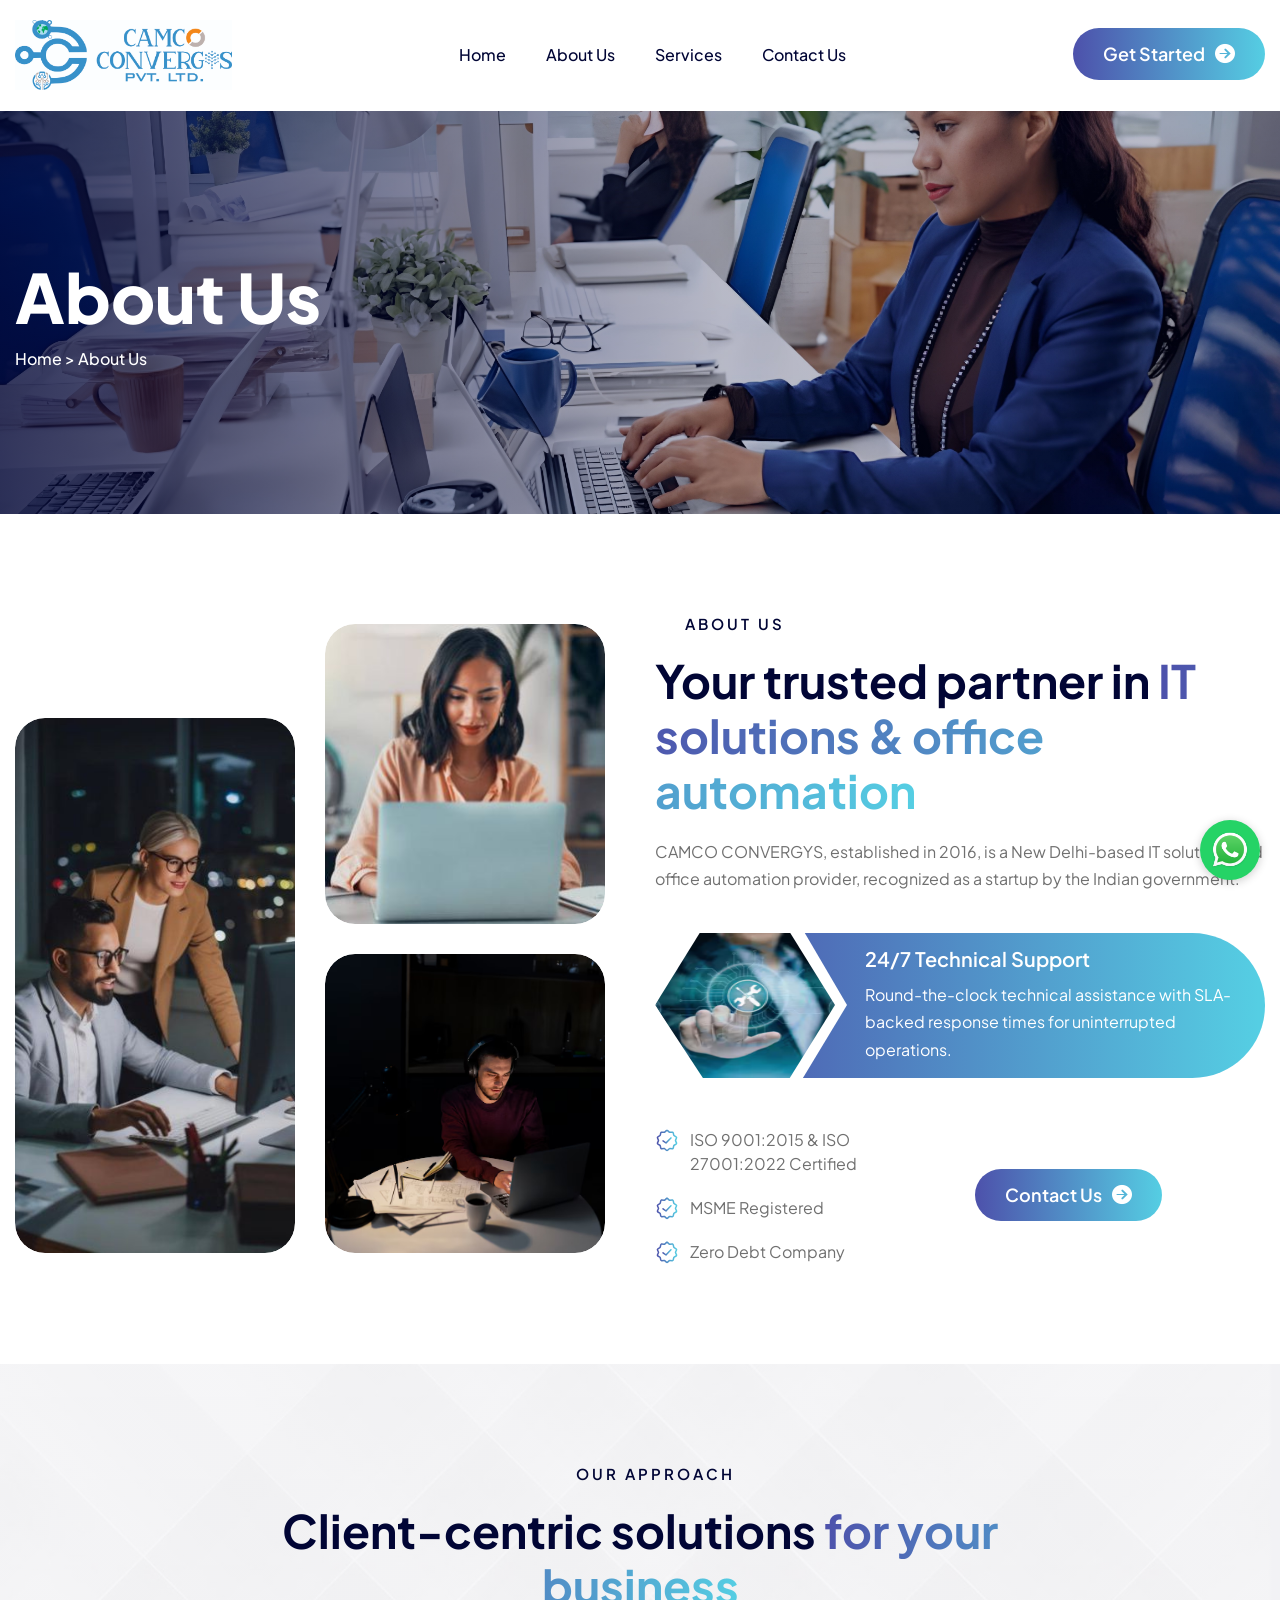
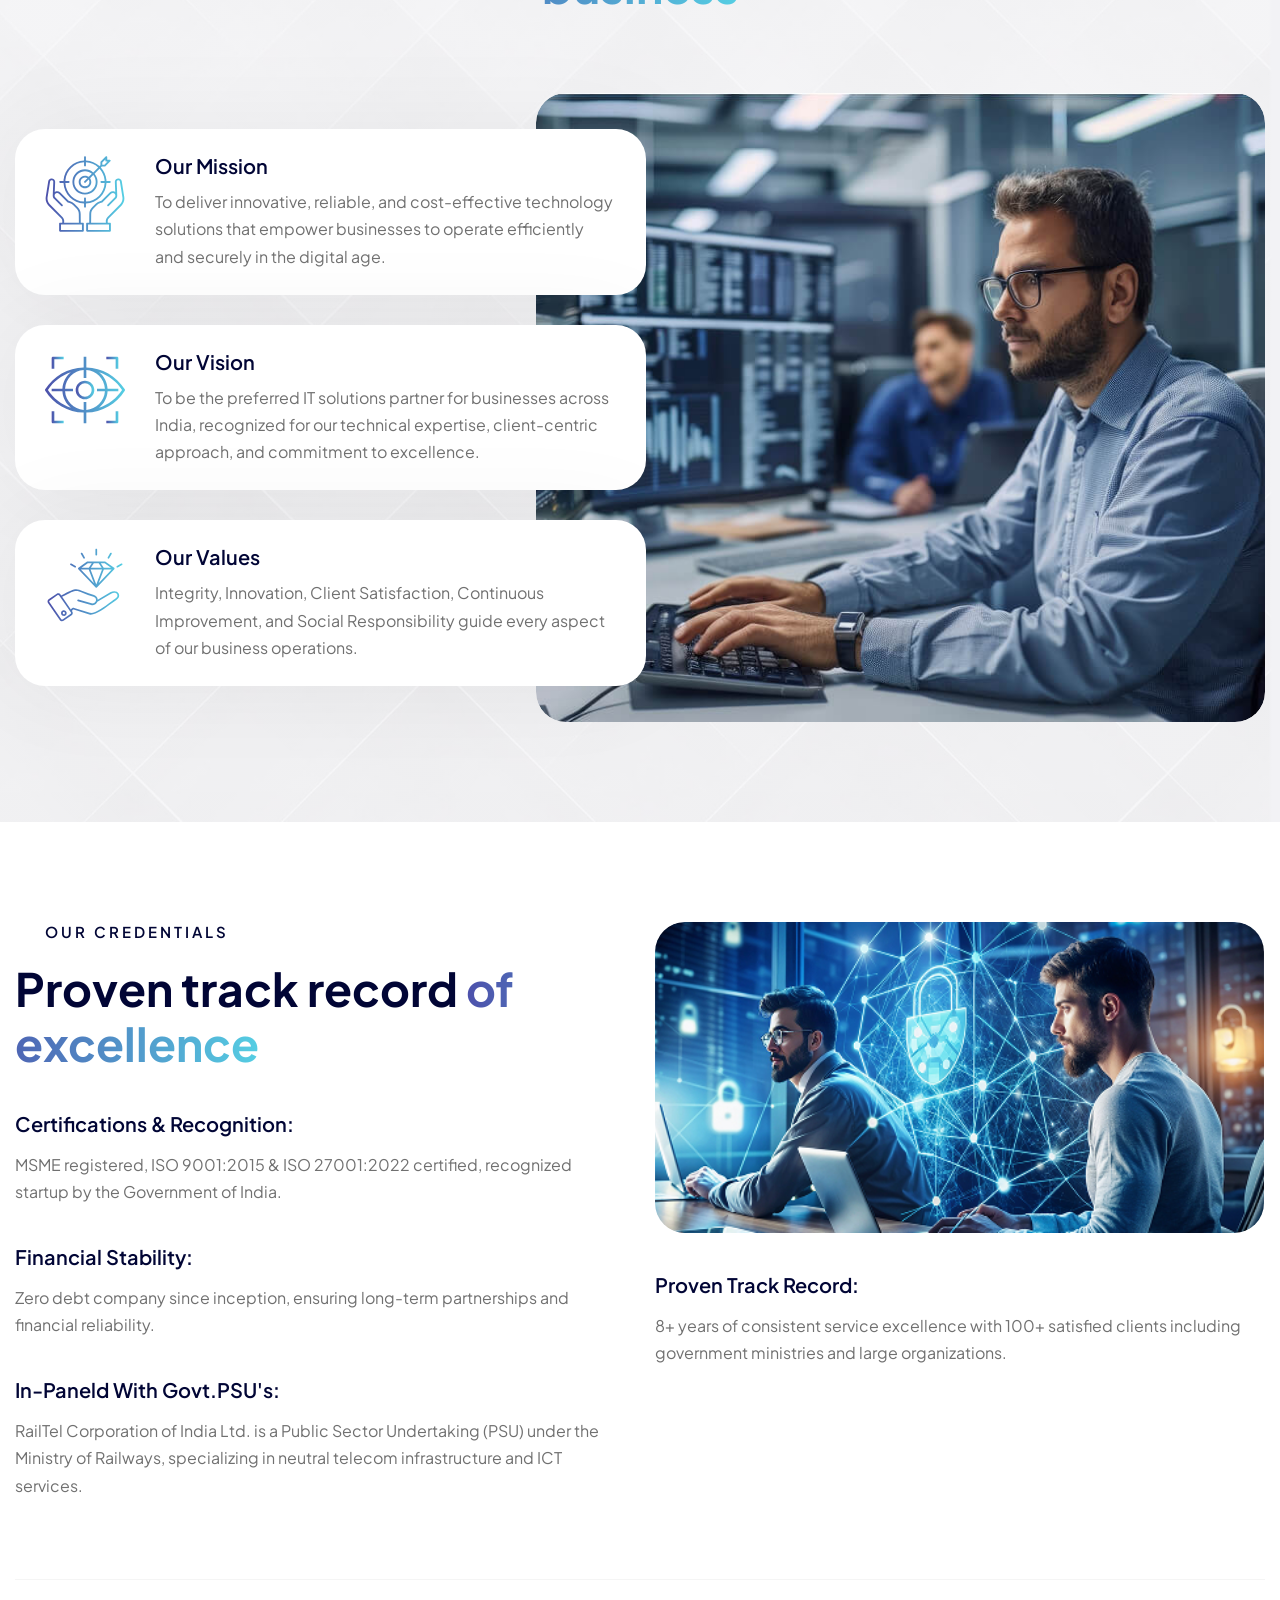
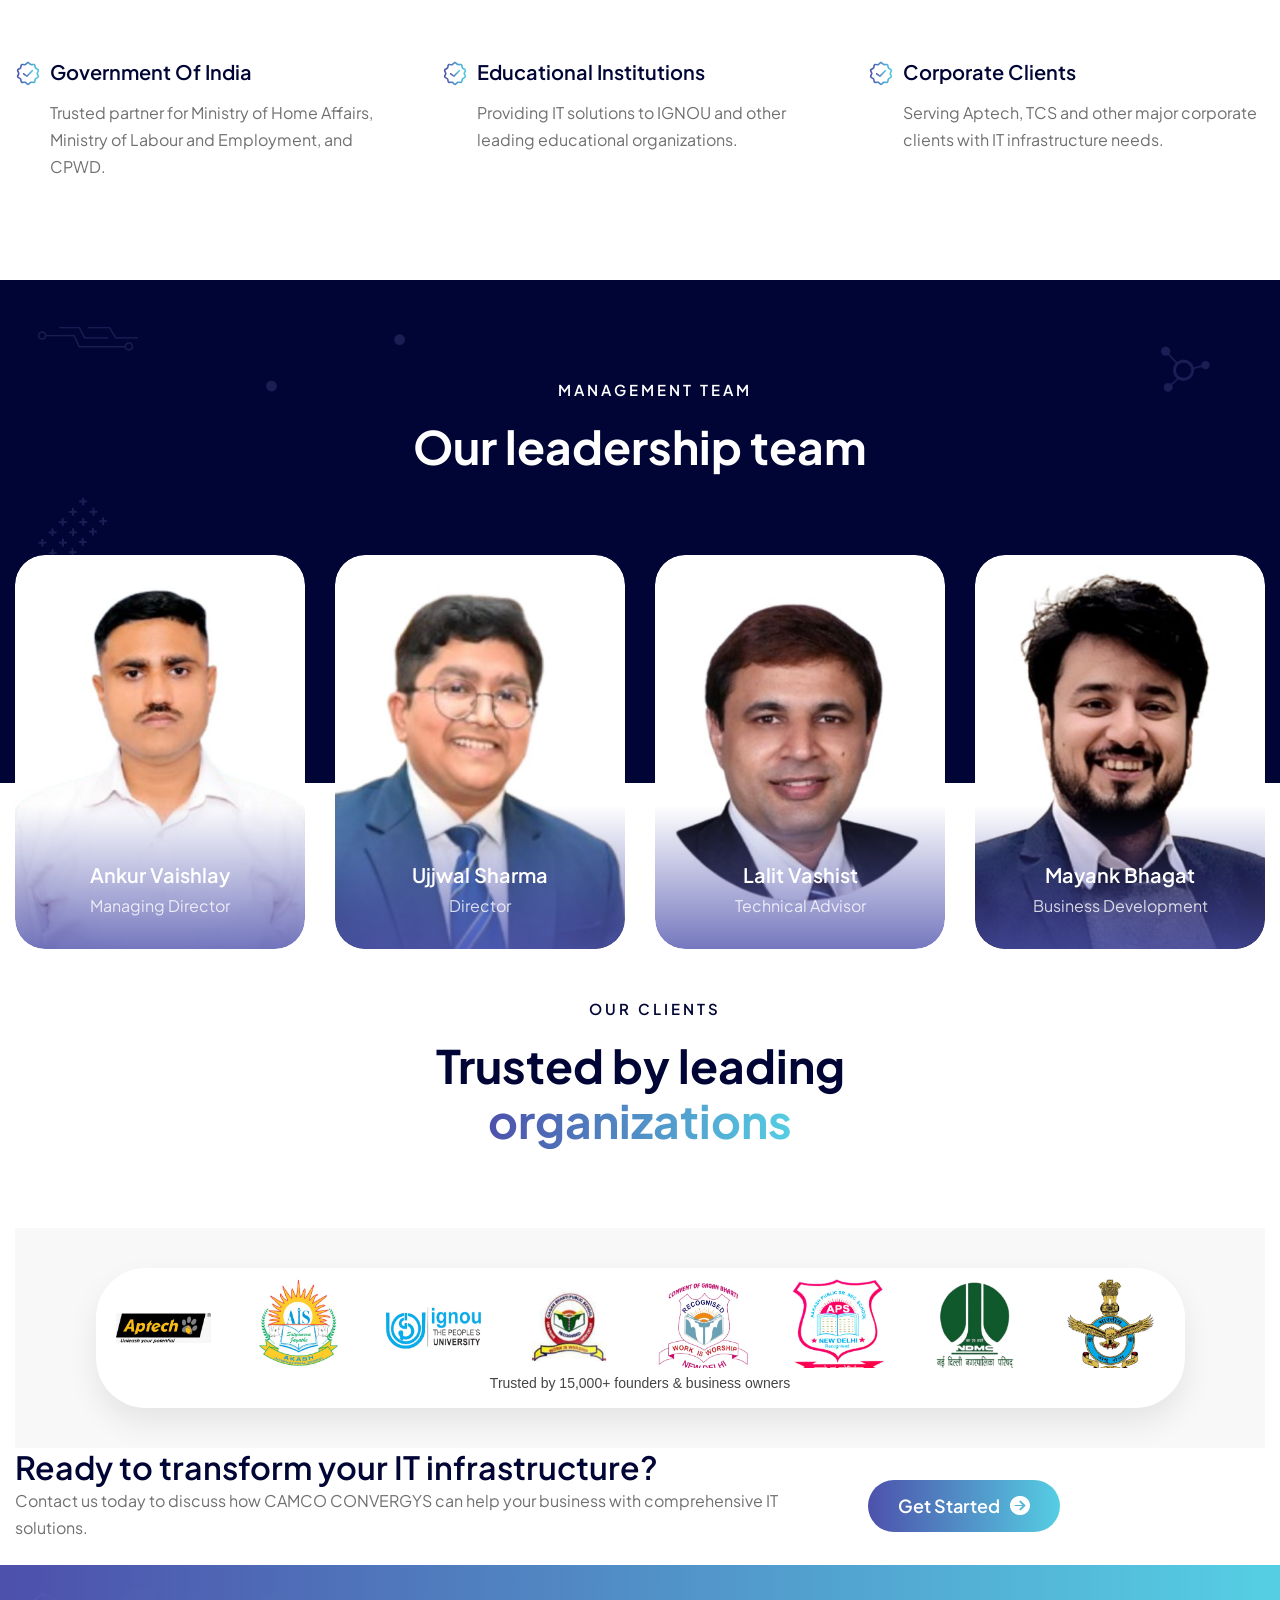
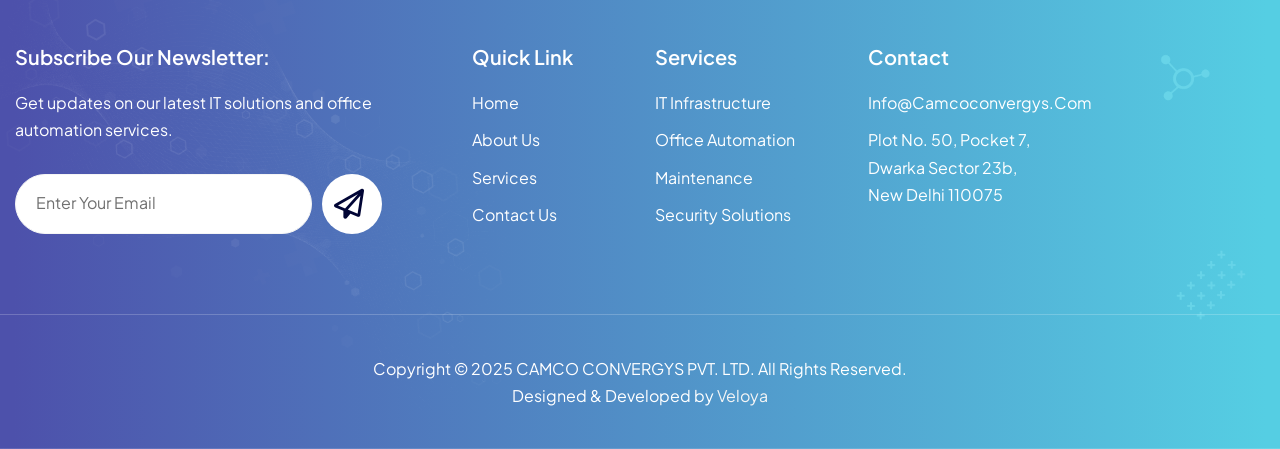
<file: about.html>
<!doctype html>
<html lang="en">
  <head>
    <!-- Meta -->
    <meta charset="utf-8" />
    <meta http-equiv="X-UA-Compatible" content="IE=edge" />
    <meta
      name="viewport"
      content="width=device-width, initial-scale=1.0, maximum-scale=1"
    />
    <meta
      name="description"
      content="CAMCO CONVERGYS - IT Solutions and Office Automation Provider"
    />
    <meta
      name="keywords"
      content="IT solutions, office automation, security, infrastructure, technology"
    />
    <meta name="author" content="CAMCO CONVERGYS" />
    <!-- Page Title -->
    <title>About Us - CAMCO CONVERGYS</title>
    <!-- Favicon Icon -->
    <link rel="shortcut icon" type="image/x-icon" href="images/favicon.png" />
    <!-- Google Fonts Css-->
    <link rel="preconnect" href="https://fonts.googleapis.com/" />
    <link rel="preconnect" href="https://fonts.gstatic.com/" crossorigin />
    <link
      href="https://fonts.googleapis.com/css2?family=Plus+Jakarta+Sans:ital,wght@0,200..800;1,200..800&amp;display=swap"
      rel="stylesheet"
    />
    <!-- Bootstrap Css -->
    <link href="css/bootstrap.min.css" rel="stylesheet" media="screen" />
    <!-- SlickNav Css -->
    <link href="css/slicknav.min.css" rel="stylesheet" />
    <!-- Swiper Css -->
    <link rel="stylesheet" href="css/swiper-bundle.min.css" />
    <!-- Font Awesome Icon Css-->
    <link href="css/all.min.css" rel="stylesheet" media="screen" />
    <!-- Animated Css -->
    <link href="css/animate.css" rel="stylesheet" />
    <!-- Magnific Popup Core Css File -->
    <link rel="stylesheet" href="css/magnific-popup.css" />
    <!-- Mouse Cursor Css File -->
    <link rel="stylesheet" href="css/mousecursor.css" />
    <!-- Main Custom Css -->
    <link href="css/custom.css" rel="stylesheet" media="screen" />
  </head>

  <body>
    <!-- Header Start -->
    <header class="main-header">
      <div class="header-sticky">
        <nav class="navbar navbar-expand-lg">
          <div class="container">
            <!-- Logo Start -->
            <a class="navbar-brand" href="index.html">
              <img
                src="images/logo.jpg"
                alt="CAMCO CONVERGYS Logo"
                style="height: 70px"
              />
            </a>
            <!-- Logo End -->

            <!-- Main Menu Start -->
            <div class="collapse navbar-collapse main-menu">
              <div class="nav-menu-wrapper">
                <ul class="navbar-nav mr-auto" id="menu">
                  <li class="nav-item">
                    <a class="nav-link" href="index.html">Home</a>
                  </li>
                  <li class="nav-item">
                    <a class="nav-link" href="about.html">About Us</a>
                  </li>
                  <li class="nav-item">
                    <a class="nav-link" href="services.html">Services</a>
                  </li>
                  <li class="nav-item">
                    <a class="nav-link" href="contact.html">Contact Us</a>
                  </li>
                </ul>
              </div>

              <!-- Header Btn Start -->
              <div class="header-btn">
                <a href="contact.html" class="btn-default">get started</a>
              </div>
              <!-- Header Btn End -->
            </div>
            <!-- Main Menu End -->
            <div class="navbar-toggle"></div>
          </div>
        </nav>
        <div class="responsive-menu"></div>
      </div>
    </header>

    <!-- WhatsApp Floating Button -->
    <a
      href="https://wa.me/7070709682"
      class="whatsapp-float"
      target="_blank"
      aria-label="Chat on WhatsApp"
    >
      <img src="images/WhatsApp_icon.webp" alt="WhatsApp" />
    </a>

    <style>
      .whatsapp-float {
        position: fixed;
        bottom: 20px;
        right: 20px;
        z-index: 99999;
        background-color: #25d366;
        border-radius: 50%;
        padding: 10px;
        box-shadow: 0 2px 10px rgba(0, 0, 0, 0.2);
        transition: transform 0.3s ease;
      }

      .whatsapp-float:hover {
        transform: scale(1.1);
      }

      .whatsapp-float img {
        width: 40px;
        height: 40px;
        display: block;
      }

      @media (max-width: 768px) {
        .whatsapp-float {
          bottom: 15px;
          right: 15px;
        }

        .whatsapp-float img {
          width: 35px;
          height: 35px;
        }
      }
    </style>
    <!-- Header End -->

    <!-- Page Header Start -->
    <div class="page-header parallaxie">
      <div class="container">
        <div class="row align-items-center">
          <div class="col-lg-12">
            <!-- Page Header Box Start -->
            <div class="page-header-box">
              <h1 class="wow fadeInUp" data-cursor="-opaque">About Us</h1>
              <nav class="wow fadeInUp" data-wow-delay="0.2s">
                <ol class="breadcrumb">
                  <li class="breadcrumb-item">
                    <a href="index.html">Home</a> &gt; About us
                  </li>
                </ol>
              </nav>
            </div>
            <!-- Page Header Box End -->
          </div>
        </div>
      </div>
    </div>
    <!-- Page Header End -->

    <!-- About Us Section Start -->
    <div class="about-us">
      <div class="container">
        <div class="row align-items-center">
          <div class="col-lg-6">
            <!-- About Us Image Start -->
            <div class="about-us-image">
              <!-- About Image Box Start -->
              <div class="about-image-box about-img-1">
                <figure class="image-anime reveal">
                  <img src="images/about-image-1.jpg" alt="CAMCO Office" />
                </figure>
              </div>
              <!-- About Image Box End -->

              <!-- About Image Box Start -->
              <div class="about-image-box">
                <div class="about-img-2">
                  <figure class="image-anime reveal">
                    <img src="images/about-image-2.jpg" alt="CAMCO Team" />
                  </figure>
                </div>

                <div class="about-img-3">
                  <figure class="image-anime reveal">
                    <img
                      src="images/about-image-3.jpg"
                      alt="CAMCO Infrastructure"
                    />
                  </figure>
                </div>
              </div>
              <!-- About Image Box Start -->
            </div>
            <!-- About Us Image End -->
          </div>

          <div class="col-lg-6">
            <!-- About Us Content Start -->
            <div class="about-us-content">
              <!-- Section Title Start -->
              <div class="section-title">
                <h3 class="wow fadeInUp">about us</h3>
                <h2
                  class="wow fadeInUp"
                  data-wow-delay="0.2s"
                  data-cursor="-opaque"
                >
                  Your trusted partner in
                  <span>IT solutions & office automation</span>
                </h2>
                <p class="wow fadeInUp" data-wow-delay="0.4s">
                  CAMCO CONVERGYS, established in 2016, is a New Delhi-based IT
                  solutions and office automation provider, recognized as a
                  startup by the Indian government.
                </p>
              </div>
              <!-- Section Title End -->

              <!-- About Us Body Start -->
              <div class="about-us-body wow fadeInUp" data-wow-delay="0.6s">
                <!-- About Us Body Image Start -->
                <div class="about-us-body-img">
                  <figure class="image-anime">
                    <img src="images/about-body-img.png" alt="24/7 Support" />
                  </figure>
                </div>
                <!-- About Us Body Image End -->

                <!-- About Us Body Content Start -->
                <div class="about-us-body-content">
                  <h3>24/7 Technical Support</h3>
                  <p>
                    Round-the-clock technical assistance with SLA-backed
                    response times for uninterrupted operations.
                  </p>
                </div>
                <!-- About Us Body Content End -->
              </div>
              <!-- About Us Body End -->

              <!-- About Us Footer Start -->
              <div class="about-us-footer wow fadeInUp" data-wow-delay="0.8s">
                <!-- About Footer List Start -->
                <div class="about-footer-list">
                  <ul>
                    <li>ISO 9001:2015 & ISO 27001:2022 Certified</li>
                    <li>MSME Registered</li>
                    <li>Zero Debt Company</li>
                  </ul>
                </div>
                <!-- About Footer List End -->

                <!-- About Footer Content Start -->
                <div class="about-footer-content">
                  <!-- About Content Button Start -->
                  <!-- <div class="about-contact-btn">
                    <div class="icon-box">
                      <img src="images/icon-phone.svg" alt="Call Us" />
                    </div>

                    <div class="about-footer-btn-content">
                      <h3><a href="tel:+917070709682">+91 7070709682</a></h3>
                    </div>
                  </div> -->
                  <!-- About Content Button End -->

                  <!-- About Footer Button Start -->
                  <div class="about-footer-btn">
                    <a href="contact.html" class="btn-default">contact us</a>
                  </div>
                  <!-- About Footer Button End -->
                </div>
                <!-- About Footer Content End -->
              </div>
              <!-- About Us Footer End -->
            </div>
            <!-- About Us Content End -->
          </div>
        </div>
      </div>
    </div>
    <!-- About Us Section End -->

    <!-- Our Approach Section Start -->
    <div class="our-approach parallaxie">
      <div class="container">
        <div class="row section-row">
          <div class="col-lg-12">
            <!-- Section Title Start -->
            <div class="section-title">
              <h3 class="wow fadeInUp">Our Approach</h3>
              <h2
                class="wow fadeInUp"
                data-wow-delay="0.2s"
                data-cursor="-opaque"
              >
                Client-centric solutions <span>for your business</span>
              </h2>
            </div>
            <!-- Section Title End -->
          </div>
        </div>

        <div class="row align-items-center no-gutters">
          <div class="col-lg-5">
            <!-- Our Approach Content Start -->
            <div class="our-approach-content">
              <!-- Mission Vision Item Start -->
              <div class="mission-vision-item wow fadeInUp">
                <div class="icon-box">
                  <img src="images/icon-our-mission.svg" alt="Mission" />
                </div>
                <div class="mission-vision-content">
                  <h3>Our Mission</h3>
                  <p>
                    To deliver innovative, reliable, and cost-effective
                    technology solutions that empower businesses to operate
                    efficiently and securely in the digital age.
                  </p>
                </div>
              </div>
              <!-- Mission Vision Item End -->

              <!-- Mission Vision Item Start -->
              <div
                class="mission-vision-item wow fadeInUp"
                data-wow-delay="0.2s"
              >
                <div class="icon-box">
                  <img src="images/icon-our-vision.svg" alt="Vision" />
                </div>
                <div class="mission-vision-content">
                  <h3>Our Vision</h3>
                  <p>
                    To be the preferred IT solutions partner for businesses
                    across India, recognized for our technical expertise,
                    client-centric approach, and commitment to excellence.
                  </p>
                </div>
              </div>
              <!-- Mission Vision Item End -->

              <!-- Mission Vision Item Start -->
              <div
                class="mission-vision-item wow fadeInUp"
                data-wow-delay="0.4s"
              >
                <div class="icon-box">
                  <img src="images/icon-our-value.svg" alt="Values" />
                </div>
                <div class="mission-vision-content">
                  <h3>Our Values</h3>
                  <p>
                    Integrity, Innovation, Client Satisfaction, Continuous
                    Improvement, and Social Responsibility guide every aspect of
                    our business operations.
                  </p>
                </div>
              </div>
              <!-- Mission Vision Item End -->
            </div>
            <!-- Our Approach Content End -->
          </div>

          <div class="col-lg-7">
            <!-- Our Approach Image Start -->
            <div class="our-approach-image">
              <figure class="image-anime reveal">
                <img src="images/our-approach-image.jpg" alt="CAMCO Approach" />
              </figure>
            </div>
            <!-- Our Approach Image End -->
          </div>
        </div>
      </div>
    </div>
    <!-- Our Approach Section End -->

    <!-- Our Security Section Start -->
    <div class="our-security">
      <div class="container">
        <div class="row">
          <div class="col-lg-6">
            <!-- Our Security Content Start -->
            <div class="our-security-content">
              <!-- Section Title Start -->
              <div class="section-title">
                <h3 class="wow fadeInUp">Our credentials</h3>
                <h2
                  class="wow fadeInUp"
                  data-wow-delay="0.2s"
                  data-cursor="-opaque"
                >
                  Proven track record <span>of excellence</span>
                </h2>
              </div>
              <!-- Section Title End -->

              <!-- Security Content Box Start -->
              <div class="security-content-box">
                <!-- Security Content Item Start -->
                <div
                  class="security-content-item wow fadeInUp"
                  data-wow-delay="0.4s"
                >
                  <h3>Certifications & Recognition:</h3>
                  <p>
                    MSME registered, ISO 9001:2015 & ISO 27001:2022 certified,
                    recognized startup by the Government of India.
                  </p>
                </div>
                <!-- Security Content Item End -->

                <!-- Security Content Item Start -->
                <div
                  class="security-content-item wow fadeInUp"
                  data-wow-delay="0.6s"
                >
                  <h3>Financial Stability:</h3>
                  <p>
                    Zero debt company since inception, ensuring long-term
                    partnerships and financial reliability.
                  </p>
                </div>
                <!-- Security Content Item End -->

                <!-- NEW RailTel Content Item Start -->
                <div
                  class="security-content-item wow fadeInUp"
                  data-wow-delay="0.8s"
                >
                  <h3>In-paneld with Govt.PSU's:</h3>
                  <p>
                    RailTel Corporation of India Ltd. is a Public Sector
                    Undertaking (PSU) under the Ministry of Railways,
                    specializing in neutral telecom infrastructure and ICT
                    services.
                  </p>
                </div>
                <!-- NEW RailTel Content Item End -->
              </div>
              <!-- Security Content Box End -->
            </div>
            <!-- Our Security Content End -->
          </div>

          <div class="col-lg-6">
            <!-- Our Security Image Content Start -->
            <div class="our-security-image-content">
              <!-- Security Image Start -->
              <div class="security-image order-lg-1 order-2">
                <figure class="image-anime reveal">
                  <img
                    src="images/our-security-image.jpg"
                    alt="CAMCO Credentials"
                  />
                </figure>
              </div>
              <!-- Security Image End -->

              <!-- Security Content Item Start -->
              <div
                class="security-content-item order-lg-2 order-1 wow fadeInUp"
              >
                <h3>Proven Track Record:</h3>
                <p>
                  8+ years of consistent service excellence with 100+ satisfied
                  clients including government ministries and large
                  organizations.
                </p>
              </div>
              <!-- Security Content Item End -->
            </div>
            <!-- Our Security Image Content End -->
          </div>
          <div class="col-lg-12">
            <!-- Security List Start -->
            <div class="security-list">
              <!-- Security List Item Start -->
              <div class="security-list-item wow fadeInUp">
                <h3>Government of India</h3>
                <p>
                  Trusted partner for Ministry of Home Affairs, Ministry of
                  Labour and Employment, and CPWD.
                </p>
              </div>
              <!-- Security List Item End -->

              <!-- Security List Item Start -->
              <div
                class="security-list-item wow fadeInUp"
                data-wow-delay="0.2s"
              >
                <h3>Educational Institutions</h3>
                <p>
                  Providing IT solutions to IGNOU and other leading educational
                  organizations.
                </p>
              </div>
              <!-- Security List Item End -->

              <!-- Security List Item Start -->
              <div
                class="security-list-item wow fadeInUp"
                data-wow-delay="0.4s"
              >
                <h3>Corporate Clients</h3>
                <p>
                  Serving Aptech, TCS and other major corporate clients with IT
                  infrastructure needs.
                </p>
              </div>
              <!-- Security List Item End -->

              <!-- NEW RailTel List Item Start -->
              <!-- <div class="security-list-item wow fadeInUp" data-wow-delay="0.6s">
                            <h3>PSU Collaborations</h3>
                            <p>Partnering with PSUs for specialized ICT infrastructure and telecom solutions.</p>
                        </div> -->
              <!-- NEW RailTel List Item End -->
            </div>
            <!-- Security List End -->
          </div>
        </div>
      </div>
    </div>
    <!-- Our Security Section End -->

    <!-- Our Team Section Start -->
    <div class="our-team">
      <div class="container">
        <div class="row section-row">
          <div class="col-lg-12">
            <!-- Section Title Start -->
            <div class="section-title dark-section">
              <h3 class="wow fadeInUp">Management team</h3>
              <h2
                class="wow fadeInUp"
                data-wow-delay="0.2s"
                data-cursor="-opaque"
              >
                Our leadership team
              </h2>
            </div>
            <!-- Section Title End -->
          </div>
        </div>

        <div class="row">
          <div class="col-lg-3 col-md-6">
            <!-- Team Item Start -->
            <div class="team-item wow fadeInUp">
              <!-- Team Image Start -->
              <div class="team-image">
                <a href="team-single.html" data-cursor-text="View">
                  <figure class="image-anime">
                    <img src="images/team-1.jpg" alt="Ankur Vaishlay" />
                  </figure>
                </a>

                <!-- Team Social Icon Start -->
                <div class="team-social-icon">
                  <ul>
                    <li>
                      <a href="#"><i class="fa-brands fa-linkedin-in"></i></a>
                    </li>
                  </ul>
                </div>
                <!-- Team Social Icon End -->
              </div>
              <!-- Team Image End -->

              <!-- Team Content Start -->
              <div class="team-content">
                <h3><a href="team-single.html">Ankur Vaishlay</a></h3>
                <p>Managing Director</p>
              </div>
              <!-- Team Content End -->
            </div>
            <!-- Team Item End -->
          </div>

          <div class="col-lg-3 col-md-6">
            <!-- Team Item Start -->
            <div class="team-item wow fadeInUp" data-wow-delay="0.2s">
              <!-- Team Image Start -->
              <div class="team-image">
                <a href="team-single.html" data-cursor-text="View">
                  <figure class="image-anime">
                    <img src="images/team-2.jpg" alt="Ujjwal Sharma" />
                  </figure>
                </a>

                <!-- Team Social Icon Start -->
                <div class="team-social-icon">
                  <ul>
                    <li>
                      <a href="#"><i class="fa-brands fa-linkedin-in"></i></a>
                    </li>
                  </ul>
                </div>
                <!-- Team Social Icon End -->
              </div>
              <!-- Team Image End -->

              <!-- Team Content Start -->
              <div class="team-content">
                <h3><a href="team-single.html">Ujjwal Sharma</a></h3>
                <p>Director</p>
              </div>
              <!-- Team Content End -->
            </div>
            <!-- Team Item End -->
          </div>

          <div class="col-lg-3 col-md-6">
            <!-- Team Item Start -->
            <div class="team-item wow fadeInUp" data-wow-delay="0.4s">
              <!-- Team Image Start -->
              <div class="team-image">
                <a href="team-single.html" data-cursor-text="View">
                  <figure class="image-anime">
                    <img src="images/team-3.jpg" alt="Lalit Vashist" />
                  </figure>
                </a>

                <!-- Team Social Icon Start -->
                <div class="team-social-icon">
                  <ul>
                    <li>
                      <a href="#"><i class="fa-brands fa-linkedin-in"></i></a>
                    </li>
                  </ul>
                </div>
                <!-- Team Social Icon End -->
              </div>
              <!-- Team Image End -->

              <!-- Team Content Start -->
              <div class="team-content">
                <h3><a href="team-single.html">Lalit Vashist</a></h3>
                <p>Technical Advisor</p>
              </div>
              <!-- Team Content End -->
            </div>
            <!-- Team Item End -->
          </div>

          <div class="col-lg-3 col-md-6">
            <!-- Team Item Start -->
            <div class="team-item wow fadeInUp" data-wow-delay="0.6s">
              <!-- Team Image Start -->
              <div class="team-image">
                <a href="team-single.html" data-cursor-text="View">
                  <figure class="image-anime">
                    <img src="images/team-4.jpg" alt="Mayank Bhagat" />
                  </figure>
                </a>

                <!-- Team Social Icon Start -->
                <div class="team-social-icon">
                  <ul>
                    <li>
                      <a href="#"><i class="fa-brands fa-linkedin-in"></i></a>
                    </li>
                  </ul>
                </div>
                <!-- Team Social Icon End -->
              </div>
              <!-- Team Image End -->

              <!-- Team Content Start -->
              <div class="team-content">
                <h3><a href="team-single.html">Mayank Bhagat</a></h3>
                <p>Business Development</p>
              </div>
              <!-- Team Content End -->
            </div>
            <!-- Team Item End -->
          </div>
        </div>
      </div>
    </div>
    <!-- Our Team Section End -->

    <!-- Our Clients Section Start -->
    <div class="our-clients">
      <div class="container">
        <div class="row section-row">
          <div class="col-lg-12">
            <!-- Section Title Start -->
            <div class="section-title">
              <h3 class="wow fadeInUp">Our Clients</h3>
              <h2
                class="wow fadeInUp"
                data-wow-delay="0.2s"
                data-cursor="-opaque"
              >
                Trusted by leading <span>organizations</span>
              </h2>
            </div>
            <!-- Section Title End -->
          </div>
        </div>

        <!-- Logo Slider Section -->
        <section class="logo-section">
          <div class="logo-slider-container">
            <div class="logo-slider-wrapper">
              <div class="logo-slider-track">
                <img src="./images/clients/client1.jpg" alt="Logo" />
                <img src="./images/clients/client2.jpg" alt="Logo" />
                <img src="./images/clients/client3.jpg" alt="Logo" />
                <img src="./images/clients/client4.jpg" alt="Logo" />
                <img src="./images/clients/client5.jpg" alt="Logo" />
                <img src="./images/clients/client6.jpg" alt="Logo" />
                <img src="./images/clients/client8.jpg" alt="Logo" />
                <img src="./images/clients/client9.jpg" alt="Logo" />
                <img src="./images/clients/client10.jpg" alt="Logo" />
                <img src="./images/clients/client11.jpg" alt="Logo" />
                <img src="./images/clients/client12.jpg" alt="Logo" />
                <img src="./images/clients/client13.jpg" alt="Logo" />
                <img src="./images/clients/client14.jpg" alt="Logo" />
                <img src="./images/clients/client15.jpg" alt="Logo" />
                <img src="./images/clients/client16.jpg" alt="Logo" />
                <img src="./images/clients/client17.jpg" alt="Logo" />
                <img src="./images/clients/client18.jpg" alt="Logo" />

                <!-- Duplicates for loop -->
                <img src="./images/clients/client1.jpg" alt="Logo" />
                <img src="./images/clients/client2.jpg" alt="Logo" />
                <img src="./images/clients/client3.jpg" alt="Logo" />
                <img src="./images/clients/client4.jpg" alt="Logo" />
                <img src="./images/clients/client5.jpg" alt="Logo" />
                <img src="./images/clients/client6.jpg" alt="Logo" />
                <img src="./images/clients/client8.jpg" alt="Logo" />
                <img src="./images/clients/client9.jpg" alt="Logo" />
                <img src="./images/clients/client10.jpg" alt="Logo" />
                <img src="./images/clients/client11.jpg" alt="Logo" />
                <img src="./images/clients/client12.jpg" alt="Logo" />
                <img src="./images/clients/client13.jpg" alt="Logo" />
                <img src="./images/clients/client14.jpg" alt="Logo" />
                <img src="./images/clients/client15.jpg" alt="Logo" />
                <img src="./images/clients/client16.jpg" alt="Logo" />
                <img src="./images/clients/client17.jpg" alt="Logo" />
                <img src="./images/clients/client18.jpg" alt="Logo" />
              </div>
            </div>
            <div class="slider-text">
              Trusted by 15,000+ founders & business owners
            </div>
          </div>
        </section>

        <style>
          /* Base section styling */
          .logo-section {
            text-align: center;
            padding: 40px 20px;
            font-family: "Segoe UI", sans-serif;
            background-color: #f8f8f8;
          }

          /* Card style */
          .logo-slider-container {
            width: 90%;
            max-width: 1100px;
            margin: 0 auto;
            background: #ffffff;
            border-radius: 50px;
            box-shadow: 0 15px 30px rgba(0, 0, 0, 0.08);
            overflow: hidden;
            position: relative;
            height: 140px;
            /* Increased card height */
            display: flex;
            flex-direction: column;
            justify-content: space-between;
            padding: 10px 0;
          }

          /* Scrolling area */
          .logo-slider-wrapper {
            overflow: hidden;
            width: 100%;
            height: 100px;
            /* Increased height */
          }

          .logo-slider-track {
            display: flex;
            width: max-content;
            animation: scroll 30s linear infinite;
            align-items: center;
          }

          /* Logo style */
          .logo-slider-track img {
            height: 100px;
            /* Increased logo height */
            margin: 0 20px;
            opacity: 1;
            transition: none;
          }

          /* Text inside card */
          .slider-text {
            font-size: 14px;
            color: #444;
            font-weight: 500;
            height: 30px;
            line-height: 30px;
          }

          /* Animation */
          @keyframes scroll {
            0% {
              transform: translateX(0);
            }

            100% {
              transform: translateX(-50%);
            }
          }
        </style>
      </div>
    </div>
    <!-- Our Clients Section End -->

    <!-- CTA Section Start -->
    <div class="cta-section">
      <div class="container">
        <div class="row align-items-center">
          <div class="col-lg-8">
            <div class="cta-content">
              <h2 class="wow fadeInUp">
                Ready to transform your IT infrastructure?
              </h2>
              <p class="wow fadeInUp" data-wow-delay="0.2s">
                Contact us today to discuss how CAMCO CONVERGYS can help your
                business with comprehensive IT solutions.
              </p>
            </div>
          </div>
          <div class="col-lg-4">
            <div class="cta-btn wow fadeInUp" data-wow-delay="0.4s">
              <a href="contact.html" class="btn-default">Get Started</a>
            </div>
          </div>
        </div>
      </div>
    </div>
    <!-- CTA Section End -->

    <!-- Main Footer Section Start -->
    <footer class="main-footer">
      <div class="container">
        <div class="row">
          <div class="col-lg-4">
            <!-- Footer Newsletter Form Start -->
            <div class="footer-links footer-newsletter-form">
              <h3>Subscribe our newsletter:</h3>
              <p>
                Get updates on our latest IT solutions and office automation
                services.
              </p>
              <form id="newsletterForm" action="contact.html" method="POST">
                <div class="form-group">
                  <input
                    type="email"
                    name="email"
                    class="form-control"
                    id="mail"
                    placeholder="Enter Your Email"
                  />
                  <button type="submit" class="newsletter-btn">
                    <i class="fa-regular fa-paper-plane"></i>
                  </button>
                </div>
              </form>
            </div>
            <!-- Footer Newsletter Form End -->
          </div>

          <div class="col-lg-2 col-md-3 col-6">
            <!-- Footer Links Start -->
            <div class="footer-links footer-quick-links">
              <h3>Quick link</h3>
              <ul>
                <li><a href="index.html">home</a></li>
                <li><a href="about.html">about us</a></li>
                <li><a href="services.html">services</a></li>
                <li><a href="contact.html">contact us</a></li>
              </ul>
            </div>
            <!-- Footer Links End -->
          </div>

          <div class="col-lg-2 col-md-3 col-6">
            <!-- Footer Links Start -->
            <div class="footer-links">
              <h3>Services</h3>
              <ul>
                <li><a href="">IT Infrastructure</a></li>
                <li><a href="">Office Automation</a></li>
                <li><a href="">Maintenance</a></li>
                <li><a href="">Security Solutions</a></li>
              </ul>
            </div>
            <!-- Footer Links End -->
          </div>

          <div class="col-lg-2 col-md-3 col-6">
            <!-- Footer Links Start -->
            <div class="footer-links">
              <h3>Contact</h3>
              <ul>
                <!-- <li><a href="tel:+917070709682">+91 7070709682</a></li> -->
                <li>
                  <a href="mailto:info@camcoconvergys.com"
                    >info@camcoconvergys.com</a
                  >
                </li>
                <li>
                  Plot No. 50, Pocket 7, Dwarka Sector 23b, New Delhi 110075
                </li>
              </ul>
            </div>
            <!-- Footer Links End -->
          </div>
        </div>
      </div>

      <!-- Footer Copyright Start -->
      <div class="footer-copyright">
        <div class="container">
          <div class="row">
            <div class="col-md-12">
              <!-- Footer Copyright Text Start -->
              <div class="footer-copyright-text">
                <p>
                  Copyright © 2025 CAMCO CONVERGYS PVT. LTD. All Rights
                  Reserved.
                </p>
                <p class="developer-credit">
                  Designed & Developed by
                  <a href="https://veloya.in" target="_blank" style="color: whitesmoke;"> Veloya </a>
                </p>
              </div>
              <!-- Footer Copyright Text End -->
            </div>
          </div>
        </div>
      </div>
      <!-- Footer Copyright End -->
    </footer>
    <!-- Main Footer Section End -->


    <!-- Jquery Library File -->
    <script src="js/jquery-3.7.1.min.js"></script>
    <!-- Bootstrap js file -->
    <script src="js/bootstrap.min.js"></script>
    <!-- Validator js file -->
    <script src="js/validator.min.js"></script>
    <!-- SlickNav js file -->
    <script src="js/jquery.slicknav.js"></script>
    <!-- Swiper js file -->
    <script src="js/swiper-bundle.min.js"></script>
    <!-- Counter js file -->
    <script src="js/jquery.waypoints.min.js"></script>
    <script src="js/jquery.counterup.min.js"></script>
    <!-- Magnific js file -->
    <script src="js/jquery.magnific-popup.min.js"></script>
    <!-- SmoothScroll -->
    <script src="js/SmoothScroll.js"></script>
    <!-- Parallax js -->
    <script src="js/parallaxie.js"></script>
    <!-- MagicCursor js file -->
    <script src="js/gsap.min.js"></script>
    <script src="js/magiccursor.js"></script>
    <!-- Text Effect js file -->
    <script src="js/SplitText.js"></script>
    <script src="js/ScrollTrigger.min.js"></script>
    <!-- YTPlayer js File -->
    <script src="js/jquery.mb.YTPlayer.min.js"></script>
    <!-- Wow js file -->
    <script src="js/wow.min.js"></script>
    <!-- Main Custom js file -->
    <script src="js/function.js"></script>
  </body>
</html>
</file>
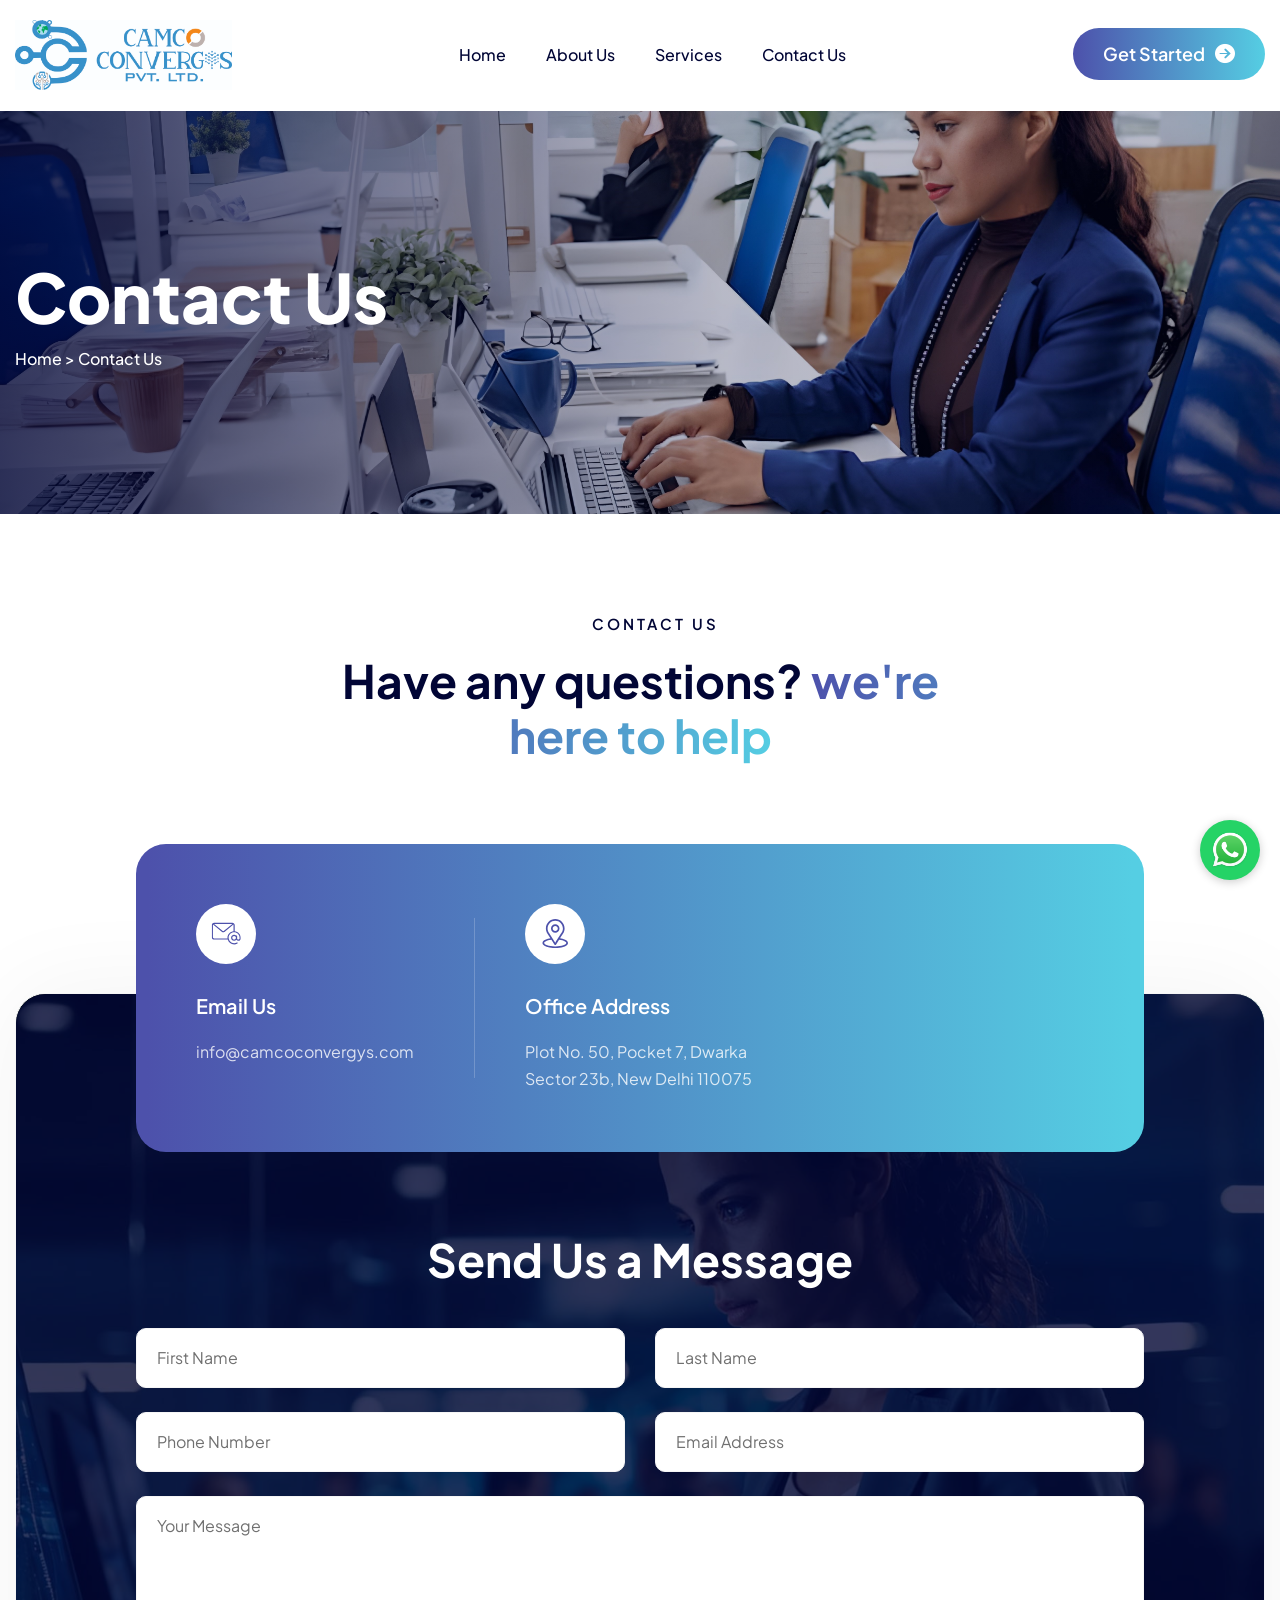
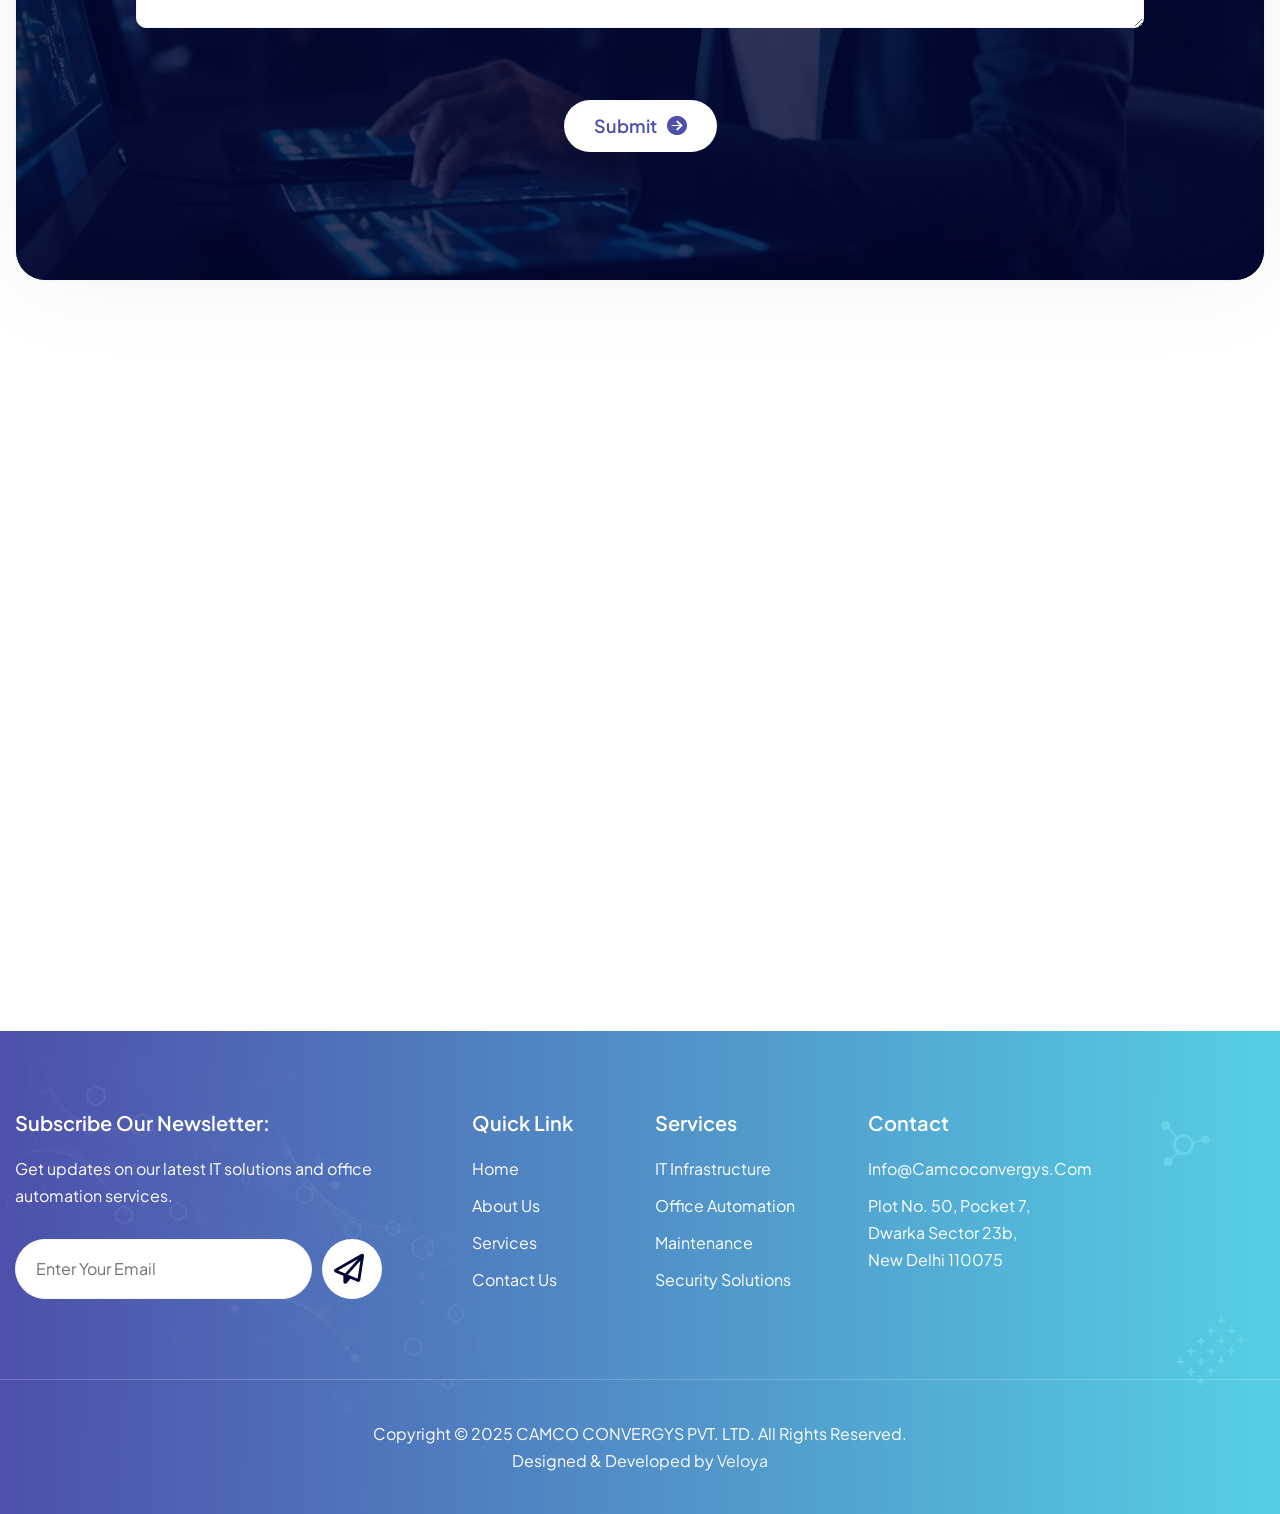
<file: contact.html>
<!doctype html>
<html lang="zxx">
  <head>
    <!-- Meta -->
    <meta charset="utf-8" />
    <meta http-equiv="X-UA-Compatible" content="IE=edge" />
    <meta
      name="viewport"
      content="width=device-width, initial-scale=1.0, maximum-scale=1"
    />
    <meta name="description" content="" />
    <meta name="keywords" content="" />
    <meta name="author" content="camco" />
    <!-- Page Title -->
    <title>CAMCO CONVERGYS - Contact</title>
    <!-- Favicon Icon -->
    <link rel="shortcut icon" type="image/x-icon" href="images/favicon.png" />
    <!-- Google Fonts Css-->
    <link rel="preconnect" href="https://fonts.googleapis.com/" />
    <link rel="preconnect" href="https://fonts.gstatic.com/" crossorigin />
    <link
      href="https://fonts.googleapis.com/css2?family=Plus+Jakarta+Sans:ital,wght@0,200..800;1,200..800&amp;display=swap"
      rel="stylesheet"
    />
    <!-- Bootstrap Css -->
    <link href="css/bootstrap.min.css" rel="stylesheet" media="screen" />
    <!-- SlickNav Css -->
    <link href="css/slicknav.min.css" rel="stylesheet" />
    <!-- Swiper Css -->
    <link rel="stylesheet" href="css/swiper-bundle.min.css" />
    <!-- Font Awesome Icon Css-->
    <link href="css/all.min.css" rel="stylesheet" media="screen" />
    <!-- Animated Css -->
    <link href="css/animate.css" rel="stylesheet" />
    <!-- Magnific Popup Core Css File -->
    <link rel="stylesheet" href="css/magnific-popup.css" />
    <!-- Mouse Cursor Css File -->
    <link rel="stylesheet" href="css/mousecursor.css" />
    <!-- Main Custom Css -->
    <link href="css/custom.css" rel="stylesheet" media="screen" />
    <style>
      /* Notification Styles */
      .notification {
        position: fixed;
        top: 20px;
        right: 20px;
        /* Changed from left to right */
        max-width: 350px;
        padding: 15px 20px;
        border-radius: 5px;
        color: white;
        display: flex;
        align-items: center;
        justify-content: space-between;
        box-shadow: 0 4px 12px rgba(0, 0, 0, 0.15);
        z-index: 9999;
        transform: translateX(400px);
        /* Changed from -400px to 400px */
        transition: transform 0.3s ease-in-out;
      }

      .notification.show {
        transform: translateX(0);
      }

      .notification.success {
        background-color: #4caf50;
      }

      .notification.error {
        background-color: #f44336;
      }

      .notification .close-btn {
        background: none;
        border: none;
        color: white;
        font-size: 18px;
        cursor: pointer;
        margin-left: 15px;
      }

      /* Loading indicator */
      .form-loading {
        display: none;
        position: absolute;
        top: 0;
        left: 0;
        right: 0;
        bottom: 0;
        background: rgba(255, 255, 255, 0.7);
        z-index: 10;
        justify-content: center;
        align-items: center;
      }

      .form-loading.active {
        display: flex;
      }

      .spinner {
        width: 40px;
        height: 40px;
        border: 4px solid #f3f3f3;
        border-top: 4px solid #3498db;
        border-radius: 50%;
        animation: spin 1s linear infinite;
      }

      @keyframes spin {
        0% {
          transform: rotate(0deg);
        }

        100% {
          transform: rotate(360deg);
        }
      }

      .recaptcha-error {
        color: #f44336;
        font-size: 14px;
        margin-top: 5px;
        display: none;
      }
    </style>
  </head>

  <body>
    <!-- Header Start -->
    <header class="main-header">
      <div class="header-sticky">
        <nav class="navbar navbar-expand-lg">
          <div class="container">
            <!-- Logo Start -->
            <a class="navbar-brand" href="index.html">
              <img
                src="images/logo.jpg"
                alt="CAMCO CONVERGYS Logo"
                style="height: 70px"
              />
            </a>
            <!-- Logo End -->

            <!-- Main Menu Start -->
            <div class="collapse navbar-collapse main-menu">
              <div class="nav-menu-wrapper">
                <ul class="navbar-nav mr-auto" id="menu">
                  <li class="nav-item">
                    <a class="nav-link" href="index.html">Home</a>
                  </li>
                  <li class="nav-item">
                    <a class="nav-link" href="about.html">About Us</a>
                  </li>
                  <li class="nav-item">
                    <a class="nav-link" href="services.html">Services</a>
                  </li>
                  <li class="nav-item">
                    <a class="nav-link" href="contact.html">Contact Us</a>
                  </li>
                </ul>
              </div>

              <!-- Header Btn Start -->
              <div class="header-btn">
                <a href="contact.html" class="btn-default">get started</a>
              </div>
              <!-- Header Btn End -->
            </div>
            <!-- Main Menu End -->
            <div class="navbar-toggle"></div>
          </div>
        </nav>
        <div class="responsive-menu"></div>
      </div>
    </header>

    <!-- WhatsApp Floating Button -->
    <a
      href="https://wa.me/7070709682"
      class="whatsapp-float"
      target="_blank"
      aria-label="Chat on WhatsApp"
    >
      <img src="images/WhatsApp_icon.webp" alt="WhatsApp" />
    </a>

    <style>
      .whatsapp-float {
        position: fixed;
        bottom: 20px;
        right: 20px;
        z-index: 99999;
        background-color: #25d366;
        border-radius: 50%;
        padding: 10px;
        box-shadow: 0 2px 10px rgba(0, 0, 0, 0.2);
        transition: transform 0.3s ease;
      }

      .whatsapp-float:hover {
        transform: scale(1.1);
      }

      .whatsapp-float img {
        width: 40px;
        height: 40px;
        display: block;
      }

      @media (max-width: 768px) {
        .whatsapp-float {
          bottom: 15px;
          right: 15px;
        }

        .whatsapp-float img {
          width: 35px;
          height: 35px;
        }
      }
    </style>
    <!-- Header End -->

    <!-- Page Header Start -->
    <div class="page-header parallaxie">
      <div class="container">
        <div class="row align-items-center">
          <div class="col-lg-12">
            <!-- Page Header Box Start -->
            <div class="page-header-box">
              <h1 class="wow fadeInUp" data-cursor="-opaque">Contact Us</h1>
              <nav class="wow fadeInUp" data-wow-delay="0.2s">
                <ol class="breadcrumb">
                  <li class="breadcrumb-item">
                    <a href="index.html">home</a> &gt contact us
                  </li>
                </ol>
              </nav>
            </div>
            <!-- Page Header Box End -->
          </div>
        </div>
      </div>
    </div>
    <!-- Page Header End -->

    <!-- Page Contact Us Start -->
    <div class="page-contact-us">
      <div class="container">
        <div class="row section-row">
          <div class="col-lg-12">
            <!-- Section Title Start -->
            <div class="section-title">
              <h3 class="wow fadeInUp">contact us</h3>
              <h2
                class="wow fadeInUp"
                data-wow-delay="0.2s"
                data-cursor="-opaque"
              >
                Have any questions? <span>we're here to help</span>
              </h2>
            </div>
            <!-- Section Title End -->
          </div>
        </div>

        <div class="row">
          <div class="col-lg-12">
            <!-- Page Contact Box Start -->
            <div class="page-contact-box parallaxie">
              <!-- Contact Info List Start -->
              <div class="contact-info-list">
                <!-- Contact Info Item Start -->
                <!-- <div class="contact-info-item wow fadeInUp">
                  <div class="icon-box">
                    <img src="images/icon-phone-accent.svg" alt="" />
                  </div>
                  <div class="contact-info-content">
                    <h3>Call Us</h3>
                    <p><a href="tel:+917070709682">+91-7070709682</a></p>
                  </div>
                </div> -->
                <!-- Contact Info Item End -->

                <!-- Contact Info Item Start -->
                <div
                  class="contact-info-item wow fadeInUp"
                  data-wow-delay="0.2s"
                >
                  <div class="icon-box">
                    <img src="images/icon-mail-accent.svg" alt="" />
                  </div>
                  <div class="contact-info-content">
                    <h3>Email Us</h3>
                    <p>
                      <a href="mailto:info@camcoconvergys.com"
                        >info@camcoconvergys.com</a
                      >
                    </p>
                  </div>
                </div>
                <!-- Contact Info Item End -->

                <!-- Contact Info Item Start -->
                <div
                  class="contact-info-item wow fadeInUp"
                  data-wow-delay="0.4s"
                >
                  <div class="icon-box">
                    <img src="images/icon-location.svg" alt="" />
                  </div>
                  <div class="contact-info-content">
                    <h3>Office Address</h3>
                    <p>
                      Plot No. 50, Pocket 7, Dwarka Sector 23b, New Delhi 110075
                    </p>
                  </div>
                </div>
                <!-- Contact Info Item End -->
              </div>
              <!-- Contact Info List End -->

              <div class="contact-us-form">
                <!-- Section Title Start -->
                <div class="section-title dark-section wow fadeInUp">
                  <h2 class="wow fadeInUp" data-cursor="-opaque">
                    Send Us a Message
                  </h2>
                </div>
                <!-- Section Title End -->

                <!-- Notification Container -->
                <div id="notification-container"></div>

                <div class="member-contact-form contact-form">
                  <form
                    id="contactForm"
                    method="POST"
                    class="wow fadeInUp"
                    data-wow-delay="0.2s"
                  >
                    <div class="form-loading" id="formLoading">
                      <div class="spinner"></div>
                    </div>
                    <div class="row">
                      <div class="form-group col-md-6 mb-4">
                        <input
                          type="text"
                          name="fname"
                          class="form-control"
                          id="fname"
                          placeholder="First Name"
                          required
                        />
                        <div class="help-block with-errors"></div>
                      </div>

                      <div class="form-group col-md-6 mb-4">
                        <input
                          type="text"
                          name="lname"
                          class="form-control"
                          id="lname"
                          placeholder="Last Name"
                          required
                        />
                        <div class="help-block with-errors"></div>
                      </div>

                      <div class="form-group col-md-6 mb-4">
                        <input
                          type="text"
                          name="phone"
                          class="form-control"
                          id="phone"
                          placeholder="Phone Number"
                          required
                        />
                        <div class="help-block with-errors"></div>
                      </div>

                      <div class="form-group col-md-6 mb-4">
                        <input
                          type="email"
                          name="email"
                          class="form-control"
                          id="email"
                          placeholder="Email Address"
                          required
                        />
                        <div class="help-block with-errors"></div>
                      </div>

                      <div class="form-group col-md-12 mb-5">
                        <textarea
                          name="message"
                          class="form-control"
                          id="message"
                          rows="4"
                          placeholder="Your Message"
                        ></textarea>
                        <div class="help-block with-errors"></div>
                      </div>

                      <div class="col-md-12">
                        <div class="col-md-12 mb-4">
                          <div class="h-captcha" data-captcha="true"></div>

                          <div id="recaptcha-error" class="recaptcha-error">
                            Please verify that you are not a robot.
                          </div>
                        </div>
                        <button
                          type="submit"
                          class="btn-default btn-highlighted"
                        >
                          <span>Submit</span>
                        </button>
                        <div id="msgSubmit" class="h3 hidden"></div>
                      </div>
                    </div>
                  </form>
                </div>
              </div>
            </div>
            <!-- Page Contact Box End -->
          </div>
        </div>
      </div>
    </div>
    <!-- Page Contact Us End -->

    <!-- Google Map Section Start -->
    <div class="google-map">
      <div class="container-fluid">
        <div class="row">
          <div class="col-lg-12">
            <!-- Google Map IFrame Start -->
            <div class="google-map-iframe">
              <iframe
                src="https://www.google.com/maps?q=H26R%2B864%2C%20Sector%2023b%2C%20Dwarka%2C%20Delhi%2C%20110075&output=embed"
                width="100%"
                height="450"
                style="border: 0"
                allowfullscreen=""
                loading="lazy"
                referrerpolicy="no-referrer-when-downgrade"
              ></iframe>
            </div>
            <!-- Google Map IFrame End -->
          </div>
        </div>
      </div>
    </div>
    <!-- Google Map Section End -->

    <!-- Main Footer Section Start -->
    <footer class="main-footer">
      <div class="container">
        <div class="row">
          <div class="col-lg-4">
            <!-- Footer Newsletter Form Start -->
            <div class="footer-links footer-newsletter-form">
              <h3>Subscribe our newsletter:</h3>
              <p>
                Get updates on our latest IT solutions and office automation
                services.
              </p>
              <form id="newsletterForm" action="contact.html" method="POST">
                <div class="form-group">
                  <input
                    type="email"
                    name="email"
                    class="form-control"
                    id="mail"
                    placeholder="Enter Your Email"
                  />
                  <button type="submit" class="newsletter-btn">
                    <i class="fa-regular fa-paper-plane"></i>
                  </button>
                </div>
              </form>
            </div>
            <!-- Footer Newsletter Form End -->
          </div>

          <div class="col-lg-2 col-md-3 col-6">
            <!-- Footer Links Start -->
            <div class="footer-links footer-quick-links">
              <h3>Quick link</h3>
              <ul>
                <li><a href="index.html">home</a></li>
                <li><a href="about.html">about us</a></li>
                <li><a href="services.html">services</a></li>
                <li><a href="contact.html">contact us</a></li>
              </ul>
            </div>
            <!-- Footer Links End -->
          </div>

          <div class="col-lg-2 col-md-3 col-6">
            <!-- Footer Links Start -->
            <div class="footer-links">
              <h3>Services</h3>
              <ul>
                <li><a href="">IT Infrastructure</a></li>
                <li><a href="">Office Automation</a></li>
                <li><a href="">Maintenance</a></li>
                <li><a href="">Security Solutions</a></li>
              </ul>
            </div>
            <!-- Footer Links End -->
          </div>

          <div class="col-lg-2 col-md-3 col-6">
            <!-- Footer Links Start -->
            <div class="footer-links">
              <h3>Contact</h3>
              <ul>
                <!-- <li><a href="tel:+917070709682">+91 7070709682</a></li> -->
                <li>
                  <a href="mailto:info@camcoconvergys.com"
                    >info@camcoconvergys.com</a
                  >
                </li>
                <li>
                  Plot No. 50, Pocket 7, Dwarka Sector 23b, New Delhi 110075
                </li>
              </ul>
            </div>
            <!-- Footer Links End -->
          </div>
        </div>
      </div>

      <!-- Footer Copyright Start -->
      <div class="footer-copyright">
        <div class="container">
          <div class="row">
            <div class="col-md-12">
              <!-- Footer Copyright Text Start -->
              <div class="footer-copyright-text">
                <p>
                  Copyright © 2025 CAMCO CONVERGYS PVT. LTD. All Rights
                  Reserved.
                </p>
                <p class="developer-credit">
                  Designed & Developed by
                  <a
                    href="https://veloya.in"
                    target="_blank"
                    style="color: whitesmoke"
                  >
                    Veloya
                  </a>
                </p>
              </div>
              <!-- Footer Copyright Text End -->
            </div>
          </div>
        </div>
      </div>
      <!-- Footer Copyright End -->
    </footer>
    <!-- Main Footer Section End -->

    <!-- Jquery Library File -->
    <script src="js/jquery-3.7.1.min.js"></script>
    <!-- Bootstrap js file -->
    <script src="js/bootstrap.min.js"></script>
    <!-- Validator js file -->
    <script src="js/validator.min.js"></script>
    <!-- SlickNav js file -->
    <script src="js/jquery.slicknav.js"></script>
    <!-- Swiper js file -->
    <script src="js/swiper-bundle.min.js"></script>
    <!-- Counter js file -->
    <script src="js/jquery.waypoints.min.js"></script>
    <script src="js/jquery.counterup.min.js"></script>
    <!-- Magnific js file -->
    <script src="js/jquery.magnific-popup.min.js"></script>
    <!-- SmoothScroll -->
    <script src="js/SmoothScroll.js"></script>
    <!-- Parallax js -->
    <script src="js/parallaxie.js"></script>
    <!-- MagicCursor js file -->
    <script src="js/gsap.min.js"></script>
    <script src="js/magiccursor.js"></script>
    <!-- Text Effect js file -->
    <script src="js/SplitText.js"></script>
    <script src="js/ScrollTrigger.min.js"></script>
    <!-- YTPlayer js File -->
    <script src="js/jquery.mb.YTPlayer.min.js"></script>
    <!-- Wow js file -->
    <script src="js/wow.min.js"></script>
    <!-- Main Custom js file -->
    <script src="js/function.js"></script>

    <!-- this is for capcha -->
    <script src="https://web3forms.com/client/script.js" async defer></script>

    <script>
      $(document).ready(function () {
        // Handle form submission
        $("#contactForm").on("submit", async function (e) {
          e.preventDefault();

          // Hide previous error
          $("#recaptcha-error").hide();

          // Check hCaptcha
          const hCaptcha = document.querySelector(
            'textarea[name="h-captcha-response"]',
          ).value;

          if (!hCaptcha) {
            $("#recaptcha-error").show();

            return false;
          }

          // Show loading
          $("#formLoading").addClass("active");

          // Create form data
          const formData = new FormData(this);

          // Web3Forms Access Key
          formData.append("access_key", "4501f4c1-4539-4fc0-8011-54287157ea6c");

          // Optional Settings
          formData.append("subject", "New Contact Form Submission");

          formData.append("from_name", "CAMCO Website");

          try {
            // Send form
            const response = await fetch("https://api.web3forms.com/submit", {
              method: "POST",
              body: formData,
            });

            const result = await response.json();

            // Hide loading
            $("#formLoading").removeClass("active");

            // Success
            if (result.success) {
              showNotification(
                "Your message has been sent successfully!",
                "success",
              );

              // Reset form
              $("#contactForm")[0].reset();
            } else {
              showNotification(
                result.message || "There was an error sending your message.",
                "error",
              );
            }
          } catch (error) {
            // Hide loading
            $("#formLoading").removeClass("active");

            showNotification(
              "There was an error sending your message. Please try again.",
              "error",
            );

            console.error(error);
          }
        });

        // Show notification
        function showNotification(message, type) {
          var notification = $(
            '<div class="notification ' +
              type +
              '">' +
              "<span>" +
              message +
              "</span>" +
              '<button class="close-btn">&times;</button>' +
              "</div>",
          );

          // Append notification
          $("#notification-container").append(notification);

          // Animate
          setTimeout(function () {
            notification.addClass("show");
          }, 100);

          // Auto hide
          var timeout = setTimeout(function () {
            hideNotification(notification);
          }, 5000);

          // Close button
          notification.find(".close-btn").click(function () {
            clearTimeout(timeout);

            hideNotification(notification);
          });
        }

        // Hide notification
        function hideNotification(notification) {
          notification.removeClass("show");

          setTimeout(function () {
            notification.remove();
          }, 300);
        }
      });
    </script>

  </body>
</html>
</file>
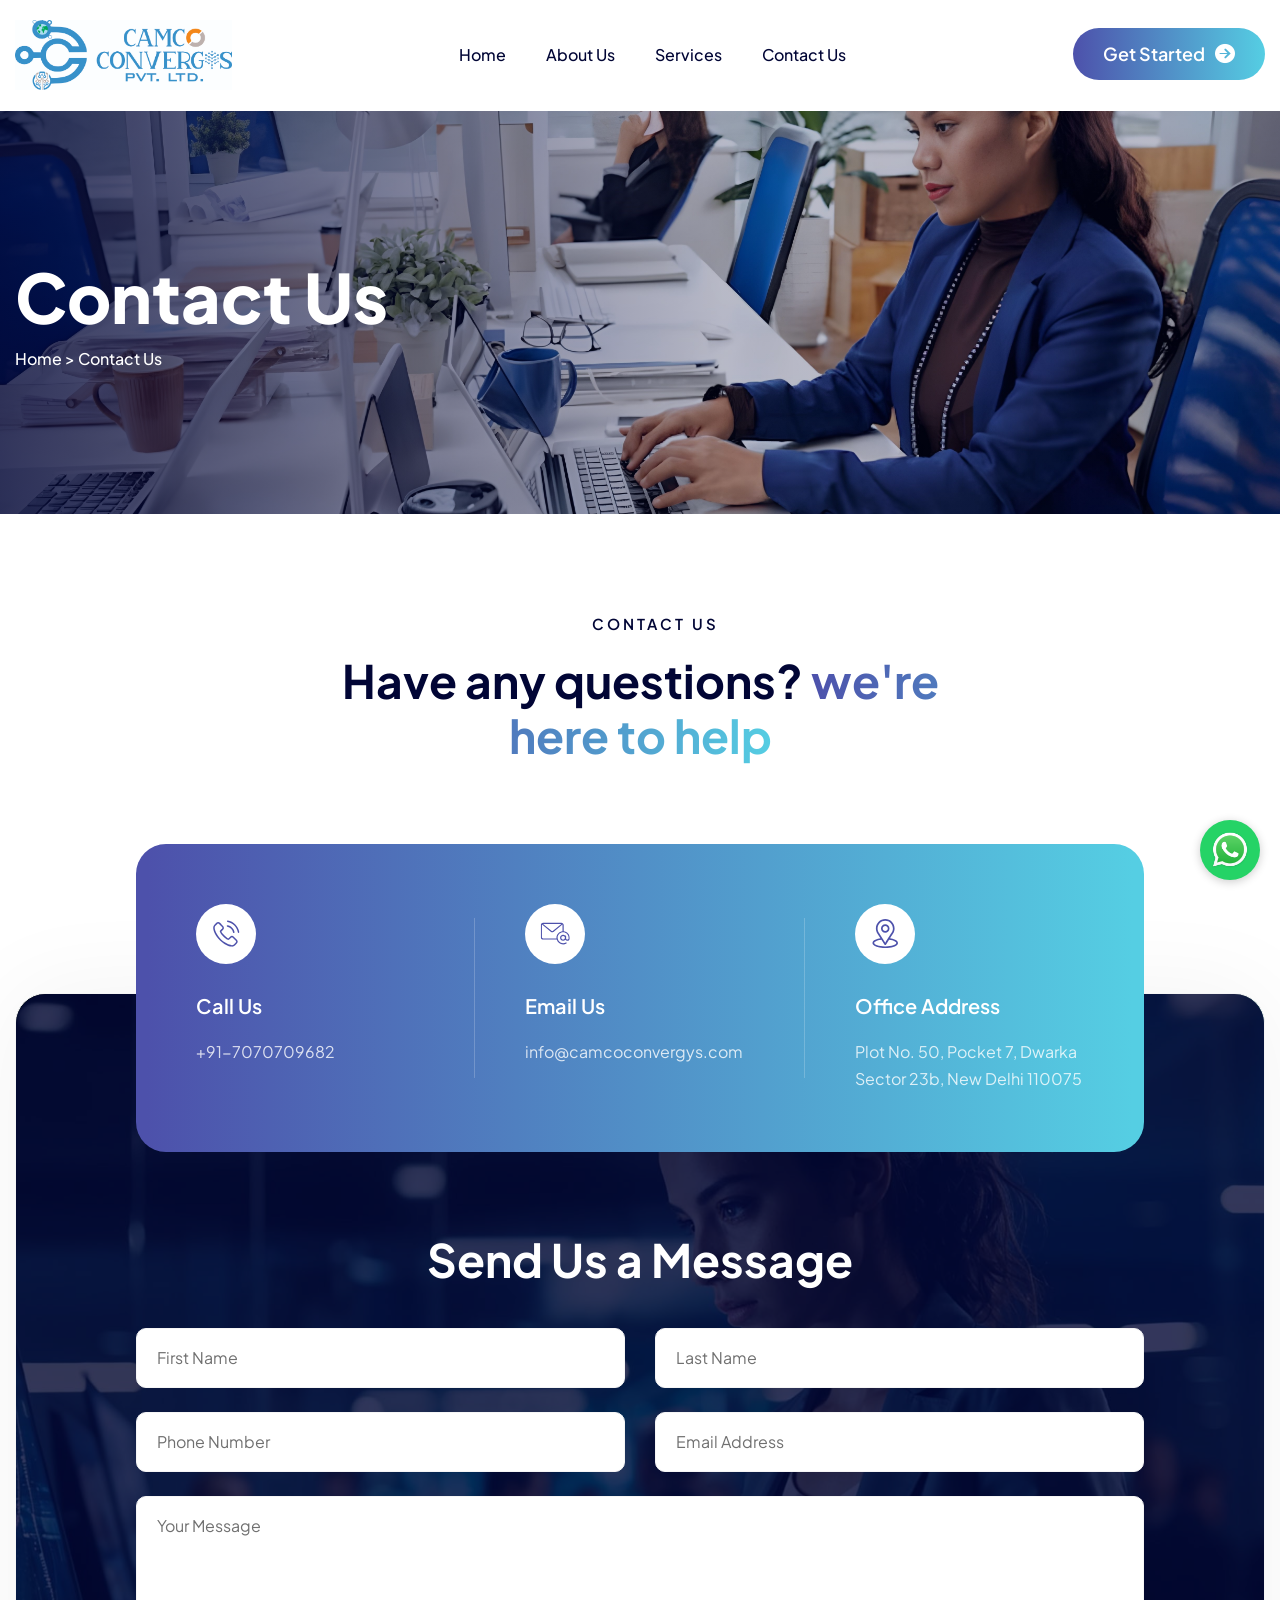
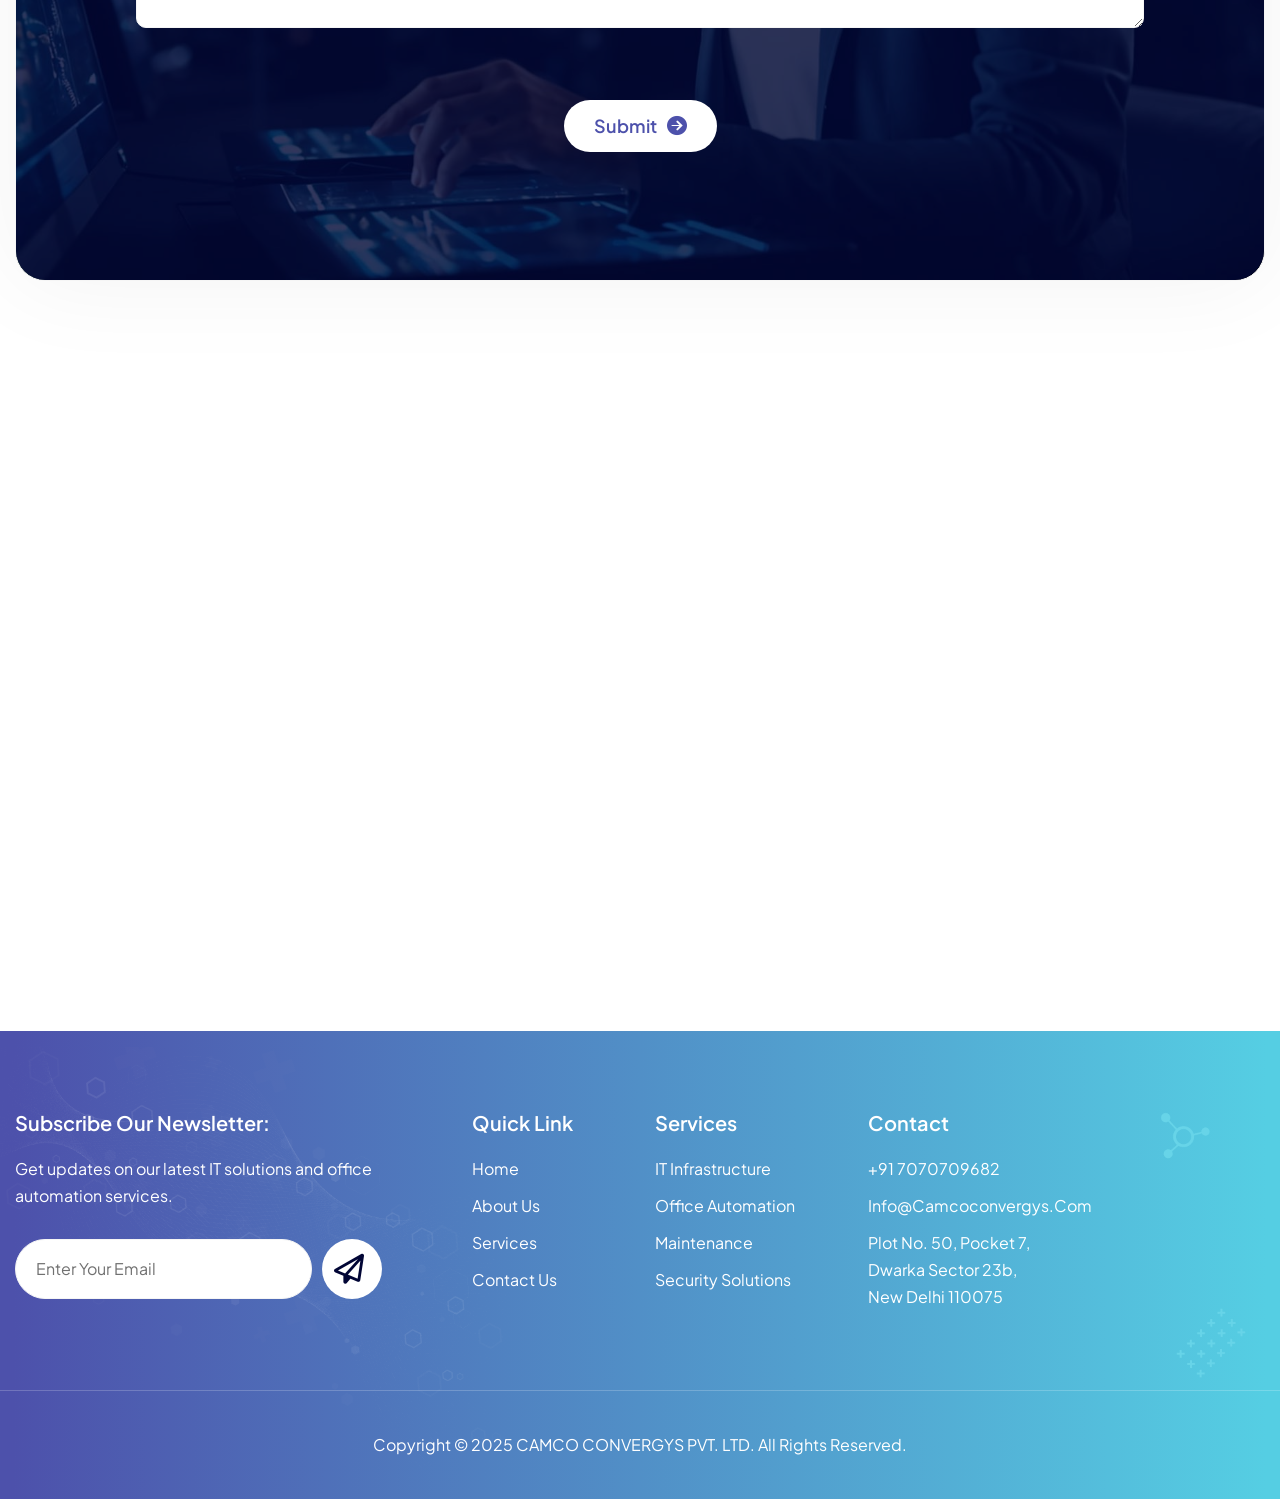
<file: contacta1.html>
<!doctype html>
<html lang="zxx">
  <head>
    <!-- Meta -->
    <meta charset="utf-8" />
    <meta http-equiv="X-UA-Compatible" content="IE=edge" />
    <meta
      name="viewport"
      content="width=device-width, initial-scale=1.0, maximum-scale=1"
    />
    <meta name="description" content="" />
    <meta name="keywords" content="" />
    <meta name="author" content="camco" />
    <!-- Page Title -->
    <title>CAMCO CONVERGYS - Contact</title>
    <!-- Favicon Icon -->
    <link rel="shortcut icon" type="image/x-icon" href="images/favicon.png" />
    <!-- Google Fonts Css-->
    <link rel="preconnect" href="https://fonts.googleapis.com/" />
    <link rel="preconnect" href="https://fonts.gstatic.com/" crossorigin />
    <link
      href="https://fonts.googleapis.com/css2?family=Plus+Jakarta+Sans:ital,wght@0,200..800;1,200..800&amp;display=swap"
      rel="stylesheet"
    />
    <!-- Bootstrap Css -->
    <link href="css/bootstrap.min.css" rel="stylesheet" media="screen" />
    <!-- SlickNav Css -->
    <link href="css/slicknav.min.css" rel="stylesheet" />
    <!-- Swiper Css -->
    <link rel="stylesheet" href="css/swiper-bundle.min.css" />
    <!-- Font Awesome Icon Css-->
    <link href="css/all.min.css" rel="stylesheet" media="screen" />
    <!-- Animated Css -->
    <link href="css/animate.css" rel="stylesheet" />
    <!-- Magnific Popup Core Css File -->
    <link rel="stylesheet" href="css/magnific-popup.css" />
    <!-- Mouse Cursor Css File -->
    <link rel="stylesheet" href="css/mousecursor.css" />
    <!-- Main Custom Css -->
    <link href="css/custom.css" rel="stylesheet" media="screen" />
    <style>
      /* Notification Styles */
      .notification {
        position: fixed;
        top: 20px;
        right: 20px;
        /* Changed from left to right */
        max-width: 350px;
        padding: 15px 20px;
        border-radius: 5px;
        color: white;
        display: flex;
        align-items: center;
        justify-content: space-between;
        box-shadow: 0 4px 12px rgba(0, 0, 0, 0.15);
        z-index: 9999;
        transform: translateX(400px);
        /* Changed from -400px to 400px */
        transition: transform 0.3s ease-in-out;
      }

      .notification.show {
        transform: translateX(0);
      }

      .notification.success {
        background-color: #4caf50;
      }

      .notification.error {
        background-color: #f44336;
      }

      .notification .close-btn {
        background: none;
        border: none;
        color: white;
        font-size: 18px;
        cursor: pointer;
        margin-left: 15px;
      }

      /* Loading indicator */
      .form-loading {
        display: none;
        position: absolute;
        top: 0;
        left: 0;
        right: 0;
        bottom: 0;
        background: rgba(255, 255, 255, 0.7);
        z-index: 10;
        justify-content: center;
        align-items: center;
      }

      .form-loading.active {
        display: flex;
      }

      .spinner {
        width: 40px;
        height: 40px;
        border: 4px solid #f3f3f3;
        border-top: 4px solid #3498db;
        border-radius: 50%;
        animation: spin 1s linear infinite;
      }

      @keyframes spin {
        0% {
          transform: rotate(0deg);
        }

        100% {
          transform: rotate(360deg);
        }
      }

      .recaptcha-error {
        color: #f44336;
        font-size: 14px;
        margin-top: 5px;
        display: none;
      }
    </style>
  </head>

  <body>
    <!-- Header Start -->
    <header class="main-header">
      <div class="header-sticky">
        <nav class="navbar navbar-expand-lg">
          <div class="container">
            <!-- Logo Start -->
            <a class="navbar-brand" href="index.html">
              <img
                src="images/logo.jpg"
                alt="CAMCO CONVERGYS Logo"
                style="height: 70px"
              />
            </a>
            <!-- Logo End -->

            <!-- Main Menu Start -->
            <div class="collapse navbar-collapse main-menu">
              <div class="nav-menu-wrapper">
                <ul class="navbar-nav mr-auto" id="menu">
                  <li class="nav-item">
                    <a class="nav-link" href="index.html">Home</a>
                  </li>
                  <li class="nav-item">
                    <a class="nav-link" href="about.html">About Us</a>
                  </li>
                  <li class="nav-item">
                    <a class="nav-link" href="services.html">Services</a>
                  </li>
                  <li class="nav-item">
                    <a class="nav-link" href="contact.html">Contact Us</a>
                  </li>
                </ul>
              </div>

              <!-- Header Btn Start -->
              <div class="header-btn">
                <a href="contact.html" class="btn-default">get started</a>
              </div>
              <!-- Header Btn End -->
            </div>
            <!-- Main Menu End -->
            <div class="navbar-toggle"></div>
          </div>
        </nav>
        <div class="responsive-menu"></div>
      </div>
    </header>

    <!-- WhatsApp Floating Button -->
    <a
      href="https://wa.me/7070709682"
      class="whatsapp-float"
      target="_blank"
      aria-label="Chat on WhatsApp"
    >
      <img src="images/WhatsApp_icon.webp" alt="WhatsApp" />
    </a>

    <style>
      .whatsapp-float {
        position: fixed;
        bottom: 20px;
        right: 20px;
        z-index: 99999;
        background-color: #25d366;
        border-radius: 50%;
        padding: 10px;
        box-shadow: 0 2px 10px rgba(0, 0, 0, 0.2);
        transition: transform 0.3s ease;
      }

      .whatsapp-float:hover {
        transform: scale(1.1);
      }

      .whatsapp-float img {
        width: 40px;
        height: 40px;
        display: block;
      }

      @media (max-width: 768px) {
        .whatsapp-float {
          bottom: 15px;
          right: 15px;
        }

        .whatsapp-float img {
          width: 35px;
          height: 35px;
        }
      }
    </style>
    <!-- Header End -->

    <!-- Page Header Start -->
    <div class="page-header parallaxie">
      <div class="container">
        <div class="row align-items-center">
          <div class="col-lg-12">
            <!-- Page Header Box Start -->
            <div class="page-header-box">
              <h1 class="wow fadeInUp" data-cursor="-opaque">Contact Us</h1>
              <nav class="wow fadeInUp" data-wow-delay="0.2s">
                <ol class="breadcrumb">
                  <li class="breadcrumb-item">
                    <a href="index.html">home</a> &gt contact us
                  </li>
                </ol>
              </nav>
            </div>
            <!-- Page Header Box End -->
          </div>
        </div>
      </div>
    </div>
    <!-- Page Header End -->

    <!-- Page Contact Us Start -->
    <div class="page-contact-us">
      <div class="container">
        <div class="row section-row">
          <div class="col-lg-12">
            <!-- Section Title Start -->
            <div class="section-title">
              <h3 class="wow fadeInUp">contact us</h3>
              <h2
                class="wow fadeInUp"
                data-wow-delay="0.2s"
                data-cursor="-opaque"
              >
                Have any questions? <span>we're here to help</span>
              </h2>
            </div>
            <!-- Section Title End -->
          </div>
        </div>

        <div class="row">
          <div class="col-lg-12">
            <!-- Page Contact Box Start -->
            <div class="page-contact-box parallaxie">
              <!-- Contact Info List Start -->
              <div class="contact-info-list">
                <!-- Contact Info Item Start -->
                <div class="contact-info-item wow fadeInUp">
                  <div class="icon-box">
                    <img src="images/icon-phone-accent.svg" alt="" />
                  </div>
                  <div class="contact-info-content">
                    <h3>Call Us</h3>
                    <p><a href="tel:+917070709682">+91-7070709682</a></p>
                  </div>
                </div>
                <!-- Contact Info Item End -->

                <!-- Contact Info Item Start -->
                <div
                  class="contact-info-item wow fadeInUp"
                  data-wow-delay="0.2s"
                >
                  <div class="icon-box">
                    <img src="images/icon-mail-accent.svg" alt="" />
                  </div>
                  <div class="contact-info-content">
                    <h3>Email Us</h3>
                    <p>
                      <a href="mailto:info@camcoconvergys.com"
                        >info@camcoconvergys.com</a
                      >
                    </p>
                  </div>
                </div>
                <!-- Contact Info Item End -->

                <!-- Contact Info Item Start -->
                <div
                  class="contact-info-item wow fadeInUp"
                  data-wow-delay="0.4s"
                >
                  <div class="icon-box">
                    <img src="images/icon-location.svg" alt="" />
                  </div>
                  <div class="contact-info-content">
                    <h3>Office Address</h3>
                    <p>
                      Plot No. 50, Pocket 7, Dwarka Sector 23b, New Delhi 110075
                    </p>
                  </div>
                </div>
                <!-- Contact Info Item End -->
              </div>
              <!-- Contact Info List End -->

              <div class="contact-us-form">
                <!-- Section Title Start -->
                <div class="section-title dark-section wow fadeInUp">
                  <h2 class="wow fadeInUp" data-cursor="-opaque">
                    Send Us a Message
                  </h2>
                </div>
                <!-- Section Title End -->

                <!-- Notification Container -->
                <div id="notification-container"></div>

                <div class="member-contact-form contact-form">
                  <form
                    id="contactForm"
                    method="POST"
                    class="wow fadeInUp"
                    data-wow-delay="0.2s"
                  >
                    <div class="form-loading" id="formLoading">
                      <div class="spinner"></div>
                    </div>
                    <div class="row">
                      <div class="form-group col-md-6 mb-4">
                        <input
                          type="text"
                          name="fname"
                          class="form-control"
                          id="fname"
                          placeholder="First Name"
                          required
                        />
                        <div class="help-block with-errors"></div>
                      </div>

                      <div class="form-group col-md-6 mb-4">
                        <input
                          type="text"
                          name="lname"
                          class="form-control"
                          id="lname"
                          placeholder="Last Name"
                          required
                        />
                        <div class="help-block with-errors"></div>
                      </div>

                      <div class="form-group col-md-6 mb-4">
                        <input
                          type="text"
                          name="phone"
                          class="form-control"
                          id="phone"
                          placeholder="Phone Number"
                          required
                        />
                        <div class="help-block with-errors"></div>
                      </div>

                      <div class="form-group col-md-6 mb-4">
                        <input
                          type="email"
                          name="email"
                          class="form-control"
                          id="email"
                          placeholder="Email Address"
                          required
                        />
                        <div class="help-block with-errors"></div>
                      </div>

                      <div class="form-group col-md-12 mb-5">
                        <textarea
                          name="message"
                          class="form-control"
                          id="message"
                          rows="4"
                          placeholder="Your Message"
                        ></textarea>
                        <div class="help-block with-errors"></div>
                      </div>

                      <div class="col-md-12">
                        <div class="col-md-12 mb-4">
                          <div
                            class="g-recaptcha"
                            data-sitekey="6LeW-YQrAAAAAHWMcMuxwng-9kFrTQbPfg0pnwmq"
                          ></div>
                          <div id="recaptcha-error" class="recaptcha-error">
                            Please verify that you are not a robot.
                          </div>
                        </div>
                        <button
                          type="submit"
                          class="btn-default btn-highlighted"
                        >
                          <span>Submit</span>
                        </button>
                        <div id="msgSubmit" class="h3 hidden"></div>
                      </div>
                    </div>
                  </form>
                </div>
              </div>
            </div>
            <!-- Page Contact Box End -->
          </div>
        </div>
      </div>
    </div>
    <!-- Page Contact Us End -->

    <!-- Google Map Section Start -->
    <div class="google-map">
      <div class="container-fluid">
        <div class="row">
          <div class="col-lg-12">
            <!-- Google Map IFrame Start -->
            <div class="google-map-iframe">
              <iframe
                src="https://www.google.com/maps?q=H26R%2B864%2C%20Sector%2023b%2C%20Dwarka%2C%20Delhi%2C%20110075&output=embed"
                width="100%"
                height="450"
                style="border: 0"
                allowfullscreen=""
                loading="lazy"
                referrerpolicy="no-referrer-when-downgrade"
              ></iframe>
            </div>
            <!-- Google Map IFrame End -->
          </div>
        </div>
      </div>
    </div>
    <!-- Google Map Section End -->

    <!-- Main Footer Section Start -->
    <footer class="main-footer">
      <div class="container">
        <div class="row">
          <div class="col-lg-4">
            <!-- Footer Newsletter Form Start -->
            <div class="footer-links footer-newsletter-form">
              <h3>Subscribe our newsletter:</h3>
              <p>
                Get updates on our latest IT solutions and office automation
                services.
              </p>
              <form id="newsletterForm" action="contact.html" method="POST">
                <div class="form-group">
                  <input
                    type="email"
                    name="email"
                    class="form-control"
                    id="mail"
                    placeholder="Enter Your Email"
                  />
                  <button type="submit" class="newsletter-btn">
                    <i class="fa-regular fa-paper-plane"></i>
                  </button>
                </div>
              </form>
            </div>
            <!-- Footer Newsletter Form End -->
          </div>

          <div class="col-lg-2 col-md-3 col-6">
            <!-- Footer Links Start -->
            <div class="footer-links footer-quick-links">
              <h3>Quick link</h3>
              <ul>
                <li><a href="index.html">home</a></li>
                <li><a href="about.html">about us</a></li>
                <li><a href="services.html">services</a></li>
                <li><a href="contact.html">contact us</a></li>
              </ul>
            </div>
            <!-- Footer Links End -->
          </div>

          <div class="col-lg-2 col-md-3 col-6">
            <!-- Footer Links Start -->
            <div class="footer-links">
              <h3>Services</h3>
              <ul>
                <li><a href="">IT Infrastructure</a></li>
                <li><a href="">Office Automation</a></li>
                <li><a href="">Maintenance</a></li>
                <li><a href="">Security Solutions</a></li>
              </ul>
            </div>
            <!-- Footer Links End -->
          </div>

          <div class="col-lg-2 col-md-3 col-6">
            <!-- Footer Links Start -->
            <div class="footer-links">
              <h3>Contact</h3>
              <ul>
                <li><a href="tel:+917070709682">+91 7070709682</a></li>
                <li>
                  <a href="mailto:info@camcoconvergys.com"
                    >info@camcoconvergys.com</a
                  >
                </li>
                <li>
                  Plot No. 50, Pocket 7, Dwarka Sector 23b, New Delhi 110075
                </li>
              </ul>
            </div>
            <!-- Footer Links End -->
          </div>
        </div>
      </div>

      <!-- Footer Copyright Start -->
      <div class="footer-copyright">
        <div class="container">
          <div class="row">
            <div class="col-md-12">
              <!-- Footer Copyright Text Start -->
              <div class="footer-copyright-text">
                <p>
                  Copyright © 2025 CAMCO CONVERGYS PVT. LTD. All Rights
                  Reserved.
                </p>
              </div>
              <!-- Footer Copyright Text End -->
            </div>
          </div>
        </div>
      </div>
      <!-- Footer Copyright End -->
    </footer>
    <!-- Main Footer Section End -->

    <!-- for lazy loading -->
    <script>
      document.addEventListener("DOMContentLoaded", function () {
        const lazyElements = document.querySelectorAll(
          "img, iframe, video source",
        );

        // Step 1: Move src to data-src if not already set
        lazyElements.forEach((el) => {
          if (!el.dataset.src && el.src) {
            el.dataset.src = el.src;
            el.removeAttribute("src"); // prevent immediate loading
          }
        });

        // Step 2: Lazy load with IntersectionObserver
        if ("IntersectionObserver" in window) {
          let observer = new IntersectionObserver(function (entries, observer) {
            entries.forEach((entry) => {
              if (entry.isIntersecting) {
                const el = entry.target;

                if (el.dataset.src) {
                  el.src = el.dataset.src;
                  // console.log("Lazy loading:", el.dataset.src); //only for test
                }

                if (el.tagName === "SOURCE") {
                  const video = el.closest("video");
                  if (video) video.load();
                }

                observer.unobserve(el);
              }
            });
          });

          lazyElements.forEach((el) => {
            if (el.dataset.src) observer.observe(el);
          });
        } else {
          // Fallback for older browsers
          lazyElements.forEach((el) => {
            if (el.dataset.src) {
              el.src = el.dataset.src;
              if (el.tagName === "SOURCE") {
                const video = el.closest("video");
                if (video) video.load();
              }
            }
          });
        }
      });
    </script>

    <!-- Jquery Library File -->
    <script src="js/jquery-3.7.1.min.js"></script>
    <!-- Bootstrap js file -->
    <script src="js/bootstrap.min.js"></script>
    <!-- Validator js file -->
    <script src="js/validator.min.js"></script>
    <!-- SlickNav js file -->
    <script src="js/jquery.slicknav.js"></script>
    <!-- Swiper js file -->
    <script src="js/swiper-bundle.min.js"></script>
    <!-- Counter js file -->
    <script src="js/jquery.waypoints.min.js"></script>
    <script src="js/jquery.counterup.min.js"></script>
    <!-- Magnific js file -->
    <script src="js/jquery.magnific-popup.min.js"></script>
    <!-- SmoothScroll -->
    <script src="js/SmoothScroll.js"></script>
    <!-- Parallax js -->
    <script src="js/parallaxie.js"></script>
    <!-- MagicCursor js file -->
    <script src="js/gsap.min.js"></script>
    <script src="js/magiccursor.js"></script>
    <!-- Text Effect js file -->
    <script src="js/SplitText.js"></script>
    <script src="js/ScrollTrigger.min.js"></script>
    <!-- YTPlayer js File -->
    <script src="js/jquery.mb.YTPlayer.min.js"></script>
    <!-- Wow js file -->
    <script src="js/wow.min.js"></script>
    <!-- Main Custom js file -->
    <script src="js/function.js"></script>

    <!-- this is for gogole capcha -->
    <script src="https://www.google.com/recaptcha/api.js" async defer></script>

    <script>
      $(document).ready(function () {
        // Handle form submission with AJAX
        $("#contactForm").on("submit", function (e) {
          e.preventDefault();

          // Reset error message
          $("#recaptcha-error").hide();

          // Check if reCAPTCHA is verified
          var recaptchaResponse = grecaptcha.getResponse();
          if (recaptchaResponse.length === 0) {
            $("#recaptcha-error").show();
            return false;
          }

          // Show loading indicator
          $("#formLoading").addClass("active");

          // Serialize form data
          var formData = $(this).serializeArray();
          formData.push({
            name: "g-recaptcha-response",
            value: recaptchaResponse,
          });

          $.ajax({
            type: "POST",
            url: "send-mail",
            data: $.param(formData),
            dataType: "json",
            success: function (response) {
              $("#formLoading").removeClass("active");
              if (response.status === "success") {
                showNotification(
                  "Your message has been sent successfully!",
                  "success",
                );
                $("#contactForm")[0].reset();
                grecaptcha.reset();
              } else {
                showNotification(
                  response.message ||
                    "There was an error sending your message.",
                  "error",
                );
                grecaptcha.reset();
              }
            },
            error: function (xhr, status, error) {
              $("#formLoading").removeClass("active");
              showNotification(
                "There was an error sending your message. Please try again.",
                "error",
              );
              grecaptcha.reset();
              console.error(error);
            },
          });
        });

        // Function to show notification
        function showNotification(message, type) {
          // Create notification element
          var notification = $(
            '<div class="notification ' +
              type +
              '">' +
              "<span>" +
              message +
              "</span>" +
              '<button class="close-btn">&times;</button>' +
              "</div>",
          );

          // Append to container
          $("#notification-container").append(notification);

          // Show notification
          setTimeout(function () {
            notification.addClass("show");
          }, 100);

          // Auto hide after 5 seconds
          var timeout = setTimeout(function () {
            hideNotification(notification);
          }, 5000);

          // Close button click handler
          notification.find(".close-btn").click(function () {
            clearTimeout(timeout);
            hideNotification(notification);
          });
        }

        // Function to hide notification
        function hideNotification(notification) {
          notification.removeClass("show");
          setTimeout(function () {
            notification.remove();
          }, 300);
        }
      });
    </script>
  </body>
</html>
</file>
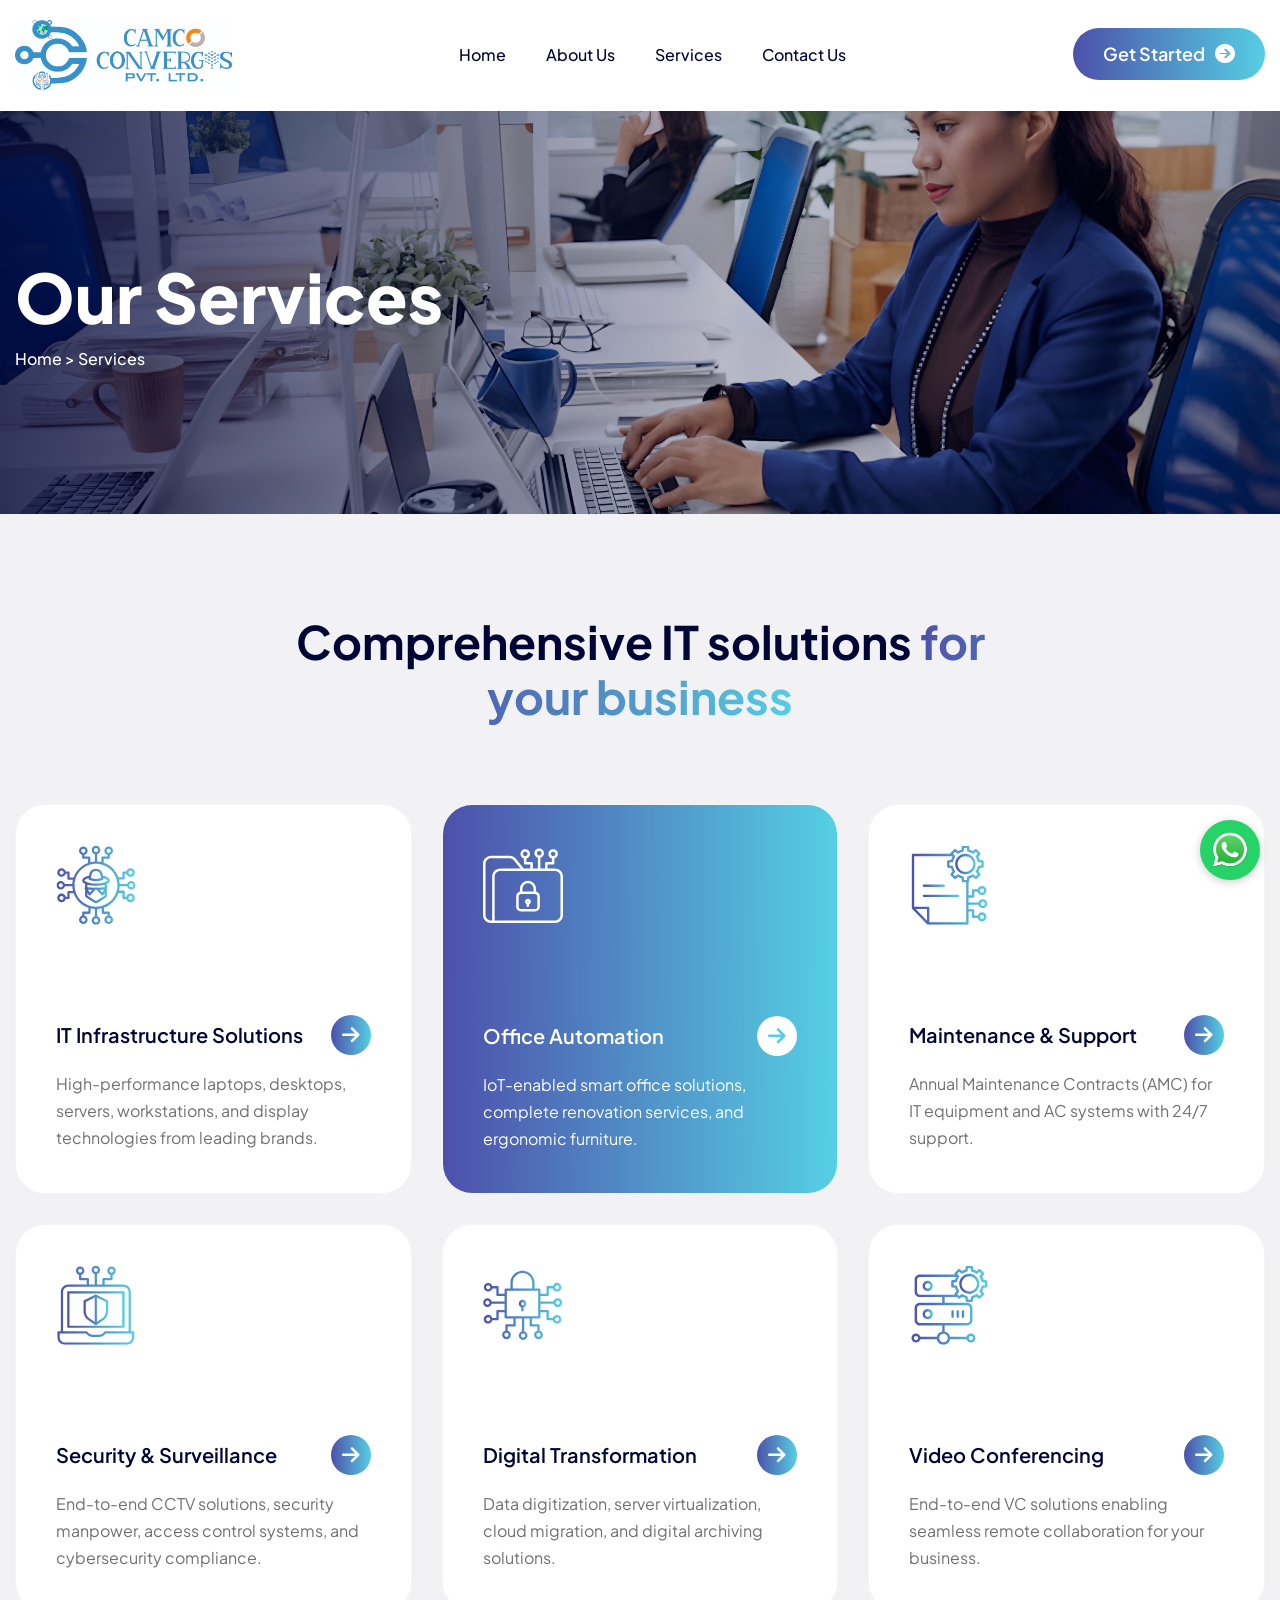
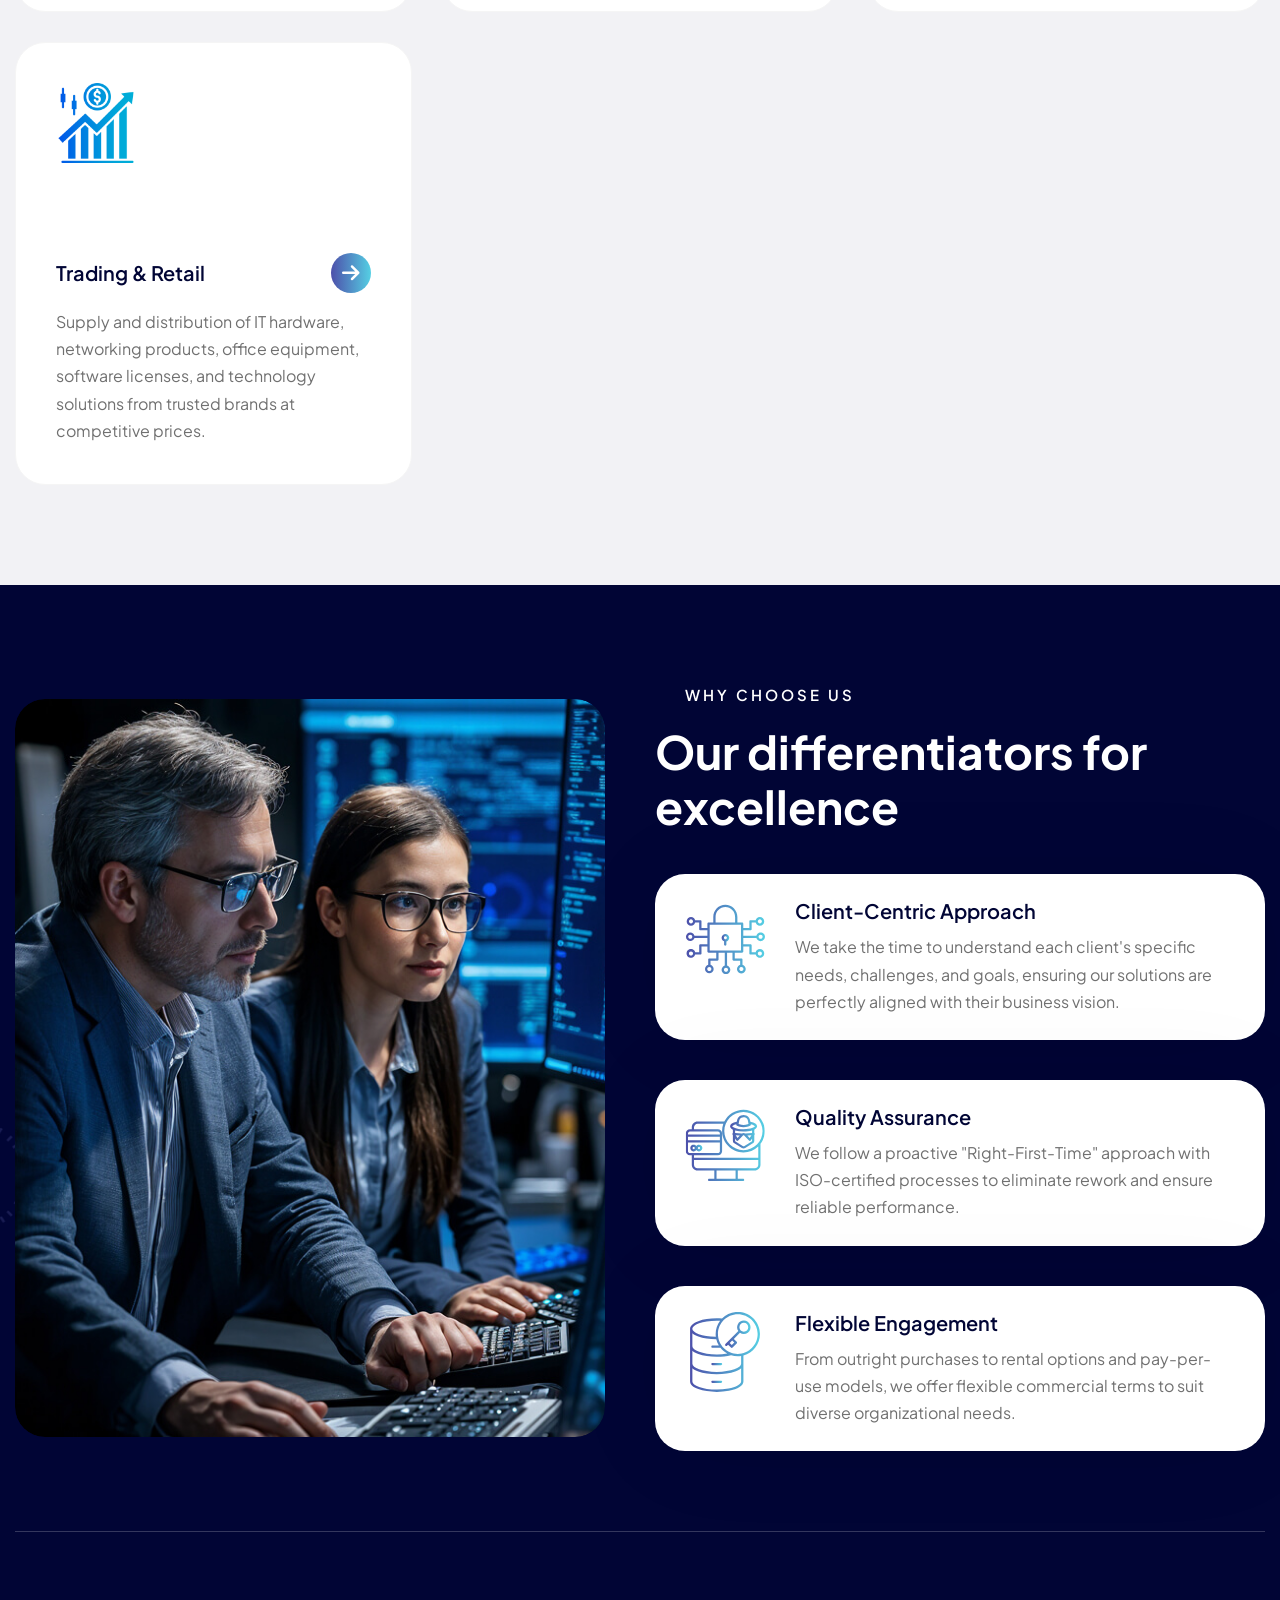
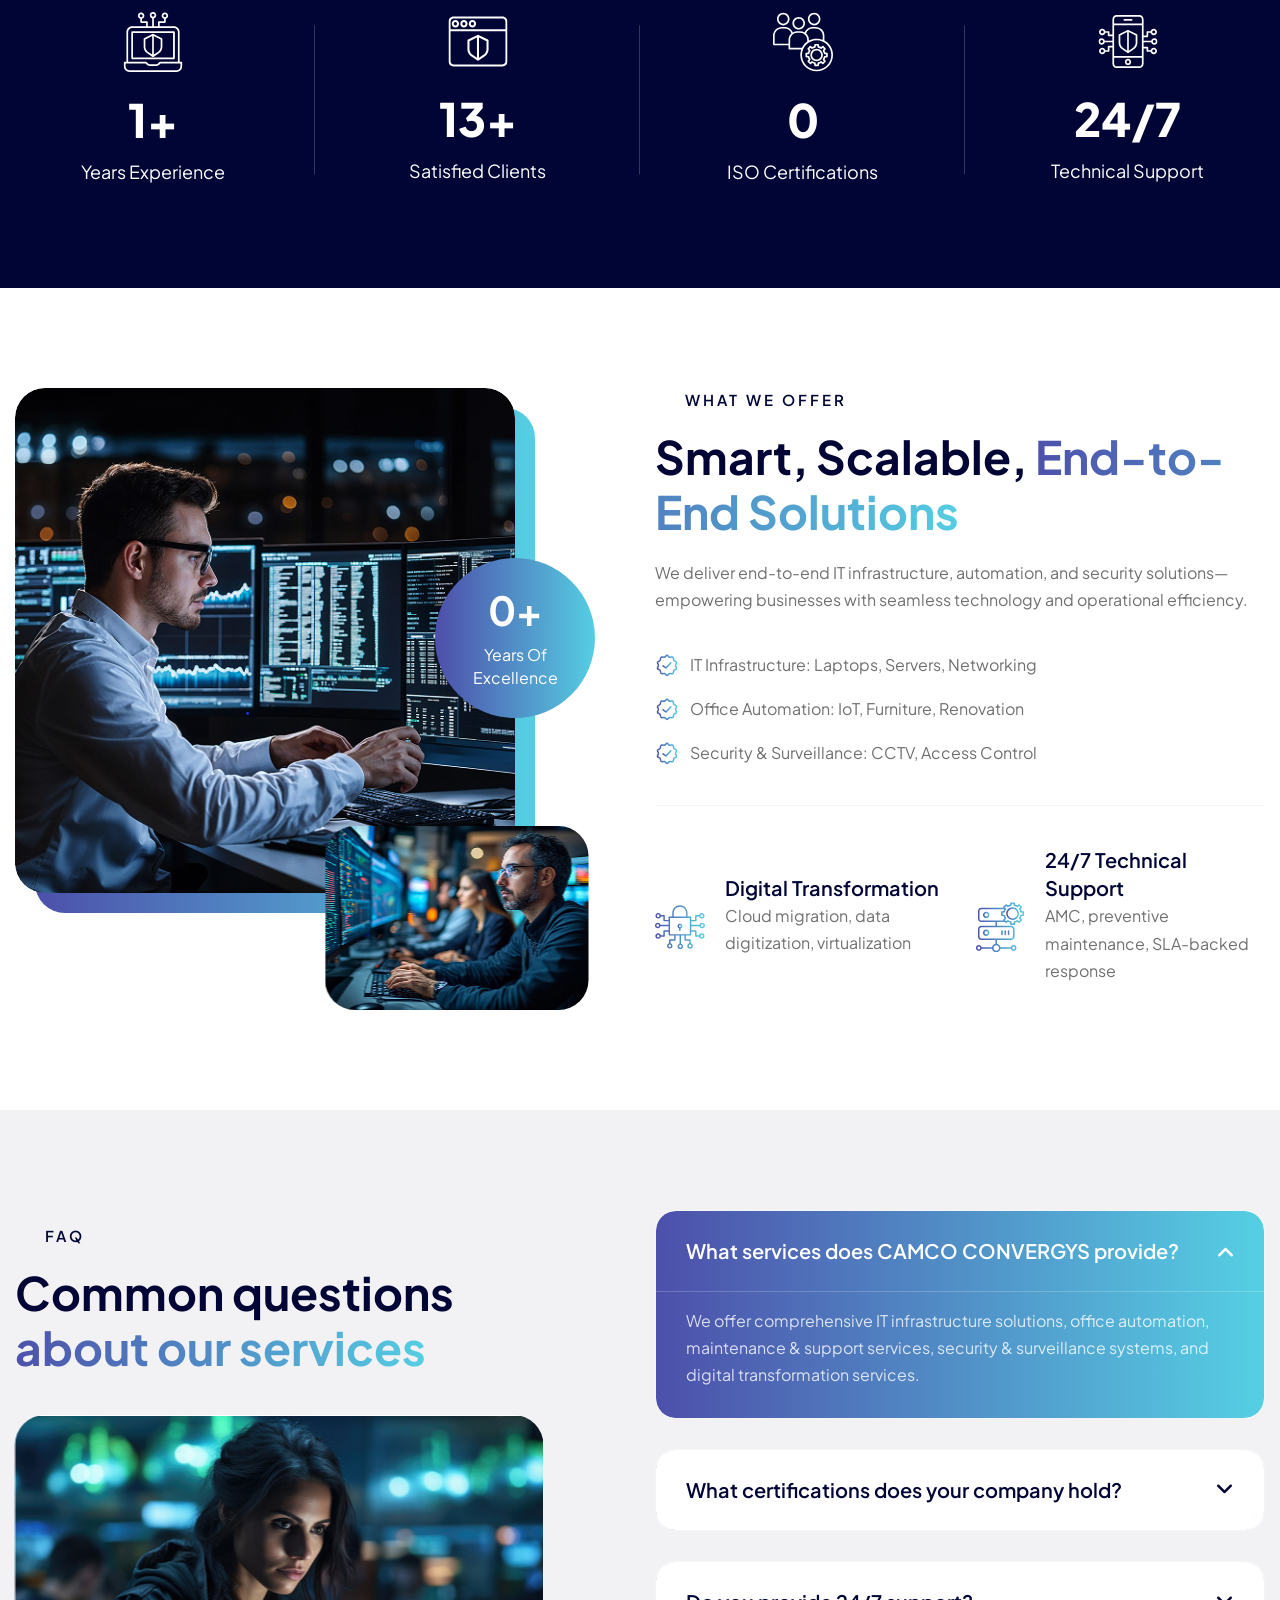
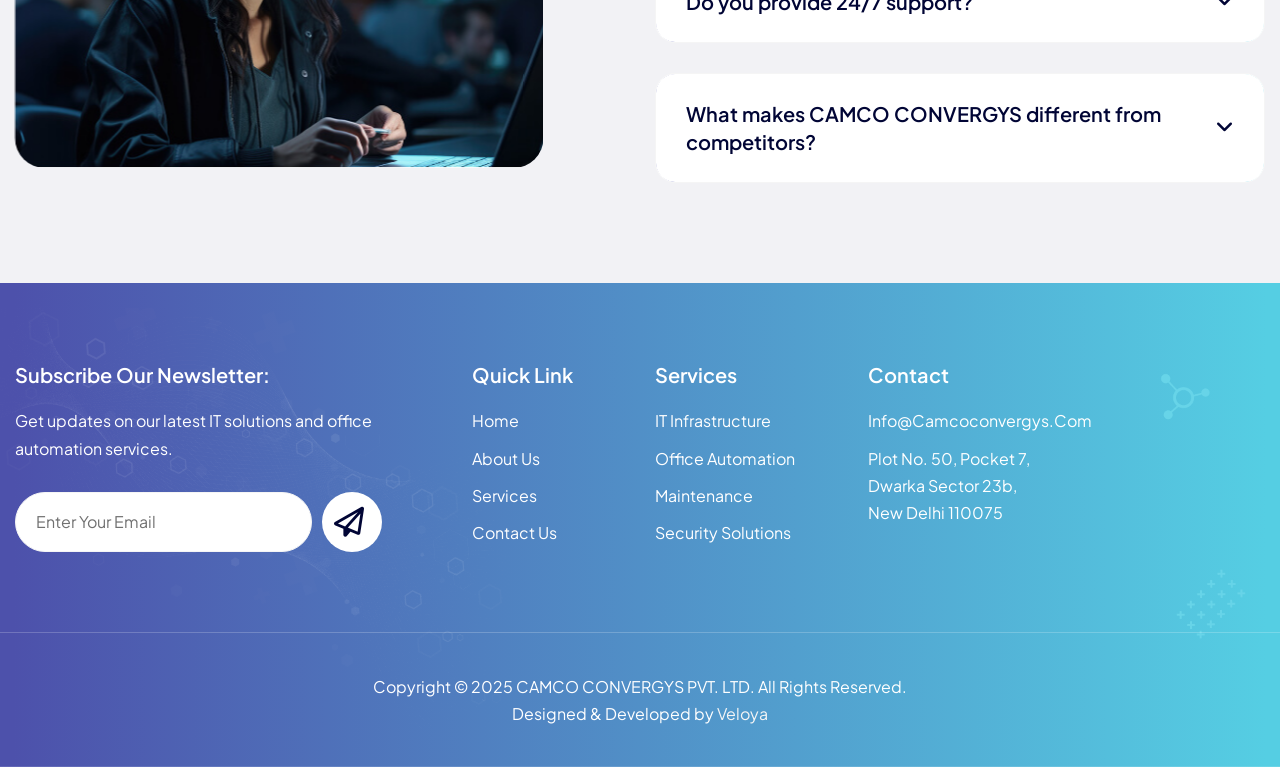
<file: services.html>
<!doctype html>
<html lang="zxx">
  <head>
    <!-- Meta -->
    <meta charset="utf-8" />
    <meta http-equiv="X-UA-Compatible" content="IE=edge" />
    <meta
      name="viewport"
      content="width=device-width, initial-scale=1.0, maximum-scale=1"
    />
    <meta name="description" content="" />
    <meta name="keywords" content="" />
    <meta name="author" content="camco" />
    <!-- Page Title -->
    <title>camco - IT, Automation & Security Solutions</title>
    <!-- Favicon Icon -->
    <link rel="shortcut icon" type="image/x-icon" href="images/favicon.png" />
    <!-- Google Fonts Css-->
    <link rel="preconnect" href="https://fonts.googleapis.com/" />
    <link rel="preconnect" href="https://fonts.gstatic.com/" crossorigin />
    <link
      href="https://fonts.googleapis.com/css2?family=Plus+Jakarta+Sans:ital,wght@0,200..800;1,200..800&amp;display=swap"
      rel="stylesheet"
    />
    <!-- Bootstrap Css -->
    <link href="css/bootstrap.min.css" rel="stylesheet" media="screen" />
    <!-- SlickNav Css -->
    <link href="css/slicknav.min.css" rel="stylesheet" />
    <!-- Swiper Css -->
    <link rel="stylesheet" href="css/swiper-bundle.min.css" />
    <!-- Font Awesome Icon Css-->
    <link href="css/all.min.css" rel="stylesheet" media="screen" />
    <!-- Animated Css -->
    <link href="css/animate.css" rel="stylesheet" />
    <!-- Magnific Popup Core Css File -->
    <link rel="stylesheet" href="css/magnific-popup.css" />
    <!-- Mouse Cursor Css File -->
    <link rel="stylesheet" href="css/mousecursor.css" />
    <!-- Main Custom Css -->
    <link href="css/custom.css" rel="stylesheet" media="screen" />
  </head>

  <body>
    <!-- Header Start -->
    <header class="main-header">
      <div class="header-sticky">
        <nav class="navbar navbar-expand-lg">
          <div class="container">
            <!-- Logo Start -->
            <a class="navbar-brand" href="index.html">
              <img
                src="images/logo.jpg"
                alt="CAMCO CONVERGYS Logo"
                style="height: 70px"
              />
            </a>
            <!-- Logo End -->

            <!-- Main Menu Start -->
            <div class="collapse navbar-collapse main-menu">
              <div class="nav-menu-wrapper">
                <ul class="navbar-nav mr-auto" id="menu">
                  <li class="nav-item">
                    <a class="nav-link" href="index.html">Home</a>
                  </li>
                  <li class="nav-item">
                    <a class="nav-link" href="about.html">About Us</a>
                  </li>
                  <li class="nav-item">
                    <a class="nav-link" href="services.html">Services</a>
                  </li>
                  <li class="nav-item">
                    <a class="nav-link" href="contact.html">Contact Us</a>
                  </li>
                </ul>
              </div>

              <!-- Header Btn Start -->
              <div class="header-btn">
                <a href="contact.html" class="btn-default">get started</a>
              </div>
              <!-- Header Btn End -->
            </div>
            <!-- Main Menu End -->
            <div class="navbar-toggle"></div>
          </div>
        </nav>
        <div class="responsive-menu"></div>
      </div>
    </header>

    <!-- WhatsApp Floating Button -->
    <a
      href="https://wa.me/7070709682"
      class="whatsapp-float"
      target="_blank"
      aria-label="Chat on WhatsApp"
    >
      <img src="images/WhatsApp_icon.webp" alt="WhatsApp" />
    </a>

    <style>
      .whatsapp-float {
        position: fixed;
        bottom: 20px;
        right: 20px;
        z-index: 99999;
        background-color: #25d366;
        border-radius: 50%;
        padding: 10px;
        box-shadow: 0 2px 10px rgba(0, 0, 0, 0.2);
        transition: transform 0.3s ease;
      }

      .whatsapp-float:hover {
        transform: scale(1.1);
      }

      .whatsapp-float img {
        width: 40px;
        height: 40px;
        display: block;
      }

      @media (max-width: 768px) {
        .whatsapp-float {
          bottom: 15px;
          right: 15px;
        }

        .whatsapp-float img {
          width: 35px;
          height: 35px;
        }
      }
    </style>
    <!-- Header End -->

    <!-- Page Header Start -->
    <div class="page-header parallaxie">
      <div class="container">
        <div class="row align-items-center">
          <div class="col-lg-12">
            <div class="page-header-box">
              <h1 class="wow fadeInUp" data-cursor="-opaque">Our Services</h1>
              <nav class="wow fadeInUp" data-wow-delay="0.2s">
                <ol class="breadcrumb">
                  <li class="breadcrumb-item">
                    <a href="index.html">home</a> &gt services
                  </li>
                </ol>
              </nav>
            </div>
          </div>
        </div>
      </div>
    </div>
    <!-- Page Header End -->

    <!-- Our Services Section Start -->
    <div class="our-services">
      <div class="container">
        <div class="row section-row">
          <div class="col-lg-12">
            <!-- Section Title Start -->
            <div class="section-title">
              <h2
                class="wow fadeInUp"
                data-wow-delay="0.2s"
                data-cursor="-opaque"
              >
                Comprehensive IT solutions <span>for your business</span>
              </h2>
            </div>
            <!-- Section Title End -->
          </div>
        </div>

        <div class="row">
          <div class="col-lg-4 col-md-6">
            <!-- Service Item Start -->
            <div class="service-item wow fadeInUp">
              <div class="icon-box">
                <img src="images/icon-service-1.svg" alt="IT Infrastructure" />
              </div>
              <div class="service-title-box">
                <div class="service-title">
                  <h3><a href="">IT Infrastructure Solutions</a></h3>
                </div>
                <div class="service-btn">
                  <a href="">
                    <i class="fa-solid fa-arrow-right"></i>
                  </a>
                </div>
              </div>
              <div class="service-content">
                <p>
                  High-performance laptops, desktops, servers, workstations, and
                  display technologies from leading brands.
                </p>
              </div>
            </div>
            <!-- Service Item End -->
          </div>

          <div class="col-lg-4 col-md-6">
            <!-- Service Item Start -->
            <div class="service-item active wow fadeInUp" data-wow-delay="0.2s">
              <div class="icon-box">
                <img src="images/icon-service-2.svg" alt="Office Automation" />
              </div>
              <div class="service-title-box">
                <div class="service-title">
                  <h3><a href="">Office Automation</a></h3>
                </div>
                <div class="service-btn">
                  <a href="">
                    <i class="fa-solid fa-arrow-right"></i>
                  </a>
                </div>
              </div>
              <div class="service-content">
                <p>
                  IoT-enabled smart office solutions, complete renovation
                  services, and ergonomic furniture.
                </p>
              </div>
            </div>
            <!-- Service Item End -->
          </div>

          <div class="col-lg-4 col-md-6">
            <!-- Service Item Start -->
            <div class="service-item wow fadeInUp" data-wow-delay="0.4s">
              <div class="icon-box">
                <img src="images/icon-service-3.svg" alt="Maintenance" />
              </div>
              <div class="service-title-box">
                <div class="service-title">
                  <h3><a href="">Maintenance & Support</a></h3>
                </div>
                <div class="service-btn">
                  <a href="">
                    <i class="fa-solid fa-arrow-right"></i>
                  </a>
                </div>
              </div>
              <div class="service-content">
                <p>
                  Annual Maintenance Contracts (AMC) for IT equipment and AC
                  systems with 24/7 support.
                </p>
              </div>
            </div>
            <!-- Service Item End -->
          </div>

          <div class="col-lg-4 col-md-6">
            <!-- Service Item Start -->
            <div class="service-item wow fadeInUp" data-wow-delay="0.6s">
              <div class="icon-box">
                <img src="images/icon-service-4.svg" alt="Security" />
              </div>
              <div class="service-title-box">
                <div class="service-title">
                  <h3><a href="">Security & Surveillance</a></h3>
                </div>
                <div class="service-btn">
                  <a href="">
                    <i class="fa-solid fa-arrow-right"></i>
                  </a>
                </div>
              </div>
              <div class="service-content">
                <p>
                  End-to-end CCTV solutions, security manpower, access control
                  systems, and cybersecurity compliance.
                </p>
              </div>
            </div>
            <!-- Service Item End -->
          </div>

          <div class="col-lg-4 col-md-6">
            <!-- Service Item Start -->
            <div class="service-item wow fadeInUp" data-wow-delay="0.8s">
              <div class="icon-box">
                <img
                  src="images/icon-service-5.svg"
                  alt="Digital Transformation"
                />
              </div>
              <div class="service-title-box">
                <div class="service-title">
                  <h3><a href="">Digital Transformation</a></h3>
                </div>
                <div class="service-btn">
                  <a href="">
                    <i class="fa-solid fa-arrow-right"></i>
                  </a>
                </div>
              </div>
              <div class="service-content">
                <p>
                  Data digitization, server virtualization, cloud migration, and
                  digital archiving solutions.
                </p>
              </div>
            </div>
            <!-- Service Item End -->
          </div>

          <div class="col-lg-4 col-md-6">
            <!-- Service Item Start -->
            <div class="service-item wow fadeInUp" data-wow-delay="1s">
              <div class="icon-box">
                <img src="images/icon-service-6.svg" alt="Video Conferencing" />
              </div>
              <div class="service-title-box">
                <div class="service-title">
                  <h3><a href="">Video Conferencing</a></h3>
                </div>
                <div class="service-btn">
                  <a href="">
                    <i class="fa-solid fa-arrow-right"></i>
                  </a>
                </div>
              </div>
              <div class="service-content">
                <p>
                  End-to-end VC solutions enabling seamless remote collaboration
                  for your business.
                </p>
              </div>
            </div>
            <!-- Service Item End -->
          </div>
          <div class="col-lg-4 col-md-6">
            <!-- Service Item Start -->
            <div class="service-item wow fadeInUp" data-wow-delay="0.8s">
              <div class="icon-box">
                <img src="images/icon-service-7.png" alt="Trading & Retail" />
              </div>
              <div class="service-title-box">
                <div class="service-title">
                  <h3><a href="">Trading & Retail</a></h3>
                </div>
                <div class="service-btn">
                  <a href="">
                    <i class="fa-solid fa-arrow-right"></i>
                  </a>
                </div>
              </div>
              <div class="service-content">
                <p>
                  Supply and distribution of IT hardware, networking products,
                  office equipment, software licenses, and technology solutions
                  from trusted brands at competitive prices.
                </p>
              </div>
            </div>
            <!-- Service Item End -->
          </div>
        </div>
      </div>
    </div>
    <!-- Our Services Section End -->

    <!-- Why Choose Us Section Start -->
    <div class="why-choose-us">
      <div class="container">
        <div class="row align-items-center">
          <div class="col-lg-6">
            <!-- Why Choose Image Start -->
            <div class="why-choose-image">
              <figure class="image-anime reveal">
                <img
                  src="images/why-choose-image.jpg"
                  alt="CAMCO Differentiators"
                />
              </figure>
            </div>
            <!-- Why Choose Image End -->
          </div>

          <div class="col-lg-6">
            <!-- Why Choose Content Start -->
            <div class="why-choose-content">
              <!-- Section Title Start -->
              <div class="section-title dark-section">
                <h3 class="wow fadeInUp">why choose us</h3>
                <h2
                  class="wow fadeInUp"
                  data-wow-delay="0.2s"
                  data-cursor="-opaque"
                >
                  Our differentiators for excellence
                </h2>
              </div>
              <!-- Section Title End -->

              <!-- Why Choose List Start -->
              <div class="why-choose-list">
                <!-- Why Choose Item Start -->
                <div class="why-choose-item wow fadeInUp" data-wow-delay="0.4s">
                  <div class="icon-box">
                    <img
                      src="images/icon-why-choose-1.svg"
                      alt="Client-Centric"
                    />
                  </div>
                  <div class="why-choose-item-content">
                    <h3>Client-Centric Approach</h3>
                    <p>
                      We take the time to understand each client's specific
                      needs, challenges, and goals, ensuring our solutions are
                      perfectly aligned with their business vision.
                    </p>
                  </div>
                </div>
                <!-- Why Choose Item End -->

                <!-- Why Choose Item Start -->
                <div class="why-choose-item wow fadeInUp" data-wow-delay="0.6s">
                  <div class="icon-box">
                    <img
                      src="images/icon-why-choose-2.svg"
                      alt="Quality Assurance"
                    />
                  </div>
                  <div class="why-choose-item-content">
                    <h3>Quality Assurance</h3>
                    <p>
                      We follow a proactive "Right-First-Time" approach with
                      ISO-certified processes to eliminate rework and ensure
                      reliable performance.
                    </p>
                  </div>
                </div>
                <!-- Why Choose Item End -->

                <!-- Why Choose Item Start -->
                <div class="why-choose-item wow fadeInUp" data-wow-delay="0.8s">
                  <div class="icon-box">
                    <img
                      src="images/icon-why-choose-3.svg"
                      alt="Flexible Engagement"
                    />
                  </div>
                  <div class="why-choose-item-content">
                    <h3>Flexible Engagement</h3>
                    <p>
                      From outright purchases to rental options and pay-per-use
                      models, we offer flexible commercial terms to suit diverse
                      organizational needs.
                    </p>
                  </div>
                </div>
                <!-- Why Choose Item End -->
              </div>
              <!-- Why Choose List End -->
            </div>
            <!-- Why Choose Content End -->
          </div>

          <div class="col-lg-12">
            <!-- Why Choose Counter List Start -->
            <div class="why-choose-counter-list">
              <!-- Why Choose Counter Item Start -->
              <div class="why-choose-counter-item">
                <div class="icon-box">
                  <img
                    src="images/icon-why-choose-counter-1.svg"
                    alt="Experience"
                  />
                </div>
                <div class="why-choose-counter-content">
                  <h3><span class="counter">8</span>+</h3>
                  <p>Years Experience</p>
                </div>
              </div>
              <!-- Why Choose Counter Item End -->

              <!-- Why Choose Counter Item Start -->
              <div class="why-choose-counter-item">
                <div class="icon-box">
                  <img
                    src="images/icon-why-choose-counter-2.svg"
                    alt="Projects"
                  />
                </div>
                <div class="why-choose-counter-content">
                  <h3><span class="counter">100</span>+</h3>
                  <p>Satisfied Clients</p>
                </div>
              </div>
              <!-- Why Choose Counter Item End -->

              <!-- Why Choose Counter Item Start -->
              <div class="why-choose-counter-item">
                <div class="icon-box">
                  <img
                    src="images/icon-why-choose-counter-3.svg"
                    alt="Certifications"
                  />
                </div>
                <div class="why-choose-counter-content">
                  <h3><span class="counter">2</span></h3>
                  <p>ISO Certifications</p>
                </div>
              </div>
              <!-- Why Choose Counter Item End -->

              <!-- Why Choose Counter Item Start -->
              <div class="why-choose-counter-item">
                <div class="icon-box">
                  <img
                    src="images/icon-why-choose-counter-4.svg"
                    alt="Support"
                  />
                </div>
                <div class="why-choose-counter-content">
                  <h3>24/7</h3>
                  <p>Technical Support</p>
                </div>
              </div>
              <!-- Why Choose Counter Item End -->
            </div>
            <!-- Why Choose Counter List End -->
          </div>
        </div>
      </div>
    </div>
    <!-- Why Choose Us Section End -->

    <!-- What We Do Section Start -->
    <div class="what-we-do">
      <div class="container">
        <div class="row align-items-center">
          <div class="col-lg-6">
            <div class="what-we-do-image">
              <div class="what-we-do-img-1">
                <figure class="image-anime reveal">
                  <img src="images/what-we-do-img-1.jpg" alt="" />
                </figure>
              </div>

              <div class="what-we-do-img-2">
                <figure class="image-anime reveal">
                  <img src="images/what-we-do-img-2.jpg" alt="" />
                </figure>
              </div>

              <div class="company-experience-box what-we-do-circle">
                <h2><span class="counter">8</span>+</h2>
                <p>Years of Excellence</p>
              </div>
            </div>
          </div>

          <div class="col-lg-6">
            <div class="what-we-do-content">
              <div class="section-title">
                <h3 class="wow fadeInUp">What We Offer</h3>
                <h2
                  class="wow fadeInUp"
                  data-wow-delay="0.2s"
                  data-cursor="-opaque"
                >
                  Smart, Scalable, <span>End-to-End Solutions</span>
                </h2>
                <p class="wow fadeInUp" data-wow-delay="0.4s">
                  We deliver end-to-end IT infrastructure, automation, and
                  security solutions—empowering businesses with seamless
                  technology and operational efficiency.
                </p>
              </div>

              <div class="what-we-do-body wow fadeInUp" data-wow-delay="0.6s">
                <ul>
                  <li>IT Infrastructure: Laptops, Servers, Networking</li>
                  <li>Office Automation: IoT, Furniture, Renovation</li>
                  <li>Security & Surveillance: CCTV, Access Control</li>
                </ul>
              </div>

              <div class="what-we-list wow fadeInUp" data-wow-delay="0.8s">
                <div class="what-we-item">
                  <div class="icon-box">
                    <img src="images/icon-what-we-item-1.svg" alt="" />
                  </div>
                  <div class="what-we-item-content">
                    <h3>Digital Transformation</h3>
                    <p>Cloud migration, data digitization, virtualization</p>
                  </div>
                </div>

                <div class="what-we-item">
                  <div class="icon-box">
                    <img src="images/icon-what-we-item-2.svg" alt="" />
                  </div>
                  <div class="what-we-item-content">
                    <h3>24/7 Technical Support</h3>
                    <p>AMC, preventive maintenance, SLA-backed response</p>
                  </div>
                </div>
              </div>
            </div>
          </div>
        </div>
      </div>
    </div>
    <!-- What We Do Section End -->

    <!-- Our Faqs Section Start -->
    <div class="our-faqs home-our-faqs">
      <div class="container">
        <div class="row align-items-center">
          <div class="col-lg-6">
            <!-- Faqs Content Start -->
            <div class="faq-content">
              <!-- Section Title Start -->
              <div class="section-title">
                <h3 class="wow fadeInUp">faq</h3>
                <h2
                  class="wow fadeInUp"
                  data-wow-delay="0.2s"
                  data-cursor="-opaque"
                >
                  Common questions <span>about our services</span>
                </h2>
              </div>
              <!-- Section Title End -->

              <!-- Faqs Image Start -->
              <div class="faq-image">
                <figure class="image-anime reveal">
                  <img src="images/faq-image.jpg" alt="CAMCO FAQ" />
                </figure>
              </div>
              <!-- Faqs Image End -->
            </div>
            <!-- Faqs Content End -->
          </div>
          <div class="col-lg-6">
            <!-- FAQ Accordion Start -->
            <div class="faq-accordion" id="accordion">
              <!-- FAQ Item Start -->
              <div class="accordion-item wow fadeInUp">
                <h2 class="accordion-header" id="heading1">
                  <button
                    class="accordion-button"
                    type="button"
                    data-bs-toggle="collapse"
                    data-bs-target="#collapse1"
                    aria-expanded="true"
                    aria-controls="collapse1"
                  >
                    What services does CAMCO CONVERGYS provide?
                  </button>
                </h2>
                <div
                  id="collapse1"
                  class="accordion-collapse collapse show"
                  aria-labelledby="heading1"
                  data-bs-parent="#accordion"
                >
                  <div class="accordion-body">
                    <p>
                      We offer comprehensive IT infrastructure solutions, office
                      automation, maintenance & support services, security &
                      surveillance systems, and digital transformation services.
                    </p>
                  </div>
                </div>
              </div>
              <!-- FAQ Item End -->

              <!-- FAQ Item Start -->
              <div class="accordion-item wow fadeInUp" data-wow-delay="0.2s">
                <h2 class="accordion-header" id="heading2">
                  <button
                    class="accordion-button collapsed"
                    type="button"
                    data-bs-toggle="collapse"
                    data-bs-target="#collapse2"
                    aria-expanded="false"
                    aria-controls="collapse2"
                  >
                    What certifications does your company hold?
                  </button>
                </h2>
                <div
                  id="collapse2"
                  class="accordion-collapse collapse"
                  aria-labelledby="heading2"
                  data-bs-parent="#accordion"
                >
                  <div class="accordion-body">
                    <p>
                      We are MSME registered, ISO 9001:2015 & ISO 27001:2022
                      certified, and recognized as a startup by the Government
                      of India.
                    </p>
                  </div>
                </div>
              </div>
              <!-- FAQ Item End -->

              <!-- FAQ Item Start -->
              <div class="accordion-item wow fadeInUp" data-wow-delay="0.4s">
                <h2 class="accordion-header" id="heading3">
                  <button
                    class="accordion-button collapsed"
                    type="button"
                    data-bs-toggle="collapse"
                    data-bs-target="#collapse3"
                    aria-expanded="false"
                    aria-controls="collapse3"
                  >
                    Do you provide 24/7 support?
                  </button>
                </h2>
                <div
                  id="collapse3"
                  class="accordion-collapse collapse"
                  aria-labelledby="heading3"
                  data-bs-parent="#accordion"
                >
                  <div class="accordion-body">
                    <p>
                      Yes, we offer round-the-clock technical support with
                      SLA-backed response times to ensure uninterrupted
                      operations for our clients.
                    </p>
                  </div>
                </div>
              </div>
              <!-- FAQ Item End -->

              <!-- FAQ Item Start -->
              <div class="accordion-item wow fadeInUp" data-wow-delay="0.6s">
                <h2 class="accordion-header" id="heading4">
                  <button
                    class="accordion-button collapsed"
                    type="button"
                    data-bs-toggle="collapse"
                    data-bs-target="#collapse4"
                    aria-expanded="false"
                    aria-controls="collapse4"
                  >
                    What makes CAMCO CONVERGYS different from competitors?
                  </button>
                </h2>
                <div
                  id="collapse4"
                  class="accordion-collapse collapse"
                  aria-labelledby="heading4"
                  data-bs-parent="#accordion"
                >
                  <div class="accordion-body">
                    <p>
                      Our differentiators include single-point accountability,
                      transparent pricing, certified professionals, future-ready
                      solutions, and 24/7 support backed by 8+ years of
                      experience.
                    </p>
                  </div>
                </div>
              </div>
              <!-- FAQ Item End -->
            </div>
            <!-- FAQ Accordion End -->
          </div>
        </div>
      </div>
    </div>
    <!-- Our Faqs Section End -->

    <!-- Main Footer Section Start -->
    <footer class="main-footer">
      <div class="container">
        <div class="row">
          <div class="col-lg-4">
            <!-- Footer Newsletter Form Start -->
            <div class="footer-links footer-newsletter-form">
              <h3>Subscribe our newsletter:</h3>
              <p>
                Get updates on our latest IT solutions and office automation
                services.
              </p>
              <form id="newsletterForm" action="contact.html" method="POST">
                <div class="form-group">
                  <input
                    type="email"
                    name="email"
                    class="form-control"
                    id="mail"
                    placeholder="Enter Your Email"
                  />
                  <button type="submit" class="newsletter-btn">
                    <i class="fa-regular fa-paper-plane"></i>
                  </button>
                </div>
              </form>
            </div>
            <!-- Footer Newsletter Form End -->
          </div>

          <div class="col-lg-2 col-md-3 col-6">
            <!-- Footer Links Start -->
            <div class="footer-links footer-quick-links">
              <h3>Quick link</h3>
              <ul>
                <li><a href="index.html">home</a></li>
                <li><a href="about.html">about us</a></li>
                <li><a href="services.html">services</a></li>
                <li><a href="contact.html">contact us</a></li>
              </ul>
            </div>
            <!-- Footer Links End -->
          </div>

          <div class="col-lg-2 col-md-3 col-6">
            <!-- Footer Links Start -->
            <div class="footer-links">
              <h3>Services</h3>
              <ul>
                <li><a href="">IT Infrastructure</a></li>
                <li><a href="">Office Automation</a></li>
                <li><a href="">Maintenance</a></li>
                <li><a href="">Security Solutions</a></li>
              </ul>
            </div>
            <!-- Footer Links End -->
          </div>

          <div class="col-lg-2 col-md-3 col-6">
            <!-- Footer Links Start -->
            <div class="footer-links">
              <h3>Contact</h3>
              <ul>
                <!-- <li><a href="tel:+917070709682">+91 7070709682</a></li> -->
                <li>
                  <a href="mailto:info@camcoconvergys.com"
                    >info@camcoconvergys.com</a
                  >
                </li>
                <li>
                  Plot No. 50, Pocket 7, Dwarka Sector 23b, New Delhi 110075
                </li>
              </ul>
            </div>
            <!-- Footer Links End -->
          </div>
        </div>
      </div>

      <!-- Footer Copyright Start -->
      <div class="footer-copyright">
        <div class="container">
          <div class="row">
            <div class="col-md-12">
              <!-- Footer Copyright Text Start -->
              <div class="footer-copyright-text">
                <p>
                  Copyright © 2025 CAMCO CONVERGYS PVT. LTD. All Rights
                  Reserved.
                </p>
                <p class="developer-credit">
                  Designed & Developed by
                  <a
                    href="https://veloya.in"
                    target="_blank"
                    style="color: whitesmoke"
                  >
                    Veloya
                  </a>
                </p>
              </div>
              <!-- Footer Copyright Text End -->
            </div>
          </div>
        </div>
      </div>
      <!-- Footer Copyright End -->
    </footer>
    <!-- Main Footer Section End -->

    <!-- Jquery Library File -->
    <script src="js/jquery-3.7.1.min.js"></script>
    <!-- Bootstrap js file -->
    <script src="js/bootstrap.min.js"></script>
    <!-- Validator js file -->
    <script src="js/validator.min.js"></script>
    <!-- SlickNav js file -->
    <script src="js/jquery.slicknav.js"></script>
    <!-- Swiper js file -->
    <script src="js/swiper-bundle.min.js"></script>
    <!-- Counter js file -->
    <script src="js/jquery.waypoints.min.js"></script>
    <script src="js/jquery.counterup.min.js"></script>
    <!-- Magnific js file -->
    <script src="js/jquery.magnific-popup.min.js"></script>
    <!-- SmoothScroll -->
    <script src="js/SmoothScroll.js"></script>
    <!-- Parallax js -->
    <script src="js/parallaxie.js"></script>
    <!-- MagicCursor js file -->
    <script src="js/gsap.min.js"></script>
    <script src="js/magiccursor.js"></script>
    <!-- Text Effect js file -->
    <script src="js/SplitText.js"></script>
    <script src="js/ScrollTrigger.min.js"></script>
    <!-- YTPlayer js File -->
    <script src="js/jquery.mb.YTPlayer.min.js"></script>
    <!-- Wow js file -->
    <script src="js/wow.min.js"></script>
    <!-- Main Custom js file -->
    <script src="js/function.js"></script>
  </body>
</html>
</file>
<file: css/custom.css>
/************************************/
/*** 	 01. Global Variables	  ***/
/************************************/	

:root{
	--primary-color				: #010535;
	--secondary-color			: #F2F2F5;
	--text-color				: #707070;
	--accent-color				: #4D51AB;
	--accent-secondary-color	: #55CEE3;
	--white-color				: #FFFFFF;
	--divider-color				: #F5F5F5;
	--dark-divider-color		: #FFFFFF33;
	--error-color				: rgb(230, 87, 87);
	--default-font				: "Plus Jakarta Sans", sans-serif;
}

/************************************/
/*** 	   02. General css		  ***/
/************************************/

body{
	font-family: var(--default-font);
	font-size: 16px;
	font-weight: 400;
	line-height: 1em;
	background-color: var(--white-color);
	color: var(--text-color);
}

::-webkit-scrollbar-track{
	background-color: var(--secondary-color);
	border-left: 1px solid var(--secondary-color);
}
::-webkit-scrollbar{
	width: 7px;
	background-color: var(--secondary-color);
}
::-webkit-scrollbar-thumb{
	background: linear-gradient(180deg, var(--accent-color) 1.15%, var(--accent-secondary-color) 98.84%);
}

p{
	line-height: 1.7em;
	margin-bottom: 1.5em;
}

h1,
h2,
h3,
h4,
h5,
h6{
	margin : 0;
	font-weight: 600;
	line-height: 1.2em;
	color: var(--primary-color);
}

figure{
	margin: 0;
}

img{
	max-width: 100%;
}

a{
	text-decoration: none;
}

a:hover{
	text-decoration: none;
	outline: 0;
}

a:focus{
	text-decoration: none;
	outline: 0;
}

html,
body{
	width: 100%;
	overflow-x: clip;
}

.container{
	max-width: 1300px;
}

.container,
.container-fluid,
.container-lg,
.container-md,
.container-sm,
.container-xl,
.container-xxl{
    padding-right: 15px;
    padding-left: 15px;
}

.image-anime{
	position: relative;
	overflow: hidden;
}

.image-anime:after{
	content: "";
	position: absolute;
    width: 200%;
    height: 0%;
    left: 50%;
    top: 50%;
    background-color: rgba(255,255,255,.3);
    transform: translate(-50%,-50%) rotate(-45deg);
    z-index: 1;
}

.image-anime:hover:after{
    height: 250%;
    transition: all 600ms linear;
    background-color: transparent;
}

.reveal{
	position: relative;
    display: -webkit-inline-box;
    display: -ms-inline-flexbox;
    display: inline-flex;
    visibility: hidden;
    overflow: hidden;
}

.reveal img{
    height: 100%;
    width: 100%;
    -o-object-fit: cover;
    object-fit: cover;
    -webkit-transform-origin: left;
    transform-origin: left;
}

.row{
    margin-right: -15px;
    margin-left: -15px;
}

.row > *{
	padding-right: 15px;
	padding-left: 15px;
}

.row.no-gutters{
    margin-right: 0px;
    margin-left: 0px;
}

.row.no-gutters > *{
    padding-right: 0px;
    padding-left: 0px;
}

.btn-default{
	position: relative;
	display: inline-block;
    background: linear-gradient(to right, var(--accent-color) 0%, var(--accent-secondary-color) 50%, var(--accent-color) 100%);
    background-size: 200% auto;
    border-radius: 100px;
    color: var(--white-color);
    font-size: 18px;
    font-weight: 600;
	line-height: 1em;
    text-transform: capitalize;
    border: none;
    padding: 17px 60px 17px 30px;
    transition: all 0.4s ease-in-out;
	overflow: hidden;
	z-index: 0;
}

.btn-default:hover{
	background-position: right center;
}

.btn-default::before{
	content: '\f0a9';
	font-family: 'Font Awesome 6 Free';
	position: absolute;
	top: 50%;
	right: 0;
	transform: translate(-30px, -50%);
	font-size: 20px;
	color: var(--white-color);
	border-radius: 50%;
	transition: all 0.4s ease-in-out;
}

.btn-default:hover::before{
	transform: translate(-27px, -50%);
}

.btn-default.btn-highlighted{
	background: var(--white-color);
	color: var(--accent-color);
}

.btn-default.btn-highlighted::before{
	color: var(--accent-color);
}

.btn-default.btn-highlighted::after{
	content: '';
    display: block;
    position: absolute;
    top: 0;
    left: auto;
    right: 0;
    bottom: 0;
    width: 0;
    height: 100%;
	background: linear-gradient(90.15deg, var(--accent-color) 1.15%, var(--accent-secondary-color) 98.84%);
    border-radius: 100px;
    transition: 0.4s ease-in-out;
    z-index: -1;
}

.btn-default.btn-highlighted:hover{
	background-color: transparent;
	color: var(--white-color);
}

.btn-default.btn-highlighted:hover::before{
	color: var(--white-color);
}

.btn-default.btn-highlighted:hover:after{
    width: 100%;
    left: 0;
    right: auto;
}

.cb-cursor:before{
	background: linear-gradient(90.15deg, var(--accent-color) 1.15%, var(--accent-secondary-color) 98.84%);
}

.preloader{
    position: fixed;
	top: 0;
	left: 0;
	right: 0;
	bottom: 0;
	z-index: 1000;
	background: linear-gradient(90.15deg, var(--accent-color) 1.15%, var(--accent-secondary-color) 98.84%);
	display: flex;
	align-items: center;
	justify-content: center;
}

.loading-container,
.loading{
	height: 100px;
	position: relative;
	width: 100px;
	border-radius: 100%;
}

.loading-container{
	margin: 40px auto;
}

.loading{
	border: 1px solid transparent;
	border-color: transparent var(--white-color) transparent var(--white-color);
	animation: rotate-loading 1.5s linear 0s infinite normal;
	transform-origin: 50% 50%;
}

.loading-container:hover .loading,
.loading-container .loading{
	transition: all 0.5s ease-in-out;
}

#loading-icon{
	position: absolute;
	top: 50%;
	left: 50%;
	max-width: 66px;
	transform: translate(-50%, -50%);
}

@keyframes rotate-loading{
	0%{
		transform: rotate(0deg);
	}

	100%{
		transform: rotate(360deg);
	}
}

.section-row{
	margin-bottom: 80px;
}

.section-row .section-title{
	margin-bottom: 0;
}

.section-row .section-title{
	width: 100%;
	max-width: 720px;
	margin: 0 auto;
	text-align: center;
}

.section-btn{
	text-align: end;
}

.section-title-content p{
	margin: 0;
}

.section-title{
	position: relative;
	margin-bottom: 40px;
	z-index: 1;
}

.section-title h3{
	position: relative;
	display: inline-block;
	font-size: 15px;
	line-height: normal;
	letter-spacing: 0.2em;
    text-transform: uppercase;
    color: var(--primary-color);
	padding-left: 30px;
    margin-bottom: 20px;
}

.section-title h3::before{
	content: '';
    position: absolute;
    top: 50%;
    left: 0;
    transform: translateY(-50%);
    background-repeat: no-repeat;
    background-position: left center;
    background-size: cover;
    width: 20px;
    height: 20px;
}

.section-title h1{
	font-size: 68px;
	font-weight: 700;
	color: var(--white-color);
	margin-bottom: 0;
	cursor: none;
}

.section-title h2{
	font-size: 46px;
	font-weight: 700;
	margin-bottom: 0;
	cursor: none;
}

.section-title h1 span,
.section-title h2 span{
	background: linear-gradient(90.15deg, var(--accent-color) 0%, var(--accent-secondary-color) 100%);
	background-clip: text;
    -webkit-text-fill-color: transparent;
}

.section-title p{
	margin-top: 20px;
	margin-bottom: 0;
}

.section-title.dark-section h3,
.section-title.dark-section h1,
.section-title.dark-section h2,
.section-title.dark-section p{
	color: var(--white-color);
}

.section-title.dark-section h3::before{
	filter: brightness(0) invert(1);
}

.help-block.with-errors ul{
	margin: 0;
	text-align: left;
}

.help-block.with-errors ul li{
	color: var(--error-color);
	font-weight: 500;
	font-size: 14px;
}

/************************************/
/**** 	   03. Header css		 ****/
/************************************/

.topbar{
	background: linear-gradient(90.15deg, var(--accent-color) 1.15%, var(--accent-secondary-color) 98.84%);
	padding: 10px 0;
}

.topbar-info-text p{
	color: var(--white-color);
	opacity: 80%;
	margin-bottom: 0;
}

.topbar-info-text p a{
	font-weight: 700;
	text-transform: capitalize;
	color: inherit;
	text-decoration: underline;
	text-underline-offset: 3px;
	transition: all 0.3s ease-in-out;
}

.topbar-info-text p a:hover{
	color: var(--primary-color)	;
}

.topbar-links{
	display: flex;
	align-items: center;
	justify-content: end;
}

.topbar-contact-info{
	border-right: 1px solid var(--dark-divider-color);
	margin-right: 25px;
	padding-right: 25px;
}

.topbar-contact-info ul{
	list-style: none;
    padding: 0;
    margin: 0;
}

.topbar-contact-info ul li{
	position: relative;
    display: inline-block;
    margin-right: 20px;
	color: var(--white-color);
	opacity: 80%;
    transition: all 0.3s ease-in-out;
}

.topbar-contact-info ul li a{
    color: inherit;
}

.topbar-contact-info ul li:hover{
	color: var(--primary-color);
}

.topbar-contact-info ul li:last-child{
	margin: 0;
	padding: 0;
}

.topbar-contact-info ul li::before{
	content: '/';
	position: absolute;
	top: 0;
	right: -16px;
	bottom: 0;
	font-size: 16px;
	color: var(--white-color);
	opacity: 80%;
}

.topbar-contact-info ul li:last-child:before{
	display: none;
}

.topbar-social-links ul{
    list-style: none;
    padding: 0;
    margin: 0;
}

.topbar-social-links ul li{
	position: relative;
    display: inline-block;
    margin-right: 20px;
    transition: all 0.3s ease-in-out;
}

.topbar-social-links ul li:last-child{
	margin: 0;
}

.topbar-social-links ul li a{
	display: block;
	color: var(--white-color);
	transition: all 0.3s ease-in-out;
}

.topbar-social-links ul li:hover a{
	color: var(--primary-color);
}

.topbar-social-links ul li a i{
	font-size: 18px;
    color: inherit;
}

header.main-header{
	position: relative;
	border-bottom: 1px solid var(--dark-divider-color);
	z-index: 100;
}

header.main-header .header-sticky{
	position: relative;
	top: 0;
	z-index: 100;
}

header.main-header .header-sticky.hide{
	transform: translateY(-100%);
	transition: transform 0.3s ease-in-out;
	border-radius: 0;
}

header.main-header .header-sticky.active{
	position: fixed;
	top: 0;
	left: 0;
	right: 0;
	border-radius: 0;
    transform: translateY(0);
	background-color: var(--white-color);
	border-bottom: 1px solid var(--divider-color);
}

.navbar{
	padding: 20px 0;
	align-items: center;
}

.navbar-brand{
	padding: 0;
	margin: 0;
}

.main-menu .nav-menu-wrapper{
	flex: 1;
	text-align: center;
	margin: 0 20px;
}

.main-menu .nav-menu-wrapper > ul{
	align-items: center;
	display: inline-flex;
}

.main-menu ul li{
	margin: 0;
	position: relative;
}

.main-menu ul li a{
	font-size: 16px;
	font-weight: 500;
	line-height: 1.2em;
	padding: 14px 20px !important;
	color: var(--primary-color);
	text-transform: capitalize;
	transition: all 0.3s ease-in-out;
}

.main-menu ul li.submenu > a:after{
	content: '\f107';
	font-family: 'FontAwesome';
	font-weight: 900;
	font-size: 14px;
	margin-left: 8px;
}

.main-menu ul li a:hover,
.main-menu ul li a:focus{
	color: var(--accent-secondary-color);
}

.main-menu ul ul{
	visibility: hidden;
	opacity: 0;
	transform: scaleY(0.8);
	transform-origin: top;
	padding: 0;
	margin: 0;
	list-style: none;
	width: 230px;
	border-radius: 20px;
	position: absolute;
	left: 0;
	top: 100%;
	background: linear-gradient(90.15deg, var(--accent-color) 1.15%, var(--accent-secondary-color) 98.84%);
	transition: all 0.3s ease-in-out;
	text-align: left;
}

.main-menu ul li.submenu:first-child ul{
    width: 230px;
}

.main-menu ul ul ul{
	left: 100%;
	top: 0;
	text-align: left;
}

.main-menu ul li:hover > ul{
	visibility: visible;
	opacity: 1;
	transform: scaleY(1);
    padding: 5px 0;
}

.main-menu ul li.submenu ul li.submenu > a:after{
    content: '\f105';
    float: right;
}

.main-menu ul ul li{
	margin: 0;
	padding: 0;
}

.main-menu ul ul li a{
	color: var(--white-color);
	padding: 8px 20px !important;
	transition: all 0.3s ease-in-out;
}

.main-menu ul li:hover > ul{
	visibility: visible;
	opacity: 1;
	transform: scaleY(1);
    padding: 5px 0;
}

.main-menu ul ul li a:hover,
.main-menu ul ul li a:focus{
	color: var(--primary-color);
	background-color: transparent;
	padding: 8px 20px 8px 23px !important;
}

.main-menu ul li.highlighted-menu{
    display: none;
}

.responsive-menu,
.navbar-toggle{
	display: none;
}

.responsive-menu{
	top: 0;
	position: relative;
}

.slicknav_btn{
	background: linear-gradient(90.15deg, var(--accent-color) 1.15%, var(--accent-secondary-color) 98.84%);
	padding: 0;
	display: flex;
	align-items: center;
	justify-content: center;
	width: 38px;
	height: 38px;
	margin: 0;
	border-radius: 8px;
}

.slicknav_icon .slicknav_icon-bar{
	display: block;
	width: 100%;
	height: 3px;
	width: 22px;
	background-color: var(--white-color);
	border-radius: 6px;
	margin: 4px auto !important;
	transition: all 0.1s ease-in-out;
}

.slicknav_icon .slicknav_icon-bar:first-child{
	margin-top: 0 !important;
}

.slicknav_icon .slicknav_icon-bar:last-child{
	margin-bottom: 0 !important;
}

.navbar-toggle a.slicknav_btn.slicknav_open .slicknav_icon span.slicknav_icon-bar:nth-child(1){
    transform: rotate(-45deg) translate(-5px, 5px);
}

.navbar-toggle a.slicknav_btn.slicknav_open .slicknav_icon span.slicknav_icon-bar:nth-child(2){
    opacity: 0;
}

.navbar-toggle a.slicknav_btn.slicknav_open .slicknav_icon span.slicknav_icon-bar:nth-child(3){
    transform: rotate(45deg) translate(-5px, -5px);
}

.slicknav_menu{
	position: absolute;
    width: 100%;
	padding: 0;
	background: linear-gradient(90.15deg, var(--accent-color) 1.15%, var(--accent-secondary-color) 98.84%);
}

.slicknav_menu ul{
	margin: 5px 0;
}

.slicknav_menu ul ul{
	margin: 0;
}

.slicknav_nav .slicknav_row,
.slicknav_nav li a{
	position: relative;
	font-size: 16px;
	font-weight: 500;
	text-transform: capitalize;
	padding: 8px 20px;
	color: var(--white-color);
	line-height: normal;
	margin: 0;
	border-radius: 0 !important;
	transition: all 0.3s ease-in-out;
}

.slicknav_nav a:hover,
.slicknav_nav a:focus,
.slicknav_nav .slicknav_row:hover{
	background-color: transparent;
	color: var(--primary-color);
}

.slicknav_menu ul ul li a{
    padding: 8px 20px 8px 30px;
}

.slicknav_arrow{
	font-size: 0 !important;
}

.slicknav_arrow:after{
	content: '\f107';
	font-family: 'FontAwesome';
	font-weight: 900;
	font-size: 12px;
	margin-left: 8px;
	color: var(--white-color);
	position: absolute;
	right: 15px;
    top: 50%;
	transform: translateY(-50%);
	transition: all 0.3s ease-out;
}

.slicknav_open > a .slicknav_arrow:after{
    transform: translateY(-52%) rotate(-180deg);
	color: var(--primary-color);
}

/************************************/
/***        04. Hero css	      ***/
/************************************/

.hero{
	position: relative;
	background: url('../images/hero-bg.jpg');
	background-repeat: no-repeat;
	background-position: center center;
	background-size: cover;
	padding: 140px 0;
}

.hero::before{
	content: '';
	position: absolute;
	top: 0;
	left: 0;
	bottom: 0;
	right: 0;
	background: linear-gradient(270deg, rgba(1, 5, 53, 0.28) 43.57%, rgba(1, 5, 53, 0.8) 100%);
	width: 100%;
	height: 100%;
	z-index: 1;
}

.hero.hero-video{
	padding: 205px 0;
}

.hero.hero-video .hero-bg-video{
	position: absolute;
	top: 0;
	right: 0;
	left: 0;
	bottom: 0;
	width: 100%;
	height: 100%;
}

.hero.hero-video .hero-bg-video video{
	width: 100%;
	height: 100%;
	object-fit: cover;
}

.hero.hero-slider-layout{
	background: none;
	padding: 0;
}

.hero.hero-slider-layout .hero-slide{
	position: relative;
    padding: 205px 0;
}

.hero.hero-slider-layout .hero-slide::before{
	content: '';
    display: block;
    position: absolute;
    top: 0;
    bottom: 0;
    left: 0;
    right: 0;
    background: linear-gradient(270deg, rgba(1, 5, 53, 0.28) 43.57%, rgba(1, 5, 53, 0.8) 100%);
    width: 100%;
    height: 100%;
    z-index: 1;
}

.hero.hero-slider-layout .hero-slide .hero-slider-image{
	position: absolute;
	top: 0;
	right: 0;
	left: 0;
	bottom: 0;
}

.hero.hero-slider-layout .hero-slide .hero-slider-image img{
	width: 100%;
	height: 100%;
	object-fit: cover;
}

.hero.hero-slider-layout .hero-pagination{
	position: absolute;
    bottom: 70px;
	text-align: left;
	padding-left: calc(((100vw - 1300px) / 2) + 15px);
	z-index: 2;
}

.hero.hero-slider-layout .hero-pagination .swiper-pagination-bullet{
    width: 12px;
    height: 12px;
    background: var(--white-color);
    opacity: 1;
    transition: all 0.3s ease-in-out;
    margin: 0 5px;
}

.hero.hero-slider-layout .hero-pagination .swiper-pagination-bullet-active{
    background-color: var(--accent-color);
}

.hero-content{
	position: relative;
	width: 100%;
	max-width: 635px;
	z-index: 2;
}

.hero-content-body{
	display: flex;
	flex-wrap: wrap;
	align-items: center;
	gap: 40px;
}

.video-play-button{
	display: flex;
    align-items: center;
    justify-content: center;
}

.video-play-button a{
	height: 50px;
	width: 50px;
	background: var(--white-color);
	border-radius: 50%;
	display: flex;
	justify-content: center;
	align-items: center;
	cursor: none;
	margin-right: 10px;
	transition: all 0.3s ease-in-out;
}

.video-play-button:hover a{
	background: var(--accent-color);
}

.video-play-button i{
	font-size: 18px;
	color: var(--accent-color);
	transition: all 0.3s ease-in-out;
}

.video-play-button:hover a i{
	color: var(--white-color);
}

.video-play-button h3{
	font-size: 18px;
	text-transform: capitalize;
	color: var(--white-color);
	margin: 0;
}

.hero-content-footer{
	display: flex;
	flex-wrap: wrap;
	gap: 30px;
	margin-top: 80px;
}

.hero-list ul{
	list-style: none;
	margin: 0;
	padding: 0;
}

.hero-list ul li{
	background: url('../images/icon-check-white.svg') no-repeat;
	background-position: left top;
	background-size: 24px auto;
	line-height: 1.5em;
	text-transform: capitalize;
	color: var(--white-color);
	border-bottom: 1px solid var(--dark-divider-color);
	margin-bottom: 25px;
	padding: 0 0 25px 35px;
}

.hero-list ul li:last-child{
	border-bottom: none;
	padding-bottom: 0;
	margin-bottom: 0;
}

.our-client-images{
	display: inline-flex;
    align-items: center;
    justify-content: center;
}

.client-image{
	display: inline-block;
	border: 1px solid var(--white-color);
    border-radius: 50%;
    margin-left: -14px;
    width: 62px;
    height: 62px;
    overflow: hidden;
    z-index: 1;
}

.client-image:first-child{
    margin: 0;
}

.client-image figure{
	display: block;
}

.client-image img{
	width: 100%;
    max-width: 60px;
	border-radius: 50%;
}

.client-image.client-counter{
	background: linear-gradient(to right, var(--accent-color) 0%, var(--accent-secondary-color) 50%, var(--accent-color) 100%);
    background-size: 200% auto;
	text-align: center;
	display: inline-flex;
    align-items: center;
    justify-content: center;
	transition: all 0.4s ease-in-out;
}

.client-image.client-counter:hover{
	background-position: right center;
}

.client-image.client-counter h3{
	font-size: 22px;
	color: var(--white-color);
	margin: 0;
	transition: all 0.4s ease-in-out;
}

.client-image.client-counter:hover h3{
	color: var(--primary-color);
}

.our-client-content{
	margin-top: 10px;
}

.our-client-content p{
	color: var(--white-color);
	margin-bottom: 0;
}

/************************************/
/***       05. About Us css       ***/
/************************************/

.about-us{
	padding: 100px 0;
}

.about-us-image{
	position: relative;
	display: flex;
	flex-wrap: wrap;
	align-items: end;
	gap: 30px;
	margin-right: 20px;
}

.about-image-box{
	width: calc(50% - 15px);
}

.about-img-2{
	margin-bottom: 30px;
}

.about-img-1 figure,
.about-img-2 figure,
.about-img-3 figure{
	display: block;
	border-radius: 30px;
}

.about-img-1 img,
.about-img-2 img,
.about-img-3 img{
	width: 100%;
	object-fit: cover;
	border-radius: 30px;
}

.about-img-1 img{
	aspect-ratio: 1 / 1.91;
}

.about-img-2 img,
.about-img-3 img{
	aspect-ratio: 1 / 1.07;
}

.get-free-security-circle{
	position: absolute;
    left: 50%;
    top: 50%;
    transform: translate(-50%, -50%);
	z-index: 1;
}

.get-free-security-circle img{
	width: 100%;
	max-width: 166px;
	animation: infiniterotate 20s infinite linear;
}

@keyframes infiniterotate{
	from{
		transform: rotate(0deg);
	  }
	to{
		transform: rotate(360deg);
	}
}

.about-us-body{
	display: flex;
	flex-wrap: wrap;
	align-items: center;
	background: linear-gradient(90.15deg, var(--accent-color) 1.15%, var(--accent-secondary-color) 98.84%);
	border-radius: 100px;
	margin-bottom: 50px;
	margin-left: 20px;
	padding-right: 20px;
}

.about-us-body-img{
	width: 200px;
	height: 145px;
	background-color: var(--white-color);
	clip-path: polygon(45% -70%,96% 50%,50% 155%,0 50%);
	display: flex;
	margin-right: 10px;
	margin-left: -20px;
}

.about-us-body-img figure{
	width: 180px;
	height: 145px;
	clip-path: polygon(50% -50%,100% 50%,50% 150%,0 50%);
	overflow: hidden;
}

.about-us-body-img img{
	width: 180px;
	height: 145px;
}

.about-us-body-content{
	width: calc(100% - 190px);
}

.about-us-body-content h3{
	color: var(--white-color);
	font-size: 20px;
	font-weight: 600;
	margin-bottom: 10px;
}

.about-us-body-content p{
	color: var(--white-color);
	margin: 0;
}

.about-us-footer{
	display: flex;
	flex-wrap: wrap;
	align-items: center;
	gap: 20px 30px;
}

.about-footer-list,
.about-footer-content{
	width: calc(50% - 15px);
}

.about-footer-list ul{
	list-style: none;
	margin: 0;
	padding: 0;
}

.about-footer-list ul li{
	background: url('../images/icon-check.svg') no-repeat;
	background-position: left top;
	background-size: 24px auto;
	line-height: 1.5em;
	padding-left: 35px;
	margin-bottom: 20px;
}

.about-footer-list ul li:last-child{
	margin-bottom: 0;
}

.about-contact-btn{
	display: flex;
	align-items: center;
	border-bottom: 1px solid var(--divider-color);
	margin-bottom: 20px;
	padding-bottom: 20px;
}

.about-contact-btn .icon-box{
	position: relative;
	height: 46px;
	width: 46px;
	background: linear-gradient(to right, var(--accent-color) 0%, var(--accent-secondary-color) 50%, var(--accent-color) 100%);
	background-size: 200% auto;
	border-radius: 50%;
	display: flex;
	justify-content: center;
	align-items: center;
	overflow: hidden;
	margin-right: 10px;
	transition: all 0.3s ease-in-out;
	z-index: 1;
}

.about-contact-btn:hover .icon-box{
	background-position: right center;
}

.about-contact-btn .icon-box img{
	width: 100%;
	max-width: 28px;
}

.about-footer-btn-content{
	width: calc(100% - 56px);
}

.about-footer-btn-content h3{
	font-size: 20px;
	color: var(--primary-color);
	margin: 0;
}

.about-footer-btn-content h3 a{
	color: inherit;
}

/************************************/
/*** 	  06. Our Services css	  ***/
/************************************/

.our-services{
	background: var(--secondary-color);
	padding: 100px 0 70px;
}

.service-item{
	position: relative;
	background: var(--white-color);
	border: 1px solid var(--divider-color);
	border-radius: 30px;
	height: calc(100% - 30px);
	margin-bottom: 30px;
	padding: 40px;
	overflow: hidden;
}

.service-item::before{
	content: '';
	position: absolute;
	left: 0;
	right: 0;
	bottom: 0;
	background: linear-gradient(90.15deg, var(--accent-color) 1.15%, var(--accent-secondary-color) 98.84%);
	height: 0;
	width: 100%;
	z-index: 0;
	transition: all 0.4s ease-in-out;
}

.service-item.active:before,
.service-item:hover:before{
	height: 100%;
}

.service-item .icon-box{
	position: relative;
	margin-bottom: 90px;
	z-index: 1;
}

.service-item .icon-box img{
	width: 100%;
	max-width: 80px;
	transition: all 0.4s ease-in-out;
}

.service-item.active .icon-box img,
.service-item:hover .icon-box img{
	filter: brightness(0) invert(1);
}

.service-title-box{
	position: relative;
	display: flex;
	align-items: center;
	justify-content: space-between;
	margin-bottom: 15px;
	z-index: 1;
}

.service-title{
	width: calc(100% - 55px);
}

.service-title h3{
	font-size: 20px;
	font-weight: 600;
	transition: all 0.4s ease-in-out;
}

.service-item.active .service-title h3,
.service-item:hover .service-title h3{
	color: var(--white-color);
}

.service-title h3 a{
	color: inherit;
}

.service-btn a{
	position: relative;
	height: 40px;
	width: 40px;
	border-radius: 50%;
	display: flex;
	color: var(--white-color);
	justify-content: center;
	align-items: center;
	overflow: hidden;
	margin-left: 15px;
	transition: all 0.4s ease-in-out;
}

.service-item.active .service-btn a,
.service-item:hover .service-btn a{
	background: var(--white-color);
	color: var(--accent-secondary-color);
}

.service-item .service-btn a:hover{
	color: var(--primary-color);
}

.service-btn a::before{
	content: '';
	position: absolute;
	top: 0;
	left: 0;
	right: 0;
	bottom: 0;
	background: linear-gradient(90.15deg, var(--accent-color) 1.15%, var(--accent-secondary-color) 98.84%);
	height: 100%;
	width: 100%;
	z-index: -1;
	transition: all 0.4s ease-in-out;
}

.service-btn a i{
	font-size: 20px;
	color: inherit;
}

.service-content{
	position: relative;
	z-index: 1;
}

.service-content p{
	margin-bottom: 0;
	transition: all 0.4s ease-in-out;
}

.service-item.active .service-content p,
.service-item:hover .service-content p{
	color: var(--white-color);
}

/************************************/
/*** 	  07. Our Feature css	  ***/
/************************************/

.our-feature{
	padding: 100px 0;
}

.feature-image figure{
	display: block;
	border-radius: 30px;
}

.feature-image img{
	width: 100%;
	aspect-ratio: 1 / 0.62;
	object-fit: cover;
	border-radius: 30px;
}

.company-experience-info{
	display: flex;
	gap: 30px;
	margin-top: 30px;
}

.company-experience-info .feature-image{
	width: calc(65% - 15px);
}

.company-experience-info .feature-image img{
	aspect-ratio: 1 / 0.652;
}

.company-experience-box{
	width: calc(35% - 15px);
	display: flex;
	flex-direction: column;
	justify-content: center;
	background: linear-gradient(90.15deg, var(--accent-color) 1.15%, var(--accent-secondary-color) 50%, var(--accent-color) 98.15%);
	background-size: 200% auto;
	text-align: center;
	border-radius: 30px;
	padding: 20px;
	transition: all 0.4s ease-in-out;
}

.company-experience-box:hover{
	background-position: right center;
}

.company-experience-content{
	border-bottom: 1px solid var(--dark-divider-color);
	margin-bottom: 20px;
	padding-bottom: 20px;
}

.company-experience-content h2{
	font-size: 60px;
	color: var(--white-color);
	margin-bottom: 10px;
}

.company-experience-content p{
	color: var(--white-color);
	opacity: 80%;
	margin-bottom: 0;
}

.company-client-images .client-image{
	width: 32px;
    height: 32px;
	margin-left: -8px;
}

.company-client-images .client-image img{
	max-width: 30px;
}

.company-client-images .client-image.client-counter h3{
	font-size: 10px;
}

.our-feature-content{
	margin-left: 15px;
}

.ferature-list-item{
	display: flex;
	flex-wrap: wrap;
	margin-bottom: 40px;
}

.ferature-list-item:last-child{
	margin-bottom: 0;
}

.ferature-list-item .icon-box{
	height: 60px;
	width: 60px;
	background: linear-gradient(to right, var(--accent-color) 0%, var(--accent-secondary-color) 50%, var(--accent-color) 100%);
    background-size: 200% auto;
	border-radius: 50%;
	display: flex;
	justify-content: center;
	align-items: center;
	margin-right: 20px;
	overflow: hidden;
	transition: all 0.4s ease-in-out;
}

.ferature-list-item:hover .icon-box{
	background-position: right center;
}

.ferature-list-item .icon-box img{
	max-width: 30px;
}

.ferature-list-content{
	width: calc(100% - 80px);
}

.ferature-list-content h3{
	font-size: 20px;
	text-transform: capitalize;
	margin-bottom: 10px;
}

.ferature-list-content p{
	margin-bottom: 0;
}

/************************************/
/*** 	 08. Our Projects css	  ***/
/************************************/

.our-projects{
	background: var(--secondary-color);
	padding: 100px 0;
}

.projects-list{
	display: flex;
	flex-wrap: wrap;
	border: 1px solid var(--dark-divider-color);
	border-right: none;
	border-bottom: none;
	border-radius: 30px;
	overflow: hidden;
}

.project-item{
	position: relative;
	width: 25%;
	border-right: 1px solid var(--dark-divider-color);
	border-bottom: 1px solid var(--dark-divider-color);
	border-top: none;
    backdrop-filter: blur(100px);
    -webkit-backdrop-filter: blur(100px);
    overflow: hidden;
    z-index: 1;
}

.project-item:nth-child(-4n + 4){
	border-radius: 0 30px 0 0;
}

.project-item:last-child{
	border-radius: 0 0 30px 0;
}

.project-image a,
.project-image figure{
	display: block;
	overflow: hidden;
	cursor: none;
}

.project-image figure::before{
	content: '';
    position: absolute;
    bottom: 0;
    left: 0;
    right: 0;
    background: linear-gradient(270deg, rgba(85, 199, 224, 0.6) 0%, rgba(78, 82, 172, 0.6) 100%);
    height: 0;
    width: 100%;
    transition: all 0.4s ease-in-out;
    z-index: 1;
}

.project-item.active .project-image a figure::before,
.project-item:hover .project-image a figure::before{
    height: 100%;
}

.project-image img{
	width: 100%;
	aspect-ratio: 1 / 1.377;
	object-fit: cover;
	transition: all 0.4s ease-in-out;
}

.project-item.active .project-image img,
.project-item:hover .project-image img{
	transform: scale(1.05);
}

.project-content{
	position: absolute;
	right: 30px;
	left: 30px;
	bottom: 30px;
    transform: translateY(50px);
	opacity: 0;
	visibility: hidden;
	transition: all 0.4s ease-in-out;
	z-index: 1;
}

.project-item.active .project-content,
.project-item:hover .project-content{
    transform: translateY(0);
	opacity: 1;
	visibility: visible;
}

.project-content p{
	margin-bottom: 20px;
}

.project-content p a{
	display: inline-block;
    line-height: 1.2em;
	text-transform: capitalize;
	color: var(--white-color);
	border: 1px solid var(--white-color);
	border-radius: 5px;
	padding: 8px 10px;
}

.project-content h3{
	font-size: 20px;
	line-height: 1.4em;
	color: var(--white-color);
}

.project-content h3 a{
	color: inherit;
}

.section-footer-text{
	width: 100%;
	max-width: 580px;
	text-align: center;
	margin: 80px auto 0;
}

.section-footer-text p{
	margin-bottom: 0;
}

.section-footer-text p a{
	position: relative;
	font-weight: 600;
	text-transform: capitalize;
	background: linear-gradient(to right, var(--accent-color) 0%, var(--accent-secondary-color) 50%, var(--accent-color) 100%);
	background-size: 200% auto;
    background-clip: text;
    -webkit-text-fill-color: transparent;
	transition: all 0.3s ease-in-out;
}

.section-footer-text p a::before{
	content: '';
	position: absolute;
	bottom: -2px;
	left: 0;
	right: 0;
	background: linear-gradient(to right, var(--accent-color) 0%, var(--accent-secondary-color) 50%, var(--accent-color) 100%);
	background-size: 200% auto;
	height: 2px;
	width: 100%;
	transition: all 0.3s ease-in-out;
}

.section-footer-text p span:hover,
.section-footer-text p a:hover,
.section-footer-text p a:hover::before{
	background-position: right center;
}

/************************************/
/*** 	 09. Why Choose Us css	  ***/
/************************************/

.why-choose-us{
	padding: 100px 0;
	background: url('../images/why-choose-bg.png'), var(--primary-color);
	background-repeat: no-repeat;
	background-position: center center;
	background-size: cover;
}

.why-choose-image{
	margin-right: 20px;
}

.why-choose-image figure{
	display: block;
	border-radius: 30px;
}

.why-choose-image img{
	width: 100%;
	aspect-ratio: 1 / 1.25;
	object-fit: cover;
	border-radius: 30px;
}

.why-choose-item{
	position: relative;
	background-color: var(--white-color);
	border-radius: 30px;
	box-shadow: 0px 0px 100px 2px #0000000D;
	padding: 25px 30px;
	display: flex;
	flex-wrap: wrap;
	margin-bottom: 40px;
	overflow: hidden;
	transition: all 0.4s ease-in-out;
}

.why-choose-item:before{
	content: '';
    position: absolute;
    right: 0;
    bottom: 0;
    left: 0;
    width: 100%;
    height: 0;
    background: linear-gradient(90.15deg, var(--accent-color) 1.15%, var(--accent-secondary-color) 98.84%);
    transition: all 0.4s ease-in-out;
    z-index: 0;
}

.why-choose-item:hover:before{
	top: 0;
	bottom: auto;
    height: 100%;
}

.why-choose-item:last-child{
	margin-bottom: 0;
}

.why-choose-item .icon-box{
	position: relative;
	margin-right: 30px;
	z-index: 1;
}

.why-choose-item .icon-box img{
	width: 100%;
	max-width: 80px;
	transition: all 0.4s ease-in-out;
}

.why-choose-item:hover .icon-box img{
	filter: brightness(0) invert(1);
}

.why-choose-item-content{
	position: relative;
	width: calc(100% - 110px);
	z-index: 1;
}

.why-choose-item-content h3{
	font-size: 20px;
	text-transform: capitalize;
	margin-bottom: 10px;
	transition: all 0.4s ease-in-out;
}

.why-choose-item-content p{
	margin: 0;
	transition: all 0.4s ease-in-out;
}

.why-choose-item:hover .why-choose-item-content h3,
.why-choose-item:hover .why-choose-item-content p{
	color: var(--white-color);
}

.why-choose-counter-list{
	display: flex;
	flex-wrap: wrap;
	gap: 30px 50px;
	border-top: 1px solid var(--dark-divider-color);
	margin-top: 80px;
	padding-top: 80px;
}

.why-choose-counter-item{
	position: relative;
	width: calc(25% - 37.5px);
	text-align: center;
}

.why-choose-counter-item:after{
	content: '';
    position: absolute;
    top: 50%;
    right: -25px;
    bottom: 0;
    left: auto;
    transform: translateY(-50%);
    background: var(--dark-divider-color);
    width: 1px;
    height: 85%;
}

.why-choose-counter-item:last-child:after,
.why-choose-counter-item:nth-child(4n + 4)::after{
	display: none;
}

.why-choose-counter-item .icon-box{
	margin-bottom: 20px;
}

.why-choose-counter-item .icon-box img{
	width: 100%;
	max-width: 60px;
}

.why-choose-counter-content h3{
	color: var(--white-color);
	font-size: 46px;
	font-weight: 800;
	margin-bottom: 10px;
}

.why-choose-counter-content p{
	color: var(--white-color);
	font-size: 18px;
	text-transform: capitalize;
	margin: 0;
}

/************************************/
/*** 	  10. What We Do css	  ***/
/************************************/

.our-security{
	padding: 100px 0;
}

.security-content-item{
	margin-bottom: 40px;
}

.security-content-item:last-child{
	margin-bottom: 0;
}

.security-content-item h3{
	font-size: 20px;
	text-transform: capitalize;
	margin-bottom: 15px;
}

.security-content-item p{
	margin-bottom: 0;
}

.security-image{
	margin-bottom: 40px;
}

.security-image figure{
	display: block;
	border-radius: 30px;
}

.security-image img{
	width: 100%;
	aspect-ratio: 1 / 0.51;
	object-fit: cover;
	border-radius: 30px;
}

.security-list{
	display: flex;
	gap: 30px;
	flex-wrap: wrap;
	border-top: 1px solid var(--divider-color);
	margin-top: 80px;
	padding-top: 80px;
}

.security-list-item{
	width: calc(33.33% - 20px);
	background: url(../images/icon-check.svg) no-repeat;
	background-size: 26px auto;
	background-position: top left;
	padding-left: 35px;
}

.security-list-item h3{
	font-size: 20px;
	text-transform: capitalize;
	margin-bottom: 15px;
}

.security-list-item p{
	margin-bottom: 0;
}

/************************************/
/*** 	  11. Our Pricing css	  ***/
/************************************/

.our-pricing{
	background: var(--secondary-color);
	padding: 100px 0;
}

.pricing-item{
	height: calc(100% - 30px);
	background: var(--white-color);
	border: 1px solid var(--divider-color);
	border-radius: 30px;
	margin-bottom: 30px;
	overflow: hidden;
}

.pricing-header{
	position: relative;
	background: linear-gradient(90.15deg, var(--accent-color) 1.15%, var(--accent-secondary-color) 98.84%);
	border-bottom: 1px solid transparent;
	padding: 30px;
}

.pricing-header h3{
	font-size: 20px;
	color: var(--white-color);
	margin-bottom: 15px;
}

.pricing-header h2{
	font-size: 46px;
	color: var(--white-color);	
	margin-bottom: 15px;
}

.pricing-header h2 sup{
    font-size: 20px;
	top: -10px;
}

.pricing-header h2 sub{
    bottom: 0;
    font-size: 16px;
    font-weight: 400;
	opacity: 80%;
}

.pricing-header p{
	color: var(--white-color);
	opacity: 80%;
	margin-bottom: 0;
}

.pricing-header .icon-box{
	position: absolute;
	top: -14px;
	right: -35px;
}

.pricing-header .icon-box img{
	width: 100%;
	max-width: 100px;
}

.pricing-body{
	padding: 30px;
}

.pricing-list{
	margin-bottom: 40px;
}

.pricing-list ul{
	list-style: none;
	margin: 0;
	padding: 0;
}

.pricing-list ul li{
	background-image: url('../images/icon-check.svg');
	background-repeat: no-repeat;
	background-position: top left;
	background-size: 24px auto;
	line-height: 1.5em;
	margin-bottom: 20px;
	padding-left: 35px;
}

.pricing-list ul li:last-child{
	margin-bottom: 0;
}

.pricing-item.highlighted-box{
	background: linear-gradient(90.15deg, var(--accent-color) 1.15%, var(--accent-secondary-color) 98.84%);
}

.pricing-item.highlighted-box .pricing-header{
	background: transparent;
	border-bottom-color: var(--dark-divider-color);
}

.pricing-item.highlighted-box .pricing-list ul li{
	color: var(--white-color);
}

.pricing-item.highlighted-box .pricing-list ul li{
	background-image: url('../images/icon-check-white.svg');
}

.pricing-item.highlighted-box .btn-default.btn-highlighted:after{
    background: var(--primary-color);
}

.pricing-benefit-list{
	margin-top: 30px;
}

.pricing-benefit-list ul{
	list-style: none;
	margin: 0;
	padding: 0;
	display: flex;
	flex-wrap: wrap;
	justify-content: center;
	align-items: center;
	gap: 15px 50px;
}

.pricing-benefit-list ul li{
	display: flex;
	align-items: center;
	color: var(--primary-color);
}

.pricing-benefit-list ul li img{
	max-width: 20px;
	margin-right: 15px;
}

/************************************/
/*** 	12. Our Testimonial css   ***/
/************************************/

.our-testimonials{
	padding: 100px 0;
}

.testimonial-box{
	position: relative;
	background: url(../images/testimonial-bg.jpg) no-repeat;
	background-size: cover;
	background-position: center center;
	border-radius: 30px;
	display: flex;
	flex-wrap: wrap;
	align-items: center;
	gap: 40px 30px;
}

.testimonial-box::before{
	content: '';
    position: absolute;
	top: 0;
    bottom: 0;
    left: 0;
    right: 0;
    background: var(--primary-color);
	border-radius: 30px;
	opacity: 60%;
    height: 100%;
    width: 100%;
    transition: all 0.4s ease-in-out;
    z-index: 1;
}

.testimonial-video-button,
.testimonial-slider-box{
	position: relative;
	width: calc(50% - 15px);
	z-index: 1;
}

.testimonial-video-button{
	text-align: center;
}

.testimonial-video-button a{
	position: relative;
	background: linear-gradient(90deg, var(--accent-color) 0%, var(--accent-secondary-color) 50%, var(--accent-color) 100%);
	background-size: 200% auto;
	border-radius: 100%;
	width: 74px;
	height: 74px;
	display: inline-flex;
	align-items: center;
	justify-content: center;
	cursor: none;
	transition: all 0.4s ease-in-out;
}

.testimonial-video-button a:hover{
	background-position: right center;
}

.testimonial-video-button a:before{
	content: '';
	position: absolute;
	top: -30%;
	left: -30%;
	width: 160%;
	height: 160%;
	border: 50px solid var(--divider-color);
	border-radius: 50%;
	transform: scale(0.6);
	z-index: -1;
	animation: border-zooming 1.2s infinite linear;
}

.testimonial-video-button a:after{
	content: '';
	position: absolute;
	top: -30%;
	left: -30%;
	width: 160%;
	height: 160%;
	border: 50px solid var(--divider-color);
	border-radius: 50%;
	transform: scale(0.6);
	z-index: -1;
	animation: border-zooming 1.2s infinite linear;
	animation-delay: .3s;
}

@keyframes border-zooming{
	100%{
		transform: scale(1);
		opacity: 0;
	}
}

.testimonial-video-button a i{
	font-size: 30px;
	color: var(--white-color);
	margin-left: 3px;
}

.testimonial-video-button h3{
	color: var(--white-color);
	font-size: 18px;
	font-weight: 600;
	margin-top: 40px;
	text-transform: capitalize;
}

.testimonial-slider{
	background: linear-gradient(90.15deg, var(--accent-color) 1.15%, var(--accent-secondary-color) 98.84%);
	border-radius: 30px 30px 0 30px;
	padding: 50px;
	overflow: hidden;
	margin-top: -135px;
}

.testimonial-slider .swiper-wrapper{
	cursor: none;
}

.testimonial-header{
	display: flex;
	align-items: center;
	justify-content: space-between;
	gap: 20px;
	margin-bottom: 40px;
}

.testimonial-company-logo img{
	width: 100%;
	max-width: 165px;
	max-height: 40px;
}

.testimonial-quote{
	text-align: end;
}

.testimonial-quote img{
	width: 100%;
	max-width: 30px;
}

.testimonial-content{
	margin-bottom: 30px;
}

.testimonial-content p{
	font-size: 18px;
	font-weight: 500;
	color: var(--white-color);
	opacity: 80%;
	margin-bottom: 20px;
}

.testimonial-content p:last-child{
	margin-bottom: 0;
}

.testimonial-body{
	display: flex;
	align-items: center;
}

.author-image{
	margin-right: 20px;
}

.author-image figure{
	display: block;
	border-radius: 50%;
}

.author-image img{
	width: 100%;
	max-width: 50px;
	border-radius: 50%;
}

.author-content{
	width: calc(100% - 70px);
}

.author-content h3{
	color: var(--white-color);
	font-size: 20px;
	text-transform: capitalize;
	margin-bottom: 5px;
}

.author-content p{
	color: var(--white-color);
	opacity: 80%;
	text-transform: capitalize;
	margin: 0;
}

.testimonial-btn{
	position: absolute;
	bottom: 5px;
	right: 0;
	display: flex;
	align-items: center;
	justify-content: right;
	z-index: 1;
}

.testimonial-slider .testimonial-button-next,
.testimonial-slider .testimonial-button-prev{
	position: relative;
	width: 32px;
	height: 32px;
	background: var(--white-color);
	border-radius: 50%;
	transition: all 0.4s ease-in-out;
}

.testimonial-slider .testimonial-button-next{
	margin-left: 20px;
}

.testimonial-slider .testimonial-button-next:hover,
.testimonial-slider .testimonial-button-prev:hover{
	background: var(--primary-color);
}

.testimonial-slider .testimonial-button-next::before,
.testimonial-slider .testimonial-button-prev::before{
	font-family: 'FontAwesome';
	content: '\f061';
	position: absolute;
    top: 0;
    bottom: 0;
    left: 0;
    right: 0;
	font-size: 16px;
	color: var(--accent-color);
    display: flex;
    align-items: center;
    justify-content: center;
    transition: all 0.4s ease-in-out;
}

.testimonial-slider .testimonial-button-prev::before{
	transform: rotate(180deg);
}

.testimonial-slider .testimonial-button-next:hover::before,
.testimonial-slider .testimonial-button-prev:hover::before{
	color: var(--white-color);
}

.testimonial-contact-info{
	display: flex;
	flex-wrap: wrap;
	align-items: center;
	gap: 30px;
	padding: 40px 40px 40px 0;
}

.testimonial-contact-box{
	width: calc(65% - 15px);
	display: flex;
	align-items: center;
}

.testimonial-contact-box .icon-box{
	height: 60px;
	width: 60px;
	background: linear-gradient(to right, var(--accent-color) 0%, var(--accent-secondary-color) 50%, var(--accent-color) 100%);
    background-size: 200% auto;
	border-radius: 50%;
	display: flex;
	justify-content: center;
	align-items: center;
	margin-right: 20px;
	transition: all 0.4s ease-in-out;
}

.testimonial-contact-box:hover .icon-box{
	background-position: right center;
}

.testimonial-contact-box .icon-box img{
	width: 100%;
	max-width: 30px;
}

.testimonial-contact-content{
	width: calc(100% - 80px);
}

.testimonial-contact-content p{
	color: var(--white-color);
	font-weight: 500;
	margin: 0;
}

.testimonial-contact-content p a{
	display: inline-block;
	color: inherit;
	text-decoration: underline;
	transition: all 0.4s ease-in-out;
}

.testimonial-contact-content p a:hover{
	color: var(--accent-secondary-color);
}

.testimonial-contact-btn{
	width: calc(35% - 15px);
	text-align: end;
}

/************************************/
/*** 	   13. Our Team css  	  ***/
/************************************/

.our-team{
	background-image: url('../images/our-team-bg.png'), linear-gradient(180deg, var(--primary-color) 70%, transparent 30%); 
	background-position: top center;
	background-repeat: no-repeat;
	background-size: 100% auto;
	padding: 100px 0 20px;
}

.team-item{
	position: relative;
	height: calc(100% - 30px);
	margin-bottom: 30px;
}

.team-image{
	position: relative;
}

.team-image:before{
	content: '';
    display: block;
    position: absolute;
    top: 0;
    bottom: 0;
    left: 0;
    right: 0;
	transform: scale(0);
    background: linear-gradient(180deg, rgba(85, 202, 225, 0.6) -0.01%, rgba(78, 82, 172, 0.6) 111.29%);
    border-radius: 30px;
	transition: all 0.4s ease-in-out;
    z-index: 1;
}

.team-item:hover .team-image:before{
	transform: scale(1);
}

.team-image a,
.team-image a figure{
	display: block;
	cursor: none;
	border-radius: 30px;
	overflow: hidden;
}

.team-image figure:before{
	content: '';
    position: absolute;
    width: 100%;
    height: 100%;
    top: auto;
    right: 0;
    bottom: 0;
    left: 0;
	background: linear-gradient(180deg, rgba(85, 202, 225, 0) 63.54%, #4E52AC 110.14%);
	border-radius: 30px;
	transition: all 0.4s ease-in-out;
    z-index: 1;
}

.team-item:hover .team-image figure:before{
	opacity: 0;
}

.team-image a img{
	width: 100%;
	aspect-ratio: 1 / 1.36;
	object-fit: cover;
	transition: all 0.4s ease-in-out;
}

.team-item:hover .team-image a img{
	transform: scale(1.1);
}

.team-social-icon{
	position: absolute;
	top: 50%;
	transform: translateY(0%);
	left: 30px;
	right: 30px;
	opacity: 0;
	transition: all 0.4s ease-in-out;
	z-index: 2;
}

.team-item:hover .team-social-icon{
	transform: translateY(-50%);
	opacity: 1;
}

.team-social-icon ul{
	list-style: none;
	margin: 0;
	padding: 0;
	display: flex;
	flex-wrap: wrap;
	align-items: center;
	justify-content: center;
	text-align: center;
	gap: 15px;
}

.team-social-icon ul li a{
    border: 1px solid var(--white-color);
    border-radius: 50%;
    width: 36px;
    height: 36px;
    display: flex;
    align-items: center;
    justify-content: center;
	cursor: pointer;
    transition: all 0.3s ease-in-out;
}

.team-social-icon ul li:hover a{
    background-color: var(--primary-color);
	border-color: var(--primary-color);
}

.team-social-icon ul li a i{
    color: var(--white-color);
    font-size: 18px;
}

.team-content{
	position: absolute;
	right: 30px;
	bottom: 30px;
	left: 30px;
	text-align: center;
	z-index: 2;
}

.team-content h3{
	color: var(--white-color);
	font-size: 20px;
	text-transform: capitalize;
	margin-bottom: 5px;
}

.team-content h3 a{
	color: inherit;
}

.team-content p{
	color: var(--white-color);
	opacity: 80%;
	text-transform: capitalize;
	margin: 0;
}

/************************************/
/*** 	    14. CTA Box css  	  ***/
/************************************/

.cta-box-section{
	padding: 50px 0 100px;
}

.cta-box{
	background: linear-gradient(90.15deg, var(--accent-color) 1.15%, var(--accent-secondary-color) 98.84%);
	border-radius: 30px;
	display: flex;
	flex-wrap: wrap;
	align-items: center;
	gap: 30px 70px;
	padding: 25px 25px 25px 60px;
}

.cta-box-content{
	width: calc(64% - 35px);
}

.cta-contact-info{
	position: relative;
	display: flex;
	flex-wrap: wrap;
	z-index: 1;
}

.cta-contact-info:before{
    content: '';
    position: absolute;
    width: 125px;
    height: 100px;
    bottom: 10px;
    right: 0;
    transform: rotateY(180deg);
    background: url(../images/cta-box-arrow.svg) no-repeat;
	background-position: right center;
    background-size: cover;
    animation: ctamovearrow 2s infinite linear alternate;
}

@keyframes ctamovearrow{
	50%{
		right: -30px;
	}
}

.cta-contact-item{
	display: flex;
	align-items: center;
	border-right: 1px solid var(--dark-divider-color);
	margin-right: 30px;
	padding-right: 30px;
}

.cta-contact-item:last-child{
	border: none;
	margin: 0;
	padding: 0;
}

.cta-contact-item .icon-box{
	margin-right: 20px;
}

.cta-contact-item .icon-box img{
	width: 100%;
	max-width: 50px;
}

.cta-contact-content{
	width: calc(100% - 70px);
}

.cta-contact-content h3{
	font-size: 20px;
	color: var(--white-color);
	margin-bottom: 5px;
}

.cta-contact-content p{
	color: var(--white-color);
	margin-bottom: 0;
}

.cta-contact-content p a{
	color: inherit;
	transition: all 0.4s ease-in-out;
}

.cta-contact-content p a:hover{
	color: var(--primary-color);
}

.cta-box-image{
	width: calc(36% - 35px);
}

.cta-box-image figure{
	display: block;
	border-radius: 30px;
}

.cta-box-image img{
	width: 100%;
	aspect-ratio: 1 / 0.705;
	object-fit: cover;
	border-radius: 30px;
}

/************************************/
/*** 	   15. Our FAQs css 	  ***/
/************************************/

.our-faqs{
	padding: 100px 0;
}

.our-faqs.home-our-faqs{
	background: var(--secondary-color);
}

.faq-content{
	margin-right: 30px;
}

.faq-image figure{
	display: block;
	border-radius: 30px;
}

.faq-image img{
	width: 100%;
	aspect-ratio: 1 / 0.608;
	object-fit: cover;
	border-radius: 30px;
}

.faq-accordion .accordion-item{
	position: relative;
	background: var(--white-color);
    border: 1px solid var(--divider-color);
	border-radius: 20px;
	margin-bottom: 30px;
    padding: 0;
	transition: all 0.3s ease-in-out;
	overflow: hidden;
}

.faq-accordion .accordion-item::before{
	content: '';
	position: absolute;
	top: 0;
	left: 0;
	right: 0;
	bottom: 0;
	background: linear-gradient(90.15deg, var(--accent-color) 1.15%, var(--accent-secondary-color) 98.84%);
	border-radius: 20px;
	height: 100%;
	width: 100%;
	z-index: 0;
}

.faq-accordion .accordion-item:last-child{
	margin-bottom: 0;
}

.faq-accordion .accordion-header .accordion-button{
	font-size: 20px;
	font-weight: 600;
	line-height: 1.4em;
	background: transparent;
	color: var(--primary-color);
	padding: 26px 50px 26px 30px;
	transition: all 0.3s ease-in-out;
}

.faq-accordion .accordion-header .accordion-button:not(.collapsed){
	color: var(--white-color);
   	border-bottom: 1px solid var(--dark-divider-color);
}

.faq-accordion .accordion-header .accordion-button.collapsed{
	background: var(--white-color);
	color: var(--primary-color);
}

.faq-accordion .accordion-item .accordion-button::after, 
.faq-accordion .accordion-item .accordion-button.collapsed::after{
    content: '\f107';
    font-family: 'FontAwesome';
    font-size: 20px;
    font-weight: 900;
	color: var(--primary-color);
    position: absolute;
    right: 30px;
    top: 50%;
	transform: translateY(-50%);
    transition: all 0.3s ease-in-out;
}

.faq-accordion .accordion-button:not(.collapsed)::after{
	color: var(--white-color);
    transform: translateY(-50%) rotate(180deg);
}

.faq-accordion .accordion-body{
	position: relative;
	padding: 15px 50px 30px 30px;
	z-index: 1;
}

.faq-accordion .accordion-body p{
    color: var(--white-color);
	opacity: 80%;
	margin: 0;
}

/************************************/
/*** 	   16. Our Blog css 	  ***/
/************************************/

.our-blog{
	padding: 100px 0;
}

.post-item{
	position: relative;
	height: calc(100% - 30px);
	margin-bottom: 30px;
}

.post-featured-image a{
	display: block;
	border-radius: 30px;
	overflow: hidden;
	cursor: none;
}

.post-featured-image figure:before{
	content: '';
    position: absolute;
    width: 100%;
    height: 100%;
    top: auto;
    right: 0;
    bottom: 0;
    left: 0;
    background: linear-gradient(180deg, transparent 58.63%, var(--accent-color) 110.88%);
    z-index: 1;
}

.post-featured-image img{
    width: 100%;
	aspect-ratio: 1 / 1.02;
    object-fit: cover;
    transition: all 0.4s ease-in-out;
}

.post-item:hover .post-featured-image img{
    transform: scale(1.1);
}

.post-item-content{
	position: absolute;
	right: 30px;
	bottom: 30px;
	left: 30px;
	display: flex;
	align-items: center;
	justify-content: space-between;
	gap: 15px;
	z-index: 2;
}

.post-item-body h2{
	font-size: 20px;
	line-height: 1.4em;
	color: var(--white-color);
}

.post-item-body h2 a{
	color: inherit;
}

.post-item-btn a{
	height: 42px;
	width: 42px;
	border-radius: 50%;
	display: flex;
	background-color: var(--white-color);
	color: var(--accent-color);
	justify-content: center;
	align-items: center;
	overflow: hidden;
	transition: all 0.4s ease-in-out;
}

.post-item-btn a:hover{
	background: var(--primary-color);
	color: var(--white-color);
}

.post-item-btn a i{
	font-size: 20px;
	color: inherit;
}

/************************************/
/*** 	   17. Footer css   	  ***/
/************************************/

.main-footer{
	background: url(../images/footer-bg.png), linear-gradient(90.15deg, var(--accent-color) 1.15%, var(--accent-secondary-color) 98.84%);
	background-repeat: no-repeat;
	background-position: center center;
	background-size: 100% auto;
	padding: 80px 0 0 0;
}

.footer-header{
	display: flex;
	align-items: center;
	justify-content: space-between;
	gap: 30px;
    border-bottom: 1px solid var(--dark-divider-color);
    margin-bottom: 80px;
    padding-bottom: 50px;
}

.footer-logo img{
	width: 100%;
	max-width: 223px;
}

.footer-social-links ul{
	list-style: none;
	padding: 0;
	margin: 0;
}

.footer-social-links ul li{
	display: inline-block;
	margin-right: 15px;
}

.footer-social-links ul li:last-child{
	margin-right: 0;
}

.footer-social-links ul li a{
	border: 1px solid var(--white-color);
	border-radius: 50%;
	width: 36px;
	height: 36px;
	display: flex;
	align-items: center;
	justify-content: center;
	transition: all 0.3s ease-in-out;
}

.footer-social-links ul li:hover a{
	border-color: var(--primary-color);
}

.footer-social-links ul li a i{
	color: var(--white-color);
	font-size: 18px;
	transition: all 0.3s ease-in-out;
}

.footer-social-links ul li:hover a i{
	color: var(--primary-color);
}

.footer-newsletter-form{
    margin-right: 30px;
}

.footer-links h3{
	font-size: 20px;
	color: var(--white-color);
	text-transform: capitalize;
	margin-bottom: 20px;
}

.footer-links p{
	color: var(--white-color);
	margin-bottom: 30px;
}

.footer-newsletter-form .form-group{
	display: flex;
}

.footer-newsletter-form .form-group .form-control{
	width: calc(100% - 70px);
	font-size: 16px;
	font-weight: 400;
	line-height: 1.4em;
	color: var(--text-color);
	background: var(--white-color);
	border: 1px solid var(--divider-color);
	border-radius: 100px;
	outline: none;
	box-shadow: none;
	padding: 15px 20px;
}

.footer-newsletter-form .form-group .form-control::placeholder{
	color: var(--text-color);
}

.footer-newsletter-form .form-group .newsletter-btn{
	background-color: var(--white-color);
	color: var(--primary-color);
	width: 60px;
	height: 60px;
	border: none;
	border-radius: 50%;
	display: flex;
	align-items: center;
	justify-content: center;
	padding: 0;
	margin-left: 10px;
	transition: all 0.3s ease-in-out;
}

.footer-newsletter-form .form-group .newsletter-btn:hover{
	background-color: var(--primary-color);
	color: var(--white-color);
	transform: rotate(25deg);
}

.footer-newsletter-form .form-group .newsletter-btn i{
	font-size: 30px;
	color: inherit;
	padding-right: 5px;
}

.footer-quick-links{
	margin-left: 30px;
}

.footer-links ul{
	margin: 0;
	padding: 0;
	list-style: none;
}

.footer-links ul li{
	color: var(--white-color);
	text-transform: capitalize;
	line-height: 1.7em;
	margin-bottom: 10px;
}

.footer-links ul li:last-child{
	margin-bottom: 0;
}

.footer-links ul li a{
	color: inherit;
	transition: all 0.3s ease-in-out;
}

.footer-links ul li a:hover{
	color: var(--primary-color);
}

.footer-copyright{
	border-top: 1px solid var(--dark-divider-color);
	margin-top: 80px;
	padding: 40px 0;
}

.footer-copyright-text{
	text-align: center;
}

.footer-copyright-text p{
	color: var(--white-color);
	margin-bottom: 0;
}

/************************************/
/*** 	 18. About Us Page css	  ***/
/************************************/

.page-header{
	position: relative;
	background-image: url('../images/page-header-bg.jpg');
	background-repeat: no-repeat;
	background-position: center center;
	background-size: cover;
	padding: 145px 0;
}

.page-header::before{
	content: '';
    display: block;
    position: absolute;
    top: 0;
    bottom: 0;
    left: 0;
    right: 0;
	background: linear-gradient(270deg, rgba(1, 5, 53, 0.28) 43.57%, rgba(1, 5, 53, 0.8) 100%);
    width: 100%;
    height: 100%;
    z-index: 0;
}

.page-header-box{
	position: relative;
	z-index: 1;
}

.page-header-box h1{
	display: inline-block;
    color: var(--white-color);
    font-size: 68px;
    font-weight: 800;
    line-height: 1.2em;
    margin-bottom: 10px;
    cursor: none;
}

.page-header-box ol{
	margin: 0;
	padding: 0;
}

.page-header-box ol li.breadcrumb-item{
    font-weight: 500;
	text-transform: capitalize;
	line-height: normal;
	color: var(--white-color);
}

.page-header-box ol li.breadcrumb-item a{
    color: inherit;
}

.page-header-box ol li.breadcrumb-item.active{
	color: var(--white-color);
}

.page-header-box ol .breadcrumb-item+.breadcrumb-item::before{
    color: var(--white-color);
}

.our-approach{
	position: relative;
	padding: 100px 0;
	background-image: url('../images/our-approach-bg.jpg');
	background-repeat: no-repeat;
	background-position: center center;
	background-size: cover;
}

.our-approach:before{
	content: '';
    position: absolute;
    top: 0;
    left: 0;
    right: 0;
    bottom: 0;
    background: linear-gradient(90deg, rgba(242, 242, 245, 0.6) 99.12%, #F2F2F5 99.38%);
    height: 100%;
    width: 100%;
    z-index: 1;
}

.our-approach-box{
	display: flex;
	flex-wrap: wrap;
	align-items: center;
}

.our-approach-image{
	position: relative;
	z-index: 1;
}

.our-approach-content{
	position: relative;
	margin-right: -110px;
	z-index: 2;
}

.mission-vision-item{
	position: relative;
	display: flex;
	flex-wrap: wrap;
	background: var(--white-color);
	border-radius: 30px;
	padding: 25px 30px;
	box-shadow: 0px 0px 100px 2px #0000000D;
	margin-bottom: 30px;
	overflow: hidden;
	transition: all 0.4s ease-in-out;
}

.mission-vision-item:before{
	content: '';
    position: absolute;
    right: 0;
    bottom: 0;
    left: 0;
    width: 100%;
    height: 0;
    background: linear-gradient(90.15deg, var(--accent-color) 1.15%, var(--accent-secondary-color) 98.84%);
    transition: all 0.4s ease-in-out;
    z-index: 0;
}

.mission-vision-item:hover:before{
	top: 0;
	bottom: auto;
    height: 100%;
}

.mission-vision-item:last-child{
	margin-bottom: 0;
}

.mission-vision-item .icon-box{
	position: relative;
	margin-right: 30px;
	z-index: 1;
}

.mission-vision-item .icon-box img{
	width: 100%;
	max-width: 80px;
	transition: all 0.4s ease-in-out;
}

.mission-vision-item:hover .icon-box img{
	filter: brightness(0) invert(1);
}

.mission-vision-content{
	position: relative;
	width: calc(100% - 110px);
	z-index: 1;
}

.mission-vision-content h3{
	font-size: 20px;
	text-transform: capitalize;
	margin-bottom: 10px;
	transition: all 0.4s ease-in-out;
}

.mission-vision-content p{
	margin: 0;
	transition: all 0.4s ease-in-out;
}

.mission-vision-item:hover .mission-vision-content h3,
.mission-vision-item:hover .mission-vision-content p{
	color: var(--white-color);
}

.our-approach-image figure{
	display: block;
	border-radius: 30px;
}

.our-approach-image img{
	width: 100%;
	aspect-ratio: 1 / 0.863;
	object-fit: cover;
	border-radius: 30px;
}

.what-we-do{
	padding: 100px 0;
}

.what-we-do-image{
	position: relative;
	padding: 0 80px 117px 0;
	margin-right: 30px;
}

.what-we-do-img-1 figure,
.what-we-do-img-2 figure{
	display: block;
	border-radius: 30px;
}

.what-we-do-img-1 img,
.what-we-do-img-2 img{
	width: 100%;
	object-fit: cover;	
	border-radius: 30px;
}

.what-we-do-img-1{
	position: relative;
}

.what-we-do-img-1::before{
	content: '';
    display: block;
    position: absolute;
    top: 20px;
    right: auto;
    bottom: auto;
    left: 20px;
    background: linear-gradient(90.15deg, var(--accent-color) 1.15%, var(--accent-secondary-color) 98.84%);
	border-radius: 30px;
    width: 100%;
    height: 100%;
    z-index: 0;
}

.what-we-do-img-1 img{
	aspect-ratio: 1 / 1.01;
}

.what-we-do-img-2{
	position: absolute;
	max-width: 270px;
	right: 0;
	bottom: 0;
	z-index: 1;
}

.what-we-do-img-2 img{
	aspect-ratio: 1 / 0.68;
}

.company-experience-box.what-we-do-circle{
	position: absolute;
	top: 170px;
	right: 0;
	height: 160px;
	width: 160px;
	border-radius: 50%;
	padding: 15px;
	z-index: 1;
}

.company-experience-box.what-we-do-circle h2{
	color: var(--white-color);
	font-size: 40px;
	font-weight: 700;
	margin-bottom: 10px;
}

.company-experience-box.what-we-do-circle p{
	color: var(--white-color);
	text-transform: capitalize;
	line-height: 1.4em;
	margin: 0;
}

.what-we-do-body{
	border-bottom: 1px solid var(--divider-color);
	margin-bottom: 40px;
	padding-bottom: 40px;
}

.what-we-do-body ul{
	list-style: none;
	margin: 0;
	padding: 0;
}

.what-we-do-body ul li{
	background-image: url(../images/icon-check.svg);
    background-repeat: no-repeat;
    background-position: top left;
    background-size: 24px auto;
    line-height: 1.5em;
    margin-bottom: 20px;
    padding-left: 35px;
}

.what-we-do-body ul li:last-child{
	margin-bottom: 0;
}

.what-we-list{
	display: flex;
	gap: 30px;
	flex-wrap: wrap;
}

.what-we-item{
	width: calc(50% - 15px);
	display: flex;
	align-items: center;
}

.what-we-item .icon-box{
	margin-right: 20px;
}

.what-we-item .icon-box img{
	width: 100%;
	max-width: 50px;
}

.what-we-item-content{
	width: calc(100% - 70px);
}

.what-we-item-content h3{
	font-size: 20px;
	line-height: 1.4em;
	text-transform: capitalize;
}

.how-it-work{
	padding: 100px 0;
}

.how-it-work-content{
	margin-right: 30px;
}

.work-step-item{
	position: relative;
	display: flex;
	flex-wrap: wrap;
	margin-bottom: 40px;
}

.work-step-item::before{
    content: "";
    display: block;
    position: absolute;
    left: 0;
    bottom: 0;
    transform: translate(30px, 55px);
    border: 1px dashed var(--accent-secondary-color);
    width: 1px;
    height: 100%;
    z-index: -1;
}

.work-step-item:last-child:before{
	display: none;
}

.work-step-item:last-child{
	margin-bottom: 0px;
}

.work-step-item .work-step-no{
	height: 60px;
	width: 60px;
	background: linear-gradient(to right, var(--accent-color) 0%, var(--accent-secondary-color) 50%, var(--accent-color) 100%);
    background-size: 200% auto;
	border-radius: 50%;
	display: flex;
	justify-content: center;
	align-items: center;
	margin-right: 20px;
	transition: all 0.4s ease-in-out;
}

.work-step-item:hover .work-step-no{
	background-position: right center;
}

.work-step-no h3{
	color: var(--white-color);
	font-size: 24px;
	font-weight: 700;
}

.work-step-content{
	width: calc(100% - 80px);
}

.work-step-content h3{
	font-size: 20px;
	text-transform: capitalize;
	margin-bottom: 15px;
}

.work-step-content p{
	margin: 0;
}

.how-it-work-image{
	position: relative;
	padding-left: 80px;
}

.how-it-work-img-1 figure,
.how-it-work-img-2 figure{
	display: block;
}

.how-it-work-img-1 img,
.how-it-work-img-2 img{
	width: 100%;
	object-fit: cover;
}

.how-it-work-img-1 figure{
	border-radius: 30px;
}

.how-it-work-img-1 img{
	aspect-ratio: 1 / 1.16;
}

.how-it-work-img-2{
	position: absolute;
	max-width: 306px;
	top: 50%;
	transform: translateY(-50%);
	left: 0;
	border: 10px solid var(--white-color);
	border-radius: 30px;
	overflow: hidden;
	z-index: 1;
}

.how-it-work-img-2 img{
	aspect-ratio: 1 / 1.02;	
}

.our-benefits{
	background-color: var(--secondary-color);
}

.our-benefits .container-fluid{
	padding: 0;
}

.our-benefit-image{
	position: relative;
	height: 100%;
	padding-right: 85px;
	margin-right: 80px;
}

.benefit-img-1,
.benefit-img-1 figure,
.benefit-img-1 img{
	height: 100%;
}

.benefit-img-1 img{
	width: 100%;
	aspect-ratio: 1 / 1.01;
	object-fit: cover;
}

.benefit-img-2{
	position: absolute;
	max-width: 354px;
	right: -30px;
	bottom: 40px;
	border: 10px solid var(--white-color);
	border-radius: 30px;
	overflow: hidden;
	z-index: 1;
}

.benefit-img-2 figure{
	display: block;
}

.benefit-img-2 img{
	width: 100%;
    aspect-ratio: 1 / 1.21;
	object-fit: cover;
}

.contact-us-circle{
	position: absolute;
	top: 60px;
	right: 0;
	z-index: 1;
}

.contact-us-circle img{
	width: 100%;
	max-width: 180px;
	animation: infiniterotate 20s infinite linear;
}

.our-benefit-content{
	padding: 100px 0;
	padding-right: calc(((100vw - 1300px) / 2) + 5px);
}

.our-benefit-body{
	display: flex;
	flex-wrap: wrap;
	gap: 30px;
	margin-bottom: 40px;
}

.benefit-body-item{
	width: calc(50% - 15px);
	display: flex;
	flex-wrap: wrap;
	align-items: center;
	background-color: var(--white-color);
	border-radius: 15px;
	padding: 15px 20px;
}

.benefit-body-item .icon-box{
	height: 60px;
    width: 60px;
    background: linear-gradient(to right, var(--accent-color) 0%, var(--accent-secondary-color) 50%, var(--accent-color) 100%);
    background-size: 200% auto;
    border-radius: 50%;
    display: flex;
    justify-content: center;
    align-items: center;
    margin-right: 15px;
    transition: all 0.4s ease-in-out;
}

.benefit-body-item:hover .icon-box{
	background-position: right center;
}

.benefit-body-item .icon-box img{
	width: 100%;
	max-width: 30px;
}

.benefit-body-item-content{
	width: calc(100% - 75px);
}

.benefit-body-item-content h3{
	font-size: 20px;
	line-height: 1.4em;
	text-transform: capitalize;
}

.our-benefit-footer{
	display: flex;
	flex-wrap: wrap;
	align-items: center;
	gap: 30px;
}

.benefit-footer-list{
	width: calc(60% - 15px);
}

.benefit-footer-list ul{
	list-style: none;
	margin: 0;
	padding: 0;
}

.benefit-footer-list ul li{
	background-image: url(../images/icon-check.svg);
    background-repeat: no-repeat;
    background-position: top left;
    background-size: 24px auto;
    line-height: 1.5em;
    margin-bottom: 20px;
    padding-left: 35px;
}

.benefit-footer-list ul li:last-child{
	margin-bottom: 0;
}

.benefit-footer-btn{
	width: calc(40% - 15px);
}

/************************************/
/*** 	 19. Services Page css	  ***/
/************************************/

.our-services.page-services{
	padding: 100px 0 70px;
}

.page-services .service-item{
	box-shadow: 0px 0px 100px 2px #0000000D;
}

/************************************/
/*** 	20. Service Single css	  ***/
/************************************/

.page-service-single{
	padding: 100px 0;
}

.page-single-sidebar{
    position: sticky;
    top: 20px;
	margin-right: 20px;
}

.page-catagery-list{
	background-color: var(--secondary-color);
    border-radius: 30px;
	padding: 30px;
    margin-bottom: 60px;
	overflow: hidden;
}

.page-catagery-list h3{
    font-size: 20px;
    text-transform: capitalize;
	margin-bottom: 30px;
}

.page-catagery-list ul{
    list-style: none;
    margin: 0;
	padding: 0;
}

.page-catagery-list ul li{
    margin-bottom: 20px;
}

.page-catagery-list ul li:last-child{
    margin: 0;
}

.page-catagery-list ul li a{
	position: relative;
    display: block;
	line-height: 1.5em;
    text-transform: capitalize;
    color: var(--text-color);
	background-color: var(--white-color);
	border-radius: 10px;
	padding: 15px 50px 15px 15px;
	overflow: hidden;
    transition: all 0.4s ease-in-out;
	z-index: 1;
}

.page-catagery-list ul li:hover a{
    color: var(--white-color);
}

.page-catagery-list ul li a::before{
    font-family: 'FontAwesome';
    content: '\f0a9';
    position: absolute;
	font-size: 24px;
	color: var(--accent-color);
    top: 50%;
    right: 15px;
    width: 24px;
    height: 24px;
	transform: translateY(-50%);
    transition: all 0.4s ease-in-out;
}

.page-catagery-list ul li:hover a::before{
	color: var(--white-color);
}

.page-catagery-list ul li a::after{
	content: '';
    position: absolute;
    right: 0;
    bottom: 0;
    left: 0;
    width: 100%;
    height: 0;
    background: linear-gradient(90.15deg, var(--accent-color) 1.15%, var(--accent-secondary-color) 98.84%);
    transition: all 0.4s ease-in-out;
    z-index: -1;
}

.page-catagery-list ul li:hover a::after{
	top: 0;
	height: 100%;
}

.sidebar-cta-box{
	background: linear-gradient(90.15deg, var(--accent-color) 1.15%, var(--accent-secondary-color) 98.84%);
	border-radius: 30px;
	padding: 40px;
}

.sidebar-cta-logo{
	margin-bottom: 20px;
}

.sidebar-cta-logo img{
	width: 100%;
	max-width: 223px;
}

.sidebar-cta-content p{
	color: var(--white-color);
	opacity: 80%;
	margin-bottom: 0;
}

.sidebar-cta-contact{
	position: relative;
	display: flex;
	align-items: center;
	border-top: 1px solid var(--dark-divider-color);
	margin-top: 30px;
	padding-top: 30px;
	z-index: 1;
}

.sidebar-cta-contact .icon-box{
	position: relative;
	background: linear-gradient(90deg, var(--accent-color) 0%, var(--accent-secondary-color) 50%, var(--accent-color) 100%);
	background-size: 200% auto;
	border-radius: 100%;
	width: 42px;
	height: 42px;
	display: inline-flex;
	align-items: center;
	justify-content: center;
	margin: 0 20px 0 10px;
	transition: all 0.4s ease-in-out;
}

.sidebar-cta-contact .icon-box:hover{
	background-position: right center;
}

.sidebar-cta-contact .icon-box:before{
	content: '';
	position: absolute;
	top: -33%;
	left: -33%;
	width: 160%;
	height: 160%;
	border: 35px solid var(--divider-color);
	border-radius: 50%;
	transform: scale(0.6);
	z-index: -1;
	animation: border-zooming 1.2s infinite linear;
}

.sidebar-cta-contact .icon-box:after{
	content: '';
	position: absolute;
	top: -33%;
	left: -33%;
	width: 160%;
	height: 160%;
	border: 35px solid var(--divider-color);
	border-radius: 50%;
	transform: scale(0.6);
	z-index: -1;
	animation: border-zooming 1.2s infinite linear;
	animation-delay: .3s;
}

.sidebar-cta-contact .icon-box img{
	width: 100%;
	max-width: 24px;
}

.sidebar-cta-contact-content{
	width: calc(100% - 72px);
}

.sidebar-cta-contact-content h3{
	font-size: 20px;
	color: var(--white-color);
	margin-bottom: 10px;
}

.sidebar-cta-contact-content h3 a{
	color: inherit;
	transition: all 0.4s ease-in-out;
}

.sidebar-cta-contact-content h3 a:hover{
	color: var(--primary-color);
	text-decoration-color: var(--primary-color);
}

.sidebar-cta-contact-content p{
	color: var(--white-color);
	opacity: 80%;
	margin-bottom: 0;
}

.page-single-slider{
    margin-bottom: 40px;
}

.page-single-slider .swiper-wrapper{
	cursor: none;
}

.page-single-slider .swiper-slide figure{
	display: block;
	overflow: hidden;
	border-radius: 30px;
}

.page-single-slider .swiper-slide figure::before{
	content: '';
	position: absolute;
	top: 0;
	bottom: 0;
	left: 0;
	right: 0;
	background: linear-gradient(180deg, rgba(1, 5, 53, 0) 80.06%, var(--primary-color) 100%);
	width: 100%;
	height: 100%;
}

.page-single-slider .swiper-slide img{
	width: 100%;
    aspect-ratio: 1 / 0.66;
    object-fit: cover;
	border-radius: 30px;
}

.page-single-slider .page-single-pagination{
    position: absolute;
    bottom: 20px;
    text-align: center;
    z-index: 1;
}

.page-single-slider .page-single-pagination .swiper-pagination-bullet{
	position: relative;
    height: 12px;
    width: 12px;
    background: var(--white-color);
    opacity: 1;
    margin: 0 8px;
}

.page-single-slider .page-single-pagination .swiper-pagination-bullet:before{
    content: '';
    position: absolute;
    top: 50%;
    left: 50%;
    transform: translate(-50%, -50%);
    border: 1px solid var(--white-color);
    height: 0;
    width: 0;
    border-radius: 50%;
	transition: all 0.4s ease-in-out;
}

.page-single-slider .page-single-pagination .swiper-pagination-bullet-active:before{
	height: 24px;
	width: 24px;
}

.service-entry{
	margin-bottom: 60px;
}

.service-entry p{
	margin-bottom: 20px;
}

.service-entry p:last-child{
	margin-bottom: 0;
}

.service-entry h2{
	font-size: 46px;
	font-weight: 700;
	margin-bottom: 20px;
}

.service-entry ul{
	list-style: none;
	margin: 0;
	padding: 0;
}

.service-entry ul li{
    background: url(../images/icon-check.svg) no-repeat;
    background-position: top left;
    background-size: 24px auto;
    line-height: 1.5em;
	text-transform: capitalize;
    margin-bottom: 20px;
    padding-left: 30px;
}

.service-entry ul li:last-child{
	margin-bottom: 0;
}

.service-why-choose-box,
.service-entry-feature-box{
	margin-top: 60px;
}

.our-benefit-body.service-why-choose-list{
	margin: 40px 0;
}

.our-benefit-body.service-why-choose-list .benefit-body-item{
	background: var(--secondary-color);
	padding: 20px;
}

.service-feature-list{
	display: flex;
	gap: 30px 50px;
	flex-wrap: wrap;
	margin: 40px 0;
}

.service-feature-item{
	position: relative;
	width: calc(33.33% - 33.33px);
}

.service-feature-item::before{
	content: '';
    position: absolute;
    top: 50%;
    right: -25px;
    transform: translateY(-50%);
    background-color: var(--secondary-color);
    height: 85%;
    width: 1px;
}

.service-feature-item:nth-child(3n + 3):before,
.service-feature-item:last-child:before{
	display: none;
}

.service-feature-box{
	display: flex;
	align-items: center;
	margin-bottom: 15px;
}

.service-feature-box .icon-box{
	margin-right: 15px;
}

.service-feature-box .icon-box img{
	width: 100%;
	max-width: 60px;
}

.service-feature-title{
	width: calc(100% - 75px);
}

.service-feature-title h3{
	font-size: 20px;
	text-transform: capitalize;
}

.service-feature-content p{
	margin-bottom: 0;
}

.service-entry-image-list{
	display: flex;
	flex-wrap: wrap;
	gap: 30px;
	align-items: center;
}

.service-entry-image{
	width: calc(52% - 15px);
}

.service-entry-list-content{
	width: calc(48% - 15px);
}

.service-entry-image figure{
	display: block;
	border-radius: 30px;
}

.service-entry-image img{
	width: 100%;
	aspect-ratio: 1 / 0.823;
	object-fit: cover;
	border-radius: 30px;
}

/************************************/
/*** 	 21. Blog Archive css	  ***/
/************************************/

.page-blog{
	padding: 100px 0;
}

.page-pagination{
    margin-top: 30px;
    text-align: center;
}

.page-pagination ul{
    justify-content: center;
    padding: 0;
    margin: 0;
}

.page-pagination ul li a,
.page-pagination ul li span{
    display: flex;
    text-decoration: none;
    justify-content: center;
    align-items: center;
    background: var(--secondary-color);
    color: var(--primary-color);
	border-radius: 10px;
    width: 40px;
    height: 40px;
    margin: 0 5px;
    font-weight: 600;
	line-height: 1em;
    transition: all 0.3s ease-in-out;
}

.page-pagination ul li.active a, 
.page-pagination ul li a:hover{
    background: var(--primary-color);
    color: var(--white-color);
}

/************************************/
/*** 	 22. Blog Single css	  ***/
/************************************/

.page-single-post{
	padding: 100px 0;
}

.post-image{
	margin-bottom: 30px;
}

.post-image figure{
	display: block;	
	border-radius: 30px;
	overflow: hidden;
}

.post-image img{
	width: 100%;
	aspect-ratio: 1 / 0.50;
	object-fit: cover;
	border-radius: 30px;
}

.post-content{
	width: 100%;
	max-width: 1100px;
	margin: 0 auto;
}

.post-entry{
	border-bottom: 1px solid var(--divider-color);
	padding-bottom: 30px;
    margin-bottom: 30px;
}

.post-entry:after{
    content: '';
    display: block;
    clear: both;
}

.post-entry a{
    color: var(--accent-color);
}

.post-entry h1,
.post-entry h2,
.post-entry h3,
.post-entry h4,
.post-entry h5,
.post-entry h6{
	font-weight: 700;
	line-height: 1.2em;
	margin: 0 0 0.435em;
}

.post-entry h1{
	font-size: 68px;
}

.post-entry h2{
	font-size: 46px;
}

.post-entry h3{
	font-size: 40px;
}

.post-entry h4{
	font-size: 30px;
}

.post-entry h5{
	font-size: 24px;
}

.post-entry h6{
	font-size: 18px;
}

.post-entry p{
	margin-bottom: 20px;
}

.post-entry p:last-child{
	margin-bottom: 0;
}

.post-entry p strong{
	color: var(--primary-color);
	font-size: 20px;
	font-weight: 600; 
}

.post-entry ol{
    margin: 0 0 30px;
}

.post-entry ul{
	padding: 0;
	margin: 20px 0 20px;
	padding-left: 20px;
}

.post-entry ol li,
.post-entry ul li{
    position: relative;
	font-size: 18px;
    font-weight: 500;
    line-height: 1.5em;
    color: var(--text-color);
    margin-bottom: 15px;
}

.post-entry ul li:last-child{
	margin-bottom: 0;
}

.post-entry ul ul,
.post-entry ul ol,
.post-entry ol ol,
.post-entry ol ul{
    margin-top: 20px;
    margin-bottom: 0;
}

.post-entry ul ul li:last-child,
.post-entry ul ol li:last-child,
.post-entry ol ol li:last-child,
.post-entry ol ul li:last-child{
    margin-bottom: 0;
}

.post-entry blockquote{
	background: url('../images/icon-blockquote.svg'), var(--primary-color);
	background-repeat: no-repeat;
	background-position: 35px 25px;
    background-size: 55px;
	border-radius: 30px;
    padding: 30px 30px 30px 100px;
    margin-bottom: 30px;
}

.post-entry blockquote p{
	font-size: 22px;
	font-weight: 600;
	line-height: 1.4em;
	color: var(--white-color);
}

.post-entry blockquote p:last-child{
	margin-bottom: 0;
}

.tag-links{
    font-size: 20px;
	font-weight: 600;
    text-transform: capitalize;
	color: var(--primary-color);
	display: inline-flex;
	align-items: center;
	flex-wrap: wrap;
	gap: 10px;
}

.post-tags .tag-links a{
    display: inline-block;
    font-size: 16px;
    font-weight: 600;
    text-transform: capitalize;
    line-height: 1em;
	background: linear-gradient(to right, var(--accent-color) 0%, var(--accent-secondary-color) 50%, var(--accent-color) 100%);
    background-size: 200% auto;
    color: var(--white-color);
	border-radius: 10px;
    padding: 12px 20px;
	transition: all 0.3s ease-in-out;
}

.post-tags .tag-links a:hover{
	background-position: right center;
}

.post-social-sharing{
    text-align: right;
}

.post-social-sharing ul{
    list-style: none;
    padding: 0;
    margin: 0;
}

.post-social-sharing ul li{
    display: inline-block;
    margin-right: 10px;
}

.post-social-sharing ul li:last-child{
	margin-right: 0;
}

.post-social-sharing ul li a{
    display: flex;
    align-items: center;
    justify-content: center;
    text-align: center;
	background: linear-gradient(to right, var(--accent-color) 0%, var(--accent-secondary-color) 50%, var(--accent-color) 100%);
    background-size: 200% auto;
    color: var(--white-color);
	border-radius: 10px;
    width: 38px;
    height: 38px;
    transition: all 0.3s ease-in-out;
}

.post-social-sharing ul li:hover a{
	background-position: right center;
}

.post-social-sharing ul li a i{
    font-size: 18px;
    color: inherit;
}

/************************************/
/*** 	 23. Projects Page css	  ***/
/************************************/

.page-projects{
	padding: 100px 0 70px;
}

.page-projects .project-item{
	width: 100%;
	height: calc(100% - 30px);
	margin-bottom: 30px;
}

.page-projects .project-item .project-image a,
.page-projects .project-item .project-image figure{
	border-radius: 30px;
	cursor: none;
}

.page-projects .project-item .project-image figure::before{
	background: linear-gradient(180deg, rgba(85, 202, 225, 0) 58.63%, var(--accent-color) 110.88%);
	height: 100%;
}

.page-projects .project-item .project-image img{
	aspect-ratio: 1 / 0.99;
}

.page-projects .project-item .project-content{
	transform: translateY(0px);
	opacity: 1;
    visibility: visible;
}

/************************************/
/*** 	 24. Project single css	  ***/
/************************************/

.page-project-single{
	padding: 100px 0;
}

.project-detail-list{
	background: var(--secondary-color);
	border-radius: 30px;
	padding: 30px;
	margin-bottom: 60px;
}

.project-deatil-title{
	margin-bottom: 30px;
}

.project-deatil-title h3{
	font-size: 20px;
}

.project-detail-item{
	display: flex;
	align-items: center;
	background: var(--white-color);
	border-radius: 10px;
	padding: 15px;
	margin-bottom: 25px;
}

.project-detail-item:last-child{
	margin-bottom: 0;
}

.project-detail-item .icon-box{
	height: 60px;
	width: 60px;
	background: linear-gradient(to right, var(--accent-color) 0%, var(--accent-secondary-color) 50%, var(--accent-color) 100%);
    background-size: 200% auto;
	border-radius: 50%;
	display: flex;
	justify-content: center;
	align-items: center;
	margin-right: 20px;
	overflow: hidden;
	transition: all 0.4s ease-in-out;
}

.project-detail-item:hover .icon-box{
	background-position: right center;
}

.project-detail-item .icon-box img{
	width: 100%;
	max-width: 30px;
}

.project-detail-content{
	width: calc(100% - 80px);
}

.project-detail-content h3{
	font-size: 20px;
	text-transform: capitalize;
	margin-bottom: 5px;
}

.project-detail-content p{
	text-transform: capitalize;
	margin-bottom: 0;
}

.project-entry{
	margin-bottom: 60px;
}

.project-entry p{
	margin-bottom: 20px;
}

.project-entry p:last-child{
	margin-bottom: 0;
}

.project-entry h2{
	font-size: 46px;
	font-weight: 700;
	margin-bottom: 20px;
}

.project-entry h3{
	font-size: 20px;
	margin-bottom: 20px;
}

.project-entry ul{
	display: flex;
	gap: 20px 30px;
	flex-wrap: wrap;
	list-style: none;
	margin: 0 0 20px 0;
	padding: 0;
}

.project-entry ul li{
	width: 100%;
    background: url(../images/icon-check.svg) no-repeat;
    background-position: top left;
    background-size: 24px auto;
    line-height: 1.5em;
    padding-left: 30px;
}

.project-challenge-box,
.project-scope-box{
	margin-top: 60px;
}

.project-video-list-box{
	display: flex;
	flex-wrap: wrap;
	gap: 0 30px;
	align-items: center;
	margin-top: 40px;
}

.project-video-content,
.project-video-box{
	width: calc(50% - 15px);
}

.project-video-image figure{
	display: block;
	border-radius: 30px;
}

.project-video-image figure::before{
	content: '';
	position: absolute;
	top: 0;
	left: 0;
	right: 0;
	bottom: 0;
	background: var(--primary-color);
	opacity: 30%;
	z-index: 0;
}

.project-video-image img{
	width: 100%;
	aspect-ratio: 1 / 0.856;
	object-fit: cover;
	border-radius: 30px;
}

.project-video-box{
	position: relative;
}

.project-video-box .testimonial-video-button{
	position: absolute;
	top: 50%;
	left: 50%;
	transform: translate(-50%, -50%);
}

.project-scope-box ul li{
	width: calc(50% - 15px);
}

.project-entry-images{
	display: flex;
	gap: 30px;
	flex-wrap: wrap;
	margin: 40px 0;
}

.project-entry-image{
	width: calc(50% - 15px);
}

.project-entry-image figure{
	display: block;
	border-radius: 30px;
}

.project-entry-image img{
	width: 100%;
	aspect-ratio: 1 / 0.7;
	object-fit: cover;
	border-radius: 30px;
}

.what-we-list.project-scope-list .what-we-item{
	align-items: start;
}

.what-we-list.project-scope-list .what-we-item .icon-box img{
	max-width: 60px;
}

.what-we-list.project-scope-list .what-we-item .what-we-item-content h3{
	margin-bottom: 10px;
}

/************************************/
/*** 	  25. Team Page css 	  ***/
/************************************/

.page-team{
	padding: 100px 0 70px;
}

/************************************/
/*** 	 26. Team Single css	  ***/
/************************************/

.page-team-single{
	padding: 100px 0;
}

.team-singe-image{
	margin-bottom: 60px;
}

.team-singe-image figure{
	display: block;
	border-radius: 30px;
}

.team-singe-image img{
	width: 100%;
	aspect-ratio: 1 / 1.236;
	object-fit: cover;
	border-radius: 30px;
}

.team-detail-box{
	background: var(--secondary-color);
	border-radius: 30px;
	padding: 30px;
}

.team-detail-content{
	margin-bottom: 30px;
}

.team-detail-content h3{
	font-size: 20px;
	margin-bottom: 20px;
}

.team-detail-content p{
	margin-bottom: 0;
}

.team-detail-list ul{
	list-style: none;
	margin: 0;
	padding: 0;
}

.team-detail-list li{
	position: relative;
	font-size: 20px;
	font-weight: 600;
	color: var(--primary-color);
	background: var(--white-color);
	display: flex;
	align-items: center;
	border-radius: 10px;
	margin-bottom: 25px;
	padding: 15px;
	overflow: hidden;
	transition: all 0.4s ease-in-out;
	z-index: 0;
}

.team-detail-list li:last-child{
	margin-bottom: 0;
}

.team-detail-list li:hover{
	color: var(--white-color);
}

.team-detail-list ul li::before{
	content: '';
    position: absolute;
    right: 0;
    bottom: 0;
    left: 0;
    width: 100%;
    height: 0;
    background: linear-gradient(90.15deg, var(--accent-color) 1.15%, var(--accent-secondary-color) 98.84%);
    transition: all 0.4s ease-in-out;
    z-index: -1;
}

.team-detail-list ul li:hover::before{
	top: 0;
	height: 100%;
}

.team-detail-list li a{
	width: 100%;
	color: inherit;
	display: flex;
	align-items: center;
}

.team-detail-list li img{
	width: 100%;
	max-width: 30px;
	margin-right: 20px;
	transition: all 0.4s ease-in-out;
}

.team-detail-list li:hover img{
	filter: brightness(0) invert(1);
}

.team-member-info .section-title p{
	margin: 0 0 5px;
}

.team-member-detail{
	border-bottom: 1px solid var(--divider-color);
	margin-bottom: 40px;
	padding-bottom: 40px;
}

.team-member-detail p{
	margin-bottom: 20px;
}

.team-member-detail p:last-child{
	margin-bottom: 0;
}

.member-social-list{
    display: flex;
    align-items: center;
    gap: 20px;
}

.member-social-list span{
    font-size: 20px;
    font-weight: 600;
	color: var(--primary-color);
}

.member-social-list ul{
    list-style: none;
    padding: 0;
    margin: 0;
}

.member-social-list ul li{
    display: inline-block;
    margin-right: 15px;
}

.member-social-list ul li a{
    background: linear-gradient(90.15deg, var(--accent-color) 0, var(--accent-secondary-color) 50%, var(--accent-color) 100%);
    background-size: 200% auto;
    display: flex;
    justify-content: center;
    align-items: center;
    width: 36px;
    height: 36px;
	border-radius: 50%;
	transition: all 0.4s ease-in-out;
}

.member-social-list ul li a:hover{
	background-position: right center;
}

.member-social-list ul li a i{
    color: var(--white-color);
    font-size: 18px;
}

.team-skills-box,
.team-experience-box,
.team-single-form{
	margin-top: 60px;
}

.team-skills-list{
	display: flex;
	flex-wrap: wrap;
	gap: 30px;
}

.skills-progress-bar{
	width: calc(50% - 15px);
}

.skills-progress-bar .skill-data{
	display: flex;
    justify-content: space-between;
    margin-bottom: 10px;
}

.skills-progress-bar .skill-data .skill-title{
	text-transform: capitalize;
}

.skills-progress-bar .skill-data .skill-no{
	color: var(--primary-color);
}

.skills-progress-bar .skillbar .skill-progress{
	position: relative;
	width: 100%;
	height: 16px;
	background: var(--secondary-color);
	border-radius: 100px;
    overflow: hidden;
}

.skills-progress-bar .skillbar .skill-progress .count-bar{
	position: absolute;
	top: 0;
	left: 0;
	bottom: 0;
	background: linear-gradient(90.15deg, var(--accent-color) 1.15%, var(--accent-secondary-color) 98.84%);
	border-radius: 100px;
}

.team-single-list ul{
	display: flex;
	gap: 25px 30px;
	flex-wrap: wrap;
	list-style: none;
	padding: 0;
}

.team-single-list ul li{
	width: calc(50% - 15px);
    background: url(../images/icon-check.svg) no-repeat;
    background-position: top left;
    background-size: 24px auto;
    line-height: 1.5em;
    padding-left: 30px;
}

.member-contact-form .form-control{
	font-size: 16px;
	font-weight: 400;
	line-height: 1.5em;
	color: var(--text-color);
	background: transparent;
	border: 1px solid var(--divider-color);
	border-radius: 10px;
	padding: 17px 20px;
	box-shadow: none;
	outline: none;
}

.member-contact-form .form-control::placeholder{
	color: var(--text-color);
}

/************************************/
/*** 	 27. Pricing Page css	  ***/
/************************************/

.page-pricing{
	padding: 100px 0;
}

/************************************/
/*** 	28. Testimonial Page css  ***/
/************************************/

.page-testimonials{
	padding: 100px 0 70px;
}

.page-testimonials .testimonial-item{
	background-color: var(--white-color);
	border: 1px solid var(--divider-color);
	border-radius: 30px;
	padding: 40px;
	box-shadow: 0px 0px 100px 2px #0000000D;
	height: calc(100% - 30px);
	margin-bottom: 30px;
}

.page-testimonials .testimonial-header{
	margin-bottom: 30px;
}

.page-testimonials .testimonial-content p{
	color: var(--text-color);
	font-size: 16px;
}

.page-testimonials .testimonial-body .author-content h3{
	color: var(--primary-color);
}

.page-testimonials .testimonial-body .author-content p{
	color: var(--text-color);
}

/************************************/
/*** 	 29. Image Gallery css	  ***/
/************************************/

.page-gallery{
	padding: 100px 0 70px;
}

.page-gallery-box .photo-gallery{
	height: calc(100% - 30px);
	margin-bottom: 30px;
}

.page-gallery-box .photo-gallery a{
	cursor: none;
}

.page-gallery-box .photo-gallery figure{
	display: block;
	border-radius: 20px;
}

.page-gallery-box .photo-gallery img{
    width: 100%;
    aspect-ratio: 1 / 0.81;
	object-fit: cover;
	border-radius: 20px;
}

/************************************/
/*** 	30. Video Gallery css     ***/
/************************************/

.page-video-gallery{
	padding: 100px 0 70px;
}

.video-gallery-image{
	overflow: hidden;
	height: calc(100% - 30px);
	margin-bottom: 30px;
}

.video-gallery-image a{
	position: relative;
	display: block;
	cursor: none;
}

.video-gallery-image a::before{
    content: '';
    position: absolute;
    top: 0;
    left: 0;
    right: 0;
    bottom: 0;
    background-color: var(--primary-color);
	border-radius: 20px;
    opacity: 0%;
    visibility: hidden;
    width: 100%;
    height: 100%;
    z-index: 1;
    transform: scale(0);
    transition: all 0.4s ease-in-out;
}

.video-gallery-image:hover a::before{
    opacity: 50%;
    visibility: visible;
    transform: scale(1);
}

.video-gallery-image a::after{
    content: '\f04b';
	font-family: 'FontAwesome';
    position: absolute;
    top: 50%;
    left: 50%;
    right: 0;
    transform: translate(-50%, -50%);
	font-size: 20px;
	background: linear-gradient(90.15deg, var(--accent-color) 1.15%, var(--accent-secondary-color) 98.84%);
	color: var(--white-color);
    border-radius: 50%;
    height: 60px;
    width: 60px;
    cursor: none;
	display: flex;
	align-items: center;
	justify-content: center;
    opacity: 0;
    visibility: hidden;
    transition: all 0.5s ease-in-out;
    z-index: 1;
}

.video-gallery-image:hover a::after{
    opacity: 1;
    visibility: visible;
}

.video-gallery-image img{
	width: 100%;
    aspect-ratio: 1 / 0.81;
	object-fit: cover;
	border-radius: 20px;
}

/************************************/
/*** 	  31. FAQs Page css 	  ***/
/************************************/

.page-faqs{
	padding: 100px 0;
}

.page-faqs-accordion{
	margin-bottom: 60px;
}

.page-faqs-accordion:last-child{
	margin-bottom: 0px;
}

/************************************/
/*** 	32. Contact Us Page css   ***/
/************************************/

.page-contact-us{
	padding: 100px 0;
}

.page-contact-us .section-row .section-title{
	max-width: 600px;
}

.page-contact-box{
	position: relative;
	padding: 0 120px 120px 120px;
	background: url('../images/contact-box-bg.jpg') no-repeat;
	background-position: center center;
	background-size: cover;
	border: 1px solid var(--divider-color);
	box-shadow: 0px 0px 100px 2px #0000000D;
	border-radius: 30px;
	margin-top: 150px;
}

.page-contact-box:before{
	content: '';
    display: block;
    position: absolute;
    top: 0;
    bottom: 0;
    left: 0;
    right: 0;
    background-color: var(--primary-color);
	opacity: 80%;
	border-radius: 30px;
    width: 100%;
    height: 100%;
    z-index: 0;
}

.contact-info-list{
	position: relative;
	background: linear-gradient(90.15deg, var(--accent-color) 1.15%, var(--accent-secondary-color) 98.84%);
	border-radius: 30px;
	display: flex;
	flex-wrap: wrap;
	gap: 30px 100px;
	padding: 60px;
	margin: -150px 0 80px 0;
	z-index: 1;
}

.contact-info-item{
	position: relative;
	width: calc(33.33% - 66.66px);
}

.contact-info-item:before{
	content: '';
    position: absolute;
    top: 50%;
    right: -50px;
    bottom: 0;
    left: auto;
    transform: translateY(-50%);
    background: var(--dark-divider-color);
    width: 1px;
    height: 85%;
}

.contact-info-item:last-child::before,
.contact-info-item:nth-child(3n + 3)::before{
	display: none;
}

.contact-info-item .icon-box{
	position: relative;
	height: 60px;
	width: 60px;
	background: var(--white-color);
	border-radius: 50%;
	display: flex;
	align-items: center;
	justify-content: center;
	margin-bottom: 30px;
}

.contact-info-item .icon-box::before{
	content: '';
	position: absolute;
	top: 0;
	left: 0;
	bottom: 0;
	right: 0;
	background: var(--primary-color);
	border-radius: 50%;
	transform: scale(0);
	transition: all 0.4s ease-in-out;
}

.contact-info-item:hover .icon-box::before{
	transform: scale(1);
}

.contact-info-item .icon-box img{
	position: relative;
	width: 100%;
	max-width: 30px;
	transition: all 0.4s ease-in-out;
	z-index: 1;
}

.contact-info-item:hover .icon-box img{
	filter: brightness(0) invert(1);
}

.contact-info-content h3{
	color: var(--white-color);
	font-size: 20px;
	text-transform: capitalize;
	margin-bottom: 20px;
}

.contact-info-content p{
	color: var(--white-color);
	opacity: 80%;
	margin: 0;
}

.contact-info-content p a{
	color: inherit;
	transition: all 0.4s ease-in-out;
}

.contact-info-content p a:hover{
	color: var(--primary-color);
}

.contact-us-form{
	position: relative;
	text-align: center;
	z-index: 1;
}

.member-contact-form.contact-form .form-control{
	background: var(--white-color);
}

.google-map .container-fluid{
	padding: 0;
}

.google-map-iframe,
.google-map-iframe iframe{
    height: 650px;
    width: 100%;
}

.google-map-iframe iframe{
	filter: grayscale(100%);
	transition: all 0.4s ease-in-out;
}

.google-map-iframe iframe:hover{
	filter: grayscale(0%);
}

/************************************/
/*** 	  33. 404 Page css  	  ***/
/************************************/

.error-page{
	padding: 100px 0;
}

.error-page-image{
	text-align: center;
	margin-bottom: 30px;
}

.error-page-image img{
	width: 100%;
	max-width: 50%;
}

 .error-page-content{
	text-align: center;
}

.error-page-content .section-title{
	margin-bottom: 20px;
}

/************************************/
/***      34. Responsive css      ***/
/************************************/

@media only screen and (max-width: 991px){

	.btn-default{
		font-size: 16px;
		padding: 15px 50px 15px 20px;
    }

	.btn-default::before{
		transform: translate(-20px, -50%);
		font-size: 18px;
	}

	.btn-default:hover::before{
		transform: translate(-17px, -50%);
	}

	.topbar-info-text p{
		font-size: 14px;
	}

	.topbar-contact-info{
		margin-right: 15px;
		padding-right: 15px;
	}

	.topbar-contact-info ul li{
		font-size: 14px;
		margin-right: 15px;
	}

	.topbar-contact-info ul li::before{
		right: -12px;
		font-size: 14px;
	}

	.topbar-social-links ul li{
		margin-right: 10px;
	}

	.topbar-social-links ul li a i{
		font-size: 16px;
		margin-right: 5px;
	}

	.navbar{
		padding: 15px 0;
	}

	.main-menu ul li.highlighted-menu{
		display: block;
	}
	
	.slicknav_nav li,
	.slicknav_nav ul{
        display: block;
    }

	.responsive-menu,
    .navbar-toggle{
        display: block;
    }

	.header-btn{
		display: none;
	}

	.section-row{
		margin-bottom: 40px;
	}

	.section-row .section-title{
		max-width: 100%;
	}

	.section-title{
		margin-bottom: 30px;
	}

	.section-title h3{
		padding-left: 25px;
		margin-bottom: 10px;
	}

	.section-title h3::before{
		width: 18px;
		height: 18px;
	}

	.section-title h1{
		font-size: 50px;
	}

	.section-title h2{
		font-size: 36px;
	}

	.section-title p{
		margin-top: 10px;
	}

	.section-title-content{
		margin-left: 0;
		margin-top: 15px;
	}

	.section-btn{
		text-align: left;
		margin-top: 15px;
	}

	.hero{
		padding: 100px 0;
	}

	.hero.hero-video{
		padding: 120px 0;
	}

	.hero.hero-slider-layout .hero-slide{
		padding: 120px 0;
	}
	
	.hero.hero-slider-layout .hero-pagination{
		bottom: 40px;
		padding-left: 15px;
	}

	.hero-content{
		max-width: 100%;
	}

	.video-play-button a{
		height: 45px;
		width: 45px;
	}

	.hero-content-footer{
		margin-top: 40px;
	}

	.hero-list ul li{
		background-size: 22px auto;
		background-position: left top 2px;
		margin-bottom: 15px;
		padding: 0 0 15px 30px;
	}

	.client-image{
		width: 50px;
		height: 50px;
	}

	.client-image img{
		max-width: 50px;
	}
	
	.client-image.client-counter h3{
		font-size: 20px;
	}

	.about-us{
		padding: 50px 0;
	}

	.about-us-image{
		margin-right: 0;
		margin-bottom: 30px;
	}

	.about-img-1 figure,
	.about-img-2 figure,
	.about-img-3 figure,
	.about-img-1 img,
	.about-img-2 img,
	.about-img-3 img{
		border-radius: 20px;
	}

	.about-img-1 img{
        aspect-ratio: 1 / 1.58;
    }

	.about-img-2 img,
	.about-img-3 img{
		aspect-ratio: 1 / 0.92;
	}

	.get-free-security-circle img{
		max-width: 140px;
	}

	.about-us-content{
		margin-left: 0px;
	}

	.about-us-body{
		margin-bottom: 30px;
	}

	.about-footer-list ul li{
		background-size: 20px auto;
		background-position: left top 2px;
		padding-left: 25px;
		margin-bottom: 15px;
	}

	.about-contact-btn{
		margin-bottom: 15px;
		padding-bottom: 15px;
	}

	.about-contact-btn .icon-box{
		height: 40px;
		width: 40px;
	}

	.about-contact-btn .icon-box img{
		max-width: 22px;
	}

	.about-footer-btn-content{
		width: calc(100% - 50px);
	}

	.our-services{
		padding: 50px 0 20px;
	}

	.service-item{
		border-radius: 20px;
		padding: 30px;
	}

	.service-item .icon-box{
		margin-bottom: 60px;
	}

	.service-item .icon-box img{
		max-width: 60px;
	}

	.our-feature{
		padding: 50px 0;
	}

	.our-feature-images{
		margin-bottom: 30px;
	}

	.feature-image figure{
		border-radius: 20px;
	}

	.feature-image img{
		aspect-ratio: 1 / 0.48;
		border-radius: 20px;
	}

	.company-experience-info .feature-image img{
		aspect-ratio: 1 / 0.54;
	}

	.company-experience-box{
		border-radius: 20px;
		padding: 25px 20px;
	}

	.company-experience-content{
		margin-bottom: 15px;
		padding-bottom: 15px;
	}

	.company-experience-content h2{
		font-size: 45px;
		margin-bottom: 5px;
	}

	.our-feature-content{
		margin: 0;
	}

	.ferature-list-item{
		margin-bottom: 30px;
	}

	.ferature-list-item .icon-box{
		height: 50px;
    	width: 50px;
		margin-right: 15px;
	}

	.ferature-list-item .icon-box img{
		max-width: 25px;
	}

	.ferature-list-content{
		width: calc(100% - 65px);
	}

	.our-projects{
		padding: 50px 0;
	}

	.projects-list{
		border-radius: 20px;
	}

	.project-item{
		width: 50%;
	}

	.project-item:nth-child(-4n + 4){
		border-radius: 0;
	}

	.project-item:nth-child(-2n + 2){
		border-radius: 0 20px 0 0;
	}

	.project-item:last-child{
		border-radius: 0 0 20px 0;
	}

	.project-image img{
		aspect-ratio: 1 / 1.05;
	}

	.project-content p{
		margin-bottom: 15px;
	}

	.section-footer-text{
		max-width: 100%;
		margin: 30px auto 0;
	}

	.why-choose-us{
		padding: 50px 0;
	}

	.why-choose-image{
		margin-right: 0;
		margin-bottom: 30px;
	}

	.why-choose-image figure,
	.why-choose-image img{
		border-radius: 20px;
	}

	.why-choose-image img{
		aspect-ratio: 1 / 0.75;
	}

	.why-choose-item{
		padding: 20px 25px;
		border-radius: 20px;
		margin-bottom: 30px;
	}

	.why-choose-item .icon-box{
		margin-right: 20px;
	}

	.why-choose-item .icon-box img{
		max-width: 60px;
	}

	.why-choose-item-content{
		width: calc(100% - 80px);
	}

	.why-choose-item-content h3{
		margin-bottom: 5px;
	}

	.why-choose-counter-list{
		margin-top: 40px;
		padding-top: 40px;
	}

	.why-choose-counter-item .icon-box img{
		max-width: 50px;
	}

	.why-choose-counter-content h3{
		font-size: 36px;
	}

	.why-choose-counter-content p{
		font-size: 16px;
	}

	.our-security{
		padding: 50px 0;
	}

	.security-content-box{
		margin-bottom: 30px;
	}

	.security-content-item{
		margin-bottom: 30px;
	}

	.security-content-item h3{
		margin-bottom: 10px;
	}

	.our-security-image-content{
		display: flex;
		flex-direction: column;
	}

	.security-image{
		margin: 30px 0 0 0;
	}

	.security-image figure{
		border-radius: 20px;
	}

	.security-image img{
		aspect-ratio: 1 / 0.45;
		border-radius: 20px;
	}

	.security-list{
		margin-top: 40px;
    	padding-top: 40px;
	}

	.security-list-item{
		width: calc(50% - 15px);
		background-size: 20px auto;
		background-position: top 2px left;
		padding-left: 30px;
	}

	.security-list-item h3{
		margin-bottom: 10px;
	}

	.our-pricing{
		padding: 50px 0;
	}

	.pricing-item{
		border-radius: 20px;
	}

	.pricing-header{
		padding: 20px;
	}

	.pricing-header h3{
		margin-bottom: 10px;
	}
	
	.pricing-header h2{
		font-size: 36px;
		margin-bottom: 10px;
	}

	.pricing-header h2 sup{
		font-size: 18px;
		top: -7px;
	}

	.pricing-header .icon-box{
		top: -10px;
		right: -25px;
	}

	.pricing-header .icon-box img{
		max-width: 80px;
	}

	.pricing-body{
		padding: 20px;
	}

	.pricing-list{
		margin-bottom: 30px;
	}

	.pricing-list ul li{
		background-size: 20px auto;
		background-position: top 2px left;
		margin-bottom: 15px;
		padding-left: 25px;
	}

	.pricing-benefit-list{
		margin-top: 10px;
	}

	.pricing-benefit-list ul{
		gap: 15px 30px;
	}

	.pricing-benefit-list ul li img{
		max-width: 18px;
		margin-right: 10px;
	}

	.our-testimonials{
		padding: 50px 0;
	}

	.testimonial-box,
	.testimonial-box::before{
		border-radius: 20px;
	}

	.testimonial-box{
		padding: 60px 30px 40px;
	}

	.testimonial-video-button,
	.testimonial-slider-box{
		width: 100%;
	}

	.testimonial-video-button a{
		width: 60px;
		height: 60px;
	}

	.testimonial-video-button a:before,
	.testimonial-video-button a:after{
		top: -33%;
		left: -33%;
	}

	.testimonial-video-button a i{
		font-size: 26px;
	}

	.testimonial-slider{
		margin-top: 0;
		padding: 40px;
		border-radius: 20px;
	}

	.testimonial-header{
		margin-bottom: 30px;
	}

	.testimonial-content{
		margin-bottom: 20px;
	}

	.testimonial-content p{
		font-size: 16px;
		margin-bottom: 15px;
	}

	.testimonial-contact-info{
		margin-top: 30px;
		padding: 0;
	}

	.testimonial-contact-box .icon-box{
		height: 50px;
		width: 50px;
		margin-right: 15px;
	}

	.testimonial-contact-box .icon-box img{
		max-width: 26px;
	}

	.testimonial-contact-content{
		width: calc(100% - 65px);
	}

	.our-team{
		padding: 50px 0 0;
	}

	.team-image:before,
	.team-image a,
	.team-image a figure,
	.team-image figure:before{
		border-radius: 20px;
	}

	.team-image a img{
		aspect-ratio: 1 / 1.1;
	}

	.team-social-icon{
		left: 20px;
		right: 20px;
	}

	.team-content{
		right: 20px;
		bottom: 20px;
		left: 20px;
	}

	.cta-box-section{
		padding: 25px 0 50px;
	}

	.cta-box{
		border-radius: 20px;
		padding: 30px;
	}

	.cta-box-content,
	.cta-box-image{
		width: 100%;
	}

	.cta-contact-item .icon-box{
		margin-right: 15px;
	}

	.cta-contact-item .icon-box img{
		max-width: 40px;
	}

	.cta-contact-content{
		width: calc(100% - 55px);
	}

	.cta-contact-info:before{
		width: 110px;
		height: 80px;
	}

	.cta-box-image figure{
		border-radius: 20px;
	}

	.cta-box-image img{
        aspect-ratio: 1 / 0.55;
        border-radius: 20px;
    }

	.our-faqs{
		padding: 50px 0;
	}

	.faq-content{
		margin-right: 0;
		margin-bottom: 30px;
	}

	.faq-image figure,
	.faq-image img{
		border-radius: 20px;
	}

	.faq-accordion .accordion-item::before,
	.faq-accordion .accordion-item{
		border-radius: 10px;
	}

	.faq-accordion .accordion-header .accordion-button{
		padding: 20px 45px 20px 20px;
	}

	.faq-accordion .accordion-item .accordion-button::after,
	.faq-accordion .accordion-item .accordion-button.collapsed::after{
		right: 20px;
	}

	.faq-accordion .accordion-body{
		padding: 15px 45px 20px 20px;
	}

	.our-blog{
		padding: 50px 0 20px;
	}

	.post-featured-image a{
		border-radius: 20px;
	}

	.post-featured-image img{
		aspect-ratio: 1 / 0.85;
	}

	.post-item-content{
		right: 20px;
		bottom: 20px;
		left: 20px;
	}

	.post-item-btn a{
		height: 36px;
		width: 36px;
	}

	.main-footer{
		padding: 40px 0 0 0;
	}

	.footer-header{
		margin-bottom: 40px;
		padding-bottom: 40px;
	}

	.footer-logo img{
		max-width: 183px;
	}

	.footer-newsletter-form{
		margin: 0 0 30px 0;
	}

	.footer-quick-links,
	.footer-links{
		margin: 0 0 30px 0;
	}

	.footer-links h3{
		margin-bottom: 15px;
	}

	.footer-links p{
		margin-bottom: 20px;
	}

	.footer-newsletter-form .form-group .form-control{
		width: calc(100% - 60px);
		padding: 10px 20px;
	}

	.footer-newsletter-form .form-group .newsletter-btn{
		width: 50px;
		height: 50px;
	}

	.footer-newsletter-form .form-group .newsletter-btn i{
		font-size: 24px;
	}

	.footer-copyright{
		margin-top: 0;
		padding: 30px 0;
	}

	.page-header{
		padding: 80px 0;
	}
	
	.page-header-box h1{
		font-size: 50px;
	}

	.our-approach{
		padding: 50px 0;
	}

	.our-approach-content{
		margin-right: 0;
		margin-bottom: 30px;
	}

	.mission-vision-item{
		padding: 20px;
		border-radius: 20px;
	}

	.mission-vision-item .icon-box{
		margin-right: 20px;
	}

	.mission-vision-item .icon-box img{
		max-width: 60px;
	}

	.mission-vision-content{
		width: calc(100% - 80px);
	}

	.mission-vision-content h3{
		margin-bottom: 5px;
	}

	.our-approach-image figure,
	.our-approach-image img{
		border-radius: 20px;
	}

	.our-approach-image img{
		aspect-ratio: 1 / 0.7;
	}

	.what-we-do{
		padding: 50px 0;
	}

	.what-we-do-image{
		max-width: 80%;
		margin: 0 auto;
		padding: 0 80px 90px 0;
		margin-bottom: 30px;
	}

	.what-we-do-img-1 figure,
	.what-we-do-img-2 figure,
	.what-we-do-img-1 img,
	.what-we-do-img-2 img{
		border-radius: 20px;
	}

	.what-we-do-img-1::before{
		border-radius: 20px;
	}

	.company-experience-box.what-we-do-circle{
		width: 140px;
		height: 140px;
		top: 100px;
	}

	.company-experience-box.what-we-do-circle h2{
		font-size: 32px;
	}

	.company-experience-box.what-we-do-circle p{
		font-size: 14px;
	}

	.what-we-do-body{
		margin-bottom: 30px;
		padding-bottom: 30px;
	}

	.what-we-list{
		gap: 20px;
	}

	.what-we-item{
		width: calc(50% - 10px);
	}

	.what-we-do-body ul li{
		background-size: 20px auto;
		background-position: left top 2px;
		padding-left: 25px;
		margin-bottom: 15px;
	}

	.what-we-item .icon-box{
		margin-right: 15px;
	}

	.what-we-item .icon-box img{
		max-width: 40px;
	}

	.what-we-item-content{
		width: calc(100% - 55px);
	}

	.how-it-work{
		padding: 50px 0;
	}

	.how-it-work-content{
		margin-right: 0;
		margin-bottom: 30px;
	}

	.work-step-item{
		margin-bottom: 30px;
	}

	.work-step-item .work-step-no{
		width: 50px;
		height: 50px;
		margin-right: 15px;
	}

	.work-step-no h3{
		font-size: 22px;
	}

	.work-step-item::before{
		transform: translate(25px, 45px);
	}

	.work-step-content{
		width: calc(100% - 65px);
	}

	.work-step-content h3{
		margin-bottom: 10px;
	}

	.how-it-work-img-1 img{
		aspect-ratio: 1 / 0.85;
	}

	.how-it-work-img-1 figure,
	.how-it-work-img-1 img,
	.how-it-work-img-2{
		border-radius: 20px;
	}

	.our-benefits{
		padding: 50px 0;
	}

	.our-benefit-image{
		height: auto;
		margin: 0 15px;
		margin-bottom: 30px;
	}

	.benefit-img-1,
	.benefit-img-1 figure,
	.benefit-img-1 img{
		height: auto;
		border-radius: 20px;
	}
	
	.benefit-img-1 img{
		aspect-ratio: 1 / 0.98;
	}

	.benefit-img-2{
		max-width: 280px;
		border-radius: 20px;
		right: 0;
	}

	.contact-us-circle{
		top: 40px;
		right: 15px;
	}

	.contact-us-circle img{
		max-width: 140px;
	}

	.our-benefit-content{
		padding: 0 15px;
	}

	.our-benefit-body{
		gap: 20px;
		margin-bottom: 30px;
	}

	.benefit-body-item{
		width: calc(50% - 10px);
		padding: 12px 15px;
	}

	.benefit-body-item .icon-box{
		width: 50px;
		height: 50px;
		margin-right: 10px;
	}

	.benefit-body-item .icon-box img{
		max-width: 25px;
	}

	.benefit-body-item-content{
		width: calc(100% - 60px);
	}

	.benefit-footer-btn,
	.benefit-footer-list{
		width: 100%;
	}

	.benefit-footer-list ul li{
		background-size: 20px auto;
		background-position: left top 2px;
		padding-left: 25px;
		margin-bottom: 10px;
	}

	.our-services.page-services{
		padding: 50px 0 20px;
	}

	.page-service-single{
		padding: 50px 0;
	}

	.page-single-sidebar{
		position: initial;
		margin: 0 0 30px 0;
	}

	.page-catagery-list{
		border-radius: 20px;
		margin-bottom: 30px;
	}

	.page-catagery-list h3{
		margin-bottom: 20px;
	}

	.page-catagery-list ul li a{
		padding: 12px 40px 12px 15px;
	}

	.page-catagery-list ul li a::before{
		font-size: 22px;
		width: 22px;
		height: 22px;
	}

	.sidebar-cta-box{
		border-radius: 20px;
		padding: 30px;
	}

	.sidebar-cta-logo{
		margin-bottom: 15px;
	}

	.sidebar-cta-logo img{
		max-width: 183px;
	}

	.sidebar-cta-contact{
		margin-top: 20px;
		padding-top: 20px;
	}

	.page-single-slider{
		margin-bottom: 30px;
	}

	.page-single-slider .swiper-slide figure{
		border-radius: 20px;
	}

	.page-single-slider .swiper-slide img{
		aspect-ratio: 1 / 0.57;
		border-radius: 20px;
	}

	.service-entry{
		margin-bottom: 30px;
	}

	.service-entry h2{
		font-size: 36px;
		margin-bottom: 15px;
	}

	.service-entry p{
		margin-bottom: 15px;
	}

	.service-entry ul li{
		background-size: 20px auto;
		background-position: top 2px left;
        margin-bottom: 15px;
        padding-left: 25px;
	}

	.service-why-choose-box,
	.service-entry-feature-box{
		margin-top: 30px;
	}

	.our-benefit-body.service-why-choose-list{
		margin: 30px 0;
	}

	.our-benefit-body.service-why-choose-list .benefit-body-item{
		padding: 15px;
	}

	.service-feature-list{
		gap: 30px;
		margin: 30px 0;
	}

	.service-feature-item{
		width: calc(33.33% - 20px);
	}

	.service-feature-item::before{
		right: -15px;
	}

	.service-feature-box .icon-box{
		margin-right: 10px;
	}

	.service-feature-box .icon-box img{
		max-width: 45px;
	}

	.service-feature-title{
		width: calc(100% - 55px);
	}

	.service-entry-image figure{
		border-radius: 20px;
	}

	.service-entry-image img{
		border-radius: 20px;
	}

	.page-blog{
		padding: 50px 0;
	}

	.page-pagination{
		margin-top: 10px;
	}

	.page-single-post{
		padding: 50px 0;
	}
	
	.post-image{
		margin-bottom: 20px;
	}
	
	.post-image figure,
	.post-image img{
		border-radius: 20px;
	}
	
	.post-entry h1,
	.post-entry h2,
	.post-entry h3,
	.post-entry h4,
	.post-entry h5,
	.post-entry h6{
		margin: 0 0 0.417em;
	}
	
	.post-entry h2{
		font-size: 36px;
	}
	
	.post-entry p{
		margin-bottom: 15px;
	}
	
	.post-entry ul li{
		font-size: 16px;
		margin-bottom: 10px;
	}
	
	.post-entry blockquote{
		background-position: 25px 25px;
		background-size: 50px;
		padding: 25px 25px 25px 85px;
		border-radius: 20px;
		margin-bottom: 20px;
	}
	
	.post-entry blockquote p{
		font-size: 18px;
	}
	
	.post-tags{
		margin-bottom: 20px;
	}
	
	.post-tags .tag-links a{
		padding: 12px 15px;
	}
	
	.post-social-sharing ul{
		text-align: left;
	}

	.page-projects{
		padding: 50px 0 20px;
	}

	.page-projects .project-item .project-image a,
	.page-projects .project-item .project-image figure{
		border-radius: 20px;
	}

	.page-project-single{
		padding: 50px 0;
	}

	.project-detail-list{
		border-radius: 20px;
		margin-bottom: 30px;
	}

	.project-deatil-title{
		margin-bottom: 20px;
	}

	.project-detail-item .icon-box{
		height: 50px;
		width: 50px;
		margin-right: 15px;
	}

	.project-detail-item .icon-box img{
		max-width: 25px;
	}

	.project-detail-content{
		width: calc(100% - 65px);
	}

	.project-entry{
		margin-bottom: 30px;
	}

	.project-entry h2{
		font-size: 36px;
		margin-bottom: 15px;
	}

	.project-entry p{
		margin-bottom: 15px;
	}

	.project-challenge-box,
	.project-scope-box{
		margin-top: 30px;
	}

	.project-entry h3{
		margin-bottom: 15px;
	}

	.project-entry ul{
		gap: 15px 20px;
	}

	.project-entry ul li{
		background-position: top 2px left;
		background-size: 20px auto;
		padding-left: 25px;
	}

	.project-video-list-box{
		margin-top: 30px;
	}

	.project-video-image figure,
	.project-video-image img{
		border-radius: 20px;
	}

	.project-scope-box ul li{
		width: calc(50% - 10px);
	}

	.project-entry-images{
		margin: 30px 0;
	}

	.project-entry-image figure{
		border-radius: 20px;
	}

	.project-entry-image img{
		aspect-ratio: 1 / 0.65;
		border-radius: 20px;
	}

	.what-we-list.project-scope-list .what-we-item .icon-box img{
		max-width: 50px;
	}

	.page-team{
		padding: 50px 0 20px;
	}

	.page-team-single{
		padding: 50px 0;
	}

	.team-singe-image{
		margin-bottom: 30px;
	}

	.team-singe-image figure{
		border-radius: 20px;
	}

	.team-singe-image img{
		aspect-ratio: 1 / 0.8;
		border-radius: 20px;
	}

	.team-detail-box{
		border-radius: 20px;
		padding: 20px;
	}

	.team-detail-content{
		margin-bottom: 20px;
	}

	.team-detail-content h3{
		margin-bottom: 10px;
	}

	.team-detail-list li{
		margin-bottom: 20px;
		font-size: 18px;
		padding: 10px;
	}

	.team-detail-list li img{
		max-width: 26px;
		margin-right: 15px;
	}

	.team-member-detail{
		margin-bottom: 30px;
		padding-bottom: 30px;
	}

	.team-member-detail p{
		margin-bottom: 15px;
	}

	.team-skills-box,
	.team-experience-box,
	.team-single-form{
		margin-top: 30px;
	}

	.team-single-list ul{
		gap: 20px;
	}

	.team-single-list ul li{
		width: calc(50% - 10px);
		background-size: 22px auto;
		padding-left: 25px;
	}

	.member-contact-form .form-control{
        padding: 12px 15px;
    }

	.page-pricing{
		padding: 50px 0;
	}

	.page-testimonials{
		padding: 50px 0 20px;
	}

	.page-testimonials .testimonial-item{
		border-radius: 20px;
		padding: 30px;
	}

	.page-testimonials .testimonial-header{
		margin-bottom: 20px;
	}

	.page-gallery{
		padding: 50px 0 20px;
	}

	.page-video-gallery{
		padding: 50px 0 20px;
	}

	.page-faqs{
		padding: 50px 0;
	}

	.page-faqs-accordion{
		margin-bottom: 40px;
	}

	.page-contact-us{
		padding: 50px 0;
	}

	.page-contact-us .section-row .section-title{
		max-width: 100%;
	}

	.page-contact-box{
		padding: 0 30px 60px 30px;
		margin-top: 90px;
		border-radius: 20px;
	}

	.page-contact-box:before{
		border-radius: 20px;
	}

	.contact-info-list{
		gap: 20px;
		border-radius: 20px;
		padding: 20px;
		margin: -90px 0 30px 0;
	}

	.contact-info-item{
		width: calc(33.33% - 13.33px);
	}

	.contact-info-item:before{
		right: -10px;
	}

	.contact-info-item .icon-box{
		width: 50px;
		height: 50px;
		margin-bottom: 20px;
	}

	.contact-info-item .icon-box img{
		max-width: 25px;
	}

	.contact-info-content h3{
		margin-bottom: 10px;
	}

	.contact-info-content p{
		font-size: 14px;
	}

	.google-map-iframe,
	.google-map-iframe iframe{
		height: 500px;
	}

	.error-page{
		padding: 50px 0;
	}
	
	.error-page-image{
		margin-bottom: 20px;
	}

	.error-page-image img{
		max-width: 80%;
	}

	.error-page-content .section-title{
		margin-bottom: 15px;
	}
}

@media only screen and (max-width: 767px){

	.topbar-info-text{
		display: none;
	}

	.topbar-links{
		justify-content: center;
	}

	.section-row{
		margin-bottom: 30px;
	}

	.section-title h1{
		font-size: 30px;
	}

	.section-title h2{
		font-size: 26px;
	}

	.hero-content-body{
		gap: 20px;
		justify-content: space-between;
	}

	.about-us-image{
		gap: 20px;
    }
	
	.about-image-box{
		width: calc(50% - 10px);
	}

	.about-img-1{
		margin-top: 50px;
	}

	.about-img-2{
		margin-bottom: 20px;
	}

    .get-free-security-circle img{
        max-width: 100px;
    }

	.about-us-body{
		align-items: inherit;
		border-radius: 20px;
		margin-left: 0px;
		padding-right: 0px;
		overflow: hidden;
	}

	.about-us-body-img{
		display: block;
		width: auto;
		height: auto;
		clip-path: none;
		margin-right: 0px;
		margin-left: 0;
	}

	.about-us-body-img figure{
		width: 100%;
		height: 100%;
		clip-path: none;
	}

	.about-us-body-img img{
		width: 130px;
		height: 100%;
	}

	.about-us-body-content{
		width: calc(100% - 130px);
		height: 100%;
		padding: 12px;
	}

	.about-us-body-content h3{
		font-size: 16px;
	}

	.about-us-body-content p{
		font-size: 14px;
	}

	.about-footer-list,
	.about-footer-content{
		width: 100%;
	}

	.about-footer-list ul li{
        margin-bottom: 10px;
    }

	.about-footer-btn-content h3{
		font-size: 18px;
	}

	.service-item{
        padding: 20px;
    }

	.service-item .icon-box{
        margin-bottom: 30px;
    }

	.service-item .icon-box img{
        max-width: 40px;
    }

	.service-title h3{
		font-size: 18px;
	}

	.service-btn a{
		height: 35px;
		width: 35px;
	}

	.service-btn a i{
		font-size: 16px;
	}

	.feature-image img{
        aspect-ratio: 1 / 0.6;
    }

	.company-experience-info{
		display: block;
	}

	.company-experience-info .feature-image{
		width: 100%;
	}

	.company-experience-info .feature-image img{
        aspect-ratio: 1 / 0.58;
    }

	.company-experience-box{
		width: 100%;
		margin-top: 30px;
	}

	.company-experience-content h2{
        font-size: 30px;
    }

	.ferature-list-content h3{
		font-size: 18px;
		margin-bottom: 5px;
	}

	.project-item{
		width: 100%;
	}

	.project-item:nth-child(-2n + 2){
        border-radius: 0;
    }

	.project-item:first-child{
		border-radius: 20px 20px 0 0;
	}

	.project-item:last-child{
		border-radius: 0 0 20px 20px;
	}

	.project-content{
		right: 20px;
		left: 20px;
		bottom: 20px;
	}

	.project-content h3{
		font-size: 18px;
	}

	.why-choose-item{
		padding: 20px;
	}

	.why-choose-item .icon-box{
        margin-right: 10px;
    }

	.why-choose-item .icon-box img{
        max-width: 50px;
    }

	.why-choose-item-content{
		width: calc(100% - 60px);
	}

	.why-choose-item-content h3{
		font-size: 18px;
	}

	.why-choose-counter-list{
        margin-top: 30px;
        padding-top: 30px;
		gap: 30px;
    }

	.why-choose-counter-item{
		width: calc(50% - 15px);
	}

	.why-choose-counter-item .icon-box{
		margin-bottom: 10px;
	}

	.why-choose-counter-item .icon-box img{
        max-width: 40px;
    }

	.why-choose-counter-content h3{
        font-size: 26px;
		margin-bottom: 5px;
    }

	.why-choose-counter-item:after{
		right: -15px;
	}

	.why-choose-counter-item:nth-child(2n + 2)::after{
		display: none;
	}

	.security-content-item h3{
		font-size: 18px;
		margin-bottom: 5px;
	}

	.security-image img{
        aspect-ratio: 1 / 0.6;
    }

	.security-list{
        margin-top: 20px;
        padding-top: 20px;
    }

	.security-list-item{
        width: 100%;
    }

	.security-list-item h3{
		font-size: 18px;
		margin-bottom: 5px;
	}

	.pricing-header h3{
		font-size: 18px;
	}

	.pricing-header h2{
        font-size: 26px;
    }

	.pricing-header h2 sup{
        font-size: 16px;
        top: -3px;
    }

	.pricing-header h2 sub{
		font-size: 14px;
	}

	.pricing-header .icon-box{
        top: -5px;
        right: -15px;
    }

	.pricing-header .icon-box img{
        max-width: 60px;
    }

	.pricing-benefit-list ul{
		gap: 15px;
	}

	.pricing-benefit-list ul li{
		width: calc(50% - 7.5px);
		font-size: 12px;
	}

	.pricing-benefit-list ul li img{
		max-width: 16px;
		margin-right: 5px;
	}

	.testimonial-box{
        padding: 50px 20px 30px;
    }

	.testimonial-video-button h3{
		font-size: 16px;
	}

	.testimonial-slider{
        padding: 20px;
    }

	.testimonial-company-logo img{
		max-width: 130px;
	}

	.testimonial-header{
        margin-bottom: 20px;
    }

	.testimonial-content p{
		font-size: 14px;
        margin-bottom: 10px;
    }

	.author-image{
		margin-right: 10px;
	}

	.author-content{
		width: calc(100% - 60px);
	}

	.author-content h3{
		font-size: 18px;
	}

	.testimonial-btn{
        position: relative;
		bottom: 0;
        justify-content: center;
        margin-top: 20px;
    }

	.testimonial-slider .testimonial-button-next{
		margin-left: 10px;
	}

	.testimonial-contact-box,
	.testimonial-contact-btn{
        width: 100%;
		text-align: start;
    }

	.testimonial-contact-content p{
		font-size: 14px;
	}

	.team-content h3{
		font-size: 18px;
	}

	.cta-box{
		padding: 20px;
    }

	.cta-contact-info:before{
		width: 80px;
		height: 70px;
		opacity: 60%;
		bottom: 0;
		right: 3px;
		transform: rotate(198deg);
	}

	@keyframes ctamovearrow{
		50%{
			right: -15px;
		}
	}
	
	.cta-contact-item{
		border-bottom: 1px solid var(--dark-divider-color);
		margin: 0 0 15px 0;
		padding: 0 0 15px 0;
		border-right: none;
	}

	.cta-contact-content h3{
		font-size: 18px;
	}

	.cta-contact-item .icon-box{
        margin-right: 10px;
    }

	.cta-contact-item .icon-box img{
        max-width: 35px;
    }

	.cta-contact-content{
        width: calc(100% - 45px);
    }

	.cta-box-image img{
        aspect-ratio: 1 / 0.65;
    }

	.faq-accordion .accordion-header .accordion-button{
		font-size: 18px;
		padding: 14px 40px 14px 14px;
    }

	.faq-accordion .accordion-item .accordion-button::after,
	.faq-accordion .accordion-item .accordion-button.collapsed::after{
		font-size: 18px;
		right: 14px;
	}

	.faq-accordion .accordion-body{
        padding: 10px 14px 14px;
    }

	.post-item-body h2{
		font-size: 18px;
	}

	.footer-header{
		display: block;
		margin-bottom: 30px;
        padding-bottom: 30px;
	}

	.footer-logo{
		margin-bottom: 20px;
	}

	.footer-social-links ul li{
		margin-right: 10px;
	}

	.footer-links h3{
        font-size: 18px;
    }

	.footer-copyright{
        padding: 15px 0;
    }

	.page-header-box h1{
		font-size: 30px;
	}

	.mission-vision-item .icon-box{
        margin-right: 10px;
    }

	.mission-vision-item .icon-box img{
        max-width: 40px;
    }

	.mission-vision-content{
        width: calc(100% - 50px);
    }

	.mission-vision-content h3{
		font-size: 18px;
	}

	.mission-vision-content p{
		font-size: 14px;
	}

	.our-approach-image img{
		aspect-ratio: 1 / 0.86;
	}

	.what-we-do-image{
		max-width: 100%;
		padding: 0 40px 60px 0;
	}

	.what-we-do-img-1::before{
		top: 10px;
		left: 10px;
	}

	.what-we-do-img-2{
		max-width: 170px;
	}

	.company-experience-box.what-we-do-circle{
		width: 110px;
        height: 110px;
		top: 30px;
		padding: 10px;
	}

	.company-experience-box.what-we-do-circle h2{
		font-size: 24px;
		margin-bottom: 5px;
	}

	.company-experience-box.what-we-do-circle p{
		font-size: 12px;
	}

	.what-we-item{
		width: 100%;
	}

	.what-we-item-content h3{
		font-size: 18px;
	}

	.work-step-item{
        margin-bottom: 20px;
    }

	.work-step-item::before{
        transform: translate(22px, 45px);
    }

	.work-step-item .work-step-no{
		width: 45px;
        height: 45px;
		margin-right: 10px;
	}

	.work-step-no h3{
        font-size: 20px;
    }
	
	.work-step-content{
		width: calc(100% - 55px);
	}

	.work-step-content h3{
		font-size: 18px;
	}

	.work-step-content p{
		font-size: 14px;
	}

	.how-it-work-image{
		padding-left: 40px;
	}

	.how-it-work-img-1 img{
		aspect-ratio: 1 / 1.1;
	}

	.how-it-work-img-2{
		max-width: 180px;
		border-width: 5px;
	}

	.our-benefit-image{
		padding-right: 50px;
	}

	.benefit-img-1 img{
        aspect-ratio: 1 / 1.1;
    }

	.benefit-img-2{
		max-width: 160px;
		border-width: 5px;
		bottom: 20px;
	}

	.benefit-img-2 img{
		aspect-ratio: 1 / 1.1;
	}

	.contact-us-circle{
        top: 20px;
    }

	.contact-us-circle img{
        max-width: 80px;
    }

	.benefit-body-item{
		width: 100%;
	}	

	.benefit-body-item-content h3{
		font-size: 18px;
	}

	.page-catagery-list,
	.sidebar-cta-box{
		padding: 20px;
	}

	.page-catagery-list h3{
		font-size: 18px;
	}

	.sidebar-cta-contact-content h3{
		font-size: 18px;
		margin-bottom: 5px;
	}

	.page-single-slider{
        margin-bottom: 20px;
    }

	.page-single-slider .swiper-slide img{
        aspect-ratio: 1 / 0.79;
    }

	.service-entry h2{
        font-size: 26px;
    }

	.service-entry ul li{
        margin-bottom: 10px;
    }

	.service-feature-item{
        width: 100%;
    }

	.service-feature-item::before{
		top: auto;
		bottom: -15px;
		left: 50%;
		transform: translateX(-50%);
		height: 1px;
		width: 100%;
	}

	.service-feature-box{
		margin-bottom: 10px;
	}

	.service-feature-box .icon-box img{
        max-width: 40px;
    }

	.service-feature-title{
        width: calc(100% - 50px);
    }

	.service-feature-title h3{
		font-size: 18px;
	}

	.service-entry-image-list{
		gap: 20px;
	}

	.service-entry-image,
	.service-entry-list-content{
		width: 100%;
	}

	.service-entry-image img{
        aspect-ratio: 1 / 0.68;
    }

	.post-image img{
		aspect-ratio: 1 / 0.7;
	}
	
	.post-entry blockquote{
		background-position: 15px 12px;
		padding: 60px 15px 15px 15px;
	}
	
	.post-entry h2{
		font-size: 26px;
	}

	.tag-links{
		font-size: 18px;
	}
	
	.project-detail-list{
		padding: 20px;
	}

	.project-deatil-title h3{
		font-size: 18px;
	}

	.project-detail-item{
		padding: 10px;
		margin-bottom: 20px;
	}

	.project-detail-content h3{
		font-size: 18px;
	}

	.project-entry h2{
        font-size: 26px;
    }
	
	.project-video-content,
	.project-video-box{
		width: 100%;
	}

	.project-scope-box ul li{
		width: 100%;
	}
	
	.project-entry-images{
		gap: 20px;
	}

	.project-entry-image{
		width: 100%;
	}

	.what-we-list.project-scope-list .what-we-item .icon-box img{
        max-width: 40px;
    }

	.what-we-list.project-scope-list .what-we-item .what-we-item-content h3{
		font-size: 18px;
		margin-bottom: 5px;
	}

	.team-singe-image img{
        aspect-ratio: 1 / 1.03;
    }

	.team-detail-content h3{
        font-size: 18px;
    }

	.team-member-info .section-title{
		margin-bottom: 20px;
	}
	
	.team-member-detail{
        margin-bottom: 20px;
        padding-bottom: 20px;
    }

	.member-social-list span{
		font-size: 18px;
	}

	.member-social-list ul li{
		margin-right: 10px;
	}

	.team-skills-list{
		gap: 20px;
	}

	.skills-progress-bar{
		width: 100%;
	}

	.team-single-list ul li{
		width: 100%;
	}

	.page-testimonials .testimonial-item{
        padding: 20px;
    }

	.page-contact-box{
        padding: 0 20px 30px 20px;
        margin-top: 50px;
    }

	.contact-info-list{
		gap: 30px;
        margin: -50px 0 30px 0;
    }

	.contact-info-item{
		width: 100%;
	}

	.contact-info-item:before{
		top: auto;
		right: 0;
		bottom: -15px;
		left: 0;
		width: 100%;
		height: 1px;
	}

	.contact-info-item:nth-child(3n + 3)::before{
		display: block;
	}
	
	.contact-info-item:last-child::before{
		display: none;
	}

	.contact-info-item .icon-box{
		margin-bottom: 15px;
	}

	.contact-info-content h3{
		font-size: 18px;
	}
	
	.google-map-iframe,
	.google-map-iframe iframe{
		height: 350px;
	}
}
</file>
<file: css/mousecursor.css>
/*! normalize.css v7.0.0 | MIT License | github.com/necolas/normalize.css */
.cb-cursor {
	position: fixed;
	top: 0;
	left: 0;
	z-index: 150;
	contain: layout style size;
	pointer-events: none;
	will-change: transform;
	-webkit-transition: opacity 0.3s, color 0.4s;
	-o-transition: opacity 0.3s, color 0.4s;
	-moz-transition: opacity 0.3s, color 0.4s;
	transition: opacity 0.3s, color 0.4s;
}

.cb-cursor:before {
	content: "";
	position: absolute;
	top: -24px;
	left: -24px;
	display: block;
	width: 48px;
	height: 48px;
	-webkit-transform: scale(0);
	-moz-transform: scale(0);
	-ms-transform: scale(0);
	-o-transform: scale(0);
	transform: scale(0);
	-webkit-border-radius: 50%;
	-moz-border-radius: 50%;
	border-radius: 50%;
	-webkit-transition: opacity 0.1s, -webkit-transform 0.3s ease-in-out;
	transition: opacity 0.1s, -webkit-transform 0.3s ease-in-out;
	-o-transition: opacity 0.1s, -o-transform 0.3s ease-in-out;
	-moz-transition: transform 0.3s ease-in-out, opacity 0.1s, -moz-transform 0.3s ease-in-out;
	transition: transform 0.3s ease-in-out, opacity 0.1s;
	transition: transform 0.3s ease-in-out, opacity 0.1s, -webkit-transform 0.3s ease-in-out, -moz-transform 0.3s ease-in-out, -o-transform 0.3s ease-in-out;
}

.cb-cursor-text {
	position: absolute;
	top: -18px;
	left: -18px;
	width: 36px;
	height: 36px;
	display: -webkit-box;
	display: -webkit-flex;
	display: -moz-box;
	display: -ms-flexbox;
	display: flex;
	-webkit-box-align: center;
	-webkit-align-items: center;
	-moz-box-align: center;
	-ms-flex-align: center;
	align-items: center;
	-webkit-box-pack: center;
	-webkit-justify-content: center;
	-moz-box-pack: center;
	-ms-flex-pack: center;
	justify-content: center;
	-webkit-transform: scale(0) rotate(10deg);
	-moz-transform: scale(0) rotate(10deg);
	-ms-transform: scale(0) rotate(10deg);
	-o-transform: scale(0) rotate(10deg);
	transform: scale(0) rotate(10deg);
	opacity: 0;
	color: white;
	font-size: 16px;
	line-height: 20px;
	text-align: center;
	letter-spacing: -0.01em;
	-webkit-transition: opacity 0.4s, -webkit-transform 0.3s;
	transition: opacity 0.4s, -webkit-transform 0.3s;
	-o-transition: opacity 0.4s, -o-transform 0.3s;
	-moz-transition: opacity 0.4s, transform 0.3s, -moz-transform 0.3s;
	transition: opacity 0.4s, transform 0.3s;
	transition: opacity 0.4s, transform 0.3s, -webkit-transform 0.3s, -moz-transform 0.3s, -o-transform 0.3s;
}

@supports (mix-blend-mode: exclusion) {
	.cb-cursor.-exclusion, .cb-cursor.-opaque {
		mix-blend-mode: exclusion;
	}
}

@supports (mix-blend-mode: exclusion) {
	.cb-cursor.-exclusion:before, .cb-cursor.-opaque:before {
		background: white;
	}
}

.cb-cursor.-normal, .cb-cursor.-text {
	mix-blend-mode: normal;
}

.cb-cursor.-normal:before, .cb-cursor.-text:before {
	background: currentColor;
}

.cb-cursor.-inverse {
	color: white;
}

.cb-cursor.-visible:before {
	-webkit-transform: scale(0.2);
	-moz-transform: scale(0.2);
	-ms-transform: scale(0.2);
	-o-transform: scale(0.2);
	transform: scale(0.2);
}

.cb-cursor.-visible.-active:before {
	-webkit-transform: scale(0.23);
	-moz-transform: scale(0.23);
	-ms-transform: scale(0.23);
	-o-transform: scale(0.23);
	transform: scale(0.23);
	-webkit-transition-duration: 0.2s;
	-moz-transition-duration: 0.2s;
	-o-transition-duration: 0.2s;
	transition-duration: 0.2s;
}

.cb-cursor.-pointer:before {
	-webkit-transform: scale(0);
	-moz-transform: scale(0);
	-ms-transform: scale(0);
	-o-transform: scale(0);
	transform: scale(0);
}

.cb-cursor.-text:before {
	background: #000;
	opacity: 0.80;
	backdrop-filter: blur(10);
	-webkit-transform: scale(1.7);
	-moz-transform: scale(1.7);
	-ms-transform: scale(1.7);
	-o-transform: scale(1.7);
	transform: scale(1.7);
}

.cb-cursor.-text .cb-cursor-text {
	opacity: 1;
	-webkit-transform: scale(1);
	-moz-transform: scale(1);
	-ms-transform: scale(1);
	-o-transform: scale(1);
	transform: scale(1);
}

.cb-cursor.-text.-active:before {
	-webkit-transform: scale(1.6);
	-moz-transform: scale(1.6);
	-ms-transform: scale(1.6);
	-o-transform: scale(1.6);
	transform: scale(1.6);
	-webkit-transition-duration: 0.2s;
	-moz-transition-duration: 0.2s;
	-o-transition-duration: 0.2s;
	transition-duration: 0.2s;
}

.cb-cursor.-opaque:before {
	-webkit-transform: scale(1.32);
	-moz-transform: scale(1.32);
	-ms-transform: scale(1.32);
	-o-transform: scale(1.32);
	transform: scale(1.32);
}

.cb-cursor.-opaque.-active:before {
	-webkit-transform: scale(1.2);
	-moz-transform: scale(1.2);
	-ms-transform: scale(1.2);
	-o-transform: scale(1.2);
	transform: scale(1.2);
}

.cb-cursor.-lg:before {
	-webkit-transform: scale(2);
	-moz-transform: scale(2);
	-ms-transform: scale(2);
	-o-transform: scale(2);
	transform: scale(2);
}

.cb-cursor.-hidden:before {
	-webkit-transform: scale(0);
	-moz-transform: scale(0);
	-ms-transform: scale(0);
	-o-transform: scale(0);
	transform: scale(0);
}

.-color-red {
	color: red;
}

.-color-green {
	color: #51c67d;
}

.cb-demo {
	background: #fff;
}

.cb-demo-content {
	display: -webkit-box;
	display: -webkit-flex;
	display: -moz-box;
	display: -ms-flexbox;
	display: flex;
	-webkit-box-align: center;
	-webkit-align-items: center;
	-moz-box-align: center;
	-ms-flex-align: center;
	align-items: center;
	-webkit-box-pack: center;
	-webkit-justify-content: center;
	-moz-box-pack: center;
	-ms-flex-pack: center;
	justify-content: center;
	height: 100vh;
}

.cb-demo-container {
	padding: 0 20px;
}

@media (min-width: 1600px) {
	.cb-demo-container {
		padding: 0 120px;
	}
}

.cb-demo-row {
	display: -webkit-box;
	display: -webkit-flex;
	display: -moz-box;
	display: -ms-flexbox;
	display: flex;
	-webkit-box-pack: center;
	-webkit-justify-content: center;
	-moz-box-pack: center;
	-ms-flex-pack: center;
	justify-content: center;
	text-align: center;
	margin: 30px 0;
}

@media (min-width: 1600px) {
	.cb-demo-row {
		margin: 60px 0;
	}
}

.cb-demo-item {
	position: relative;
	-webkit-box-flex: 1;
	-webkit-flex: 1;
	-moz-box-flex: 1;
	-ms-flex: 1;
	flex: 1;
	padding: 50px 30px;
	margin: 0 20px;
	color: #000;
}

@media (min-width: 1600px) {
	.cb-demo-item {
		padding: 90px 30px;
		margin: 0 30px;
	}
}

.cb-demo-item-title {
	position: relative;
	margin: 0 0 25px 0;
	font-size: 30px;
	font-weight: bold;
}

.cb-demo-item-text {
	position: relative;
	max-width: 70%;
	margin: 0 auto;
	color: rgba(0, 0, 0, 0.5);
	font-size: 16px;
	font-weight: 300;
	line-height: 150%;
}

.cb-demo-item:before {
	content: "";
	display: block;
	position: absolute;
	top: 0;
	left: 0;
	right: 0;
	bottom: 0;
	-webkit-border-radius: 30px;
	-moz-border-radius: 30px;
	border-radius: 30px;
	background: #f8f8f8;
	-webkit-transition: -webkit-box-shadow 0.2s;
	transition: -webkit-box-shadow 0.2s;
	-o-transition: box-shadow 0.2s;
	-moz-transition: box-shadow 0.2s, -moz-box-shadow 0.2s;
	transition: box-shadow 0.2s;
	transition: box-shadow 0.2s, -webkit-box-shadow 0.2s, -moz-box-shadow 0.2s;
}
</file>
